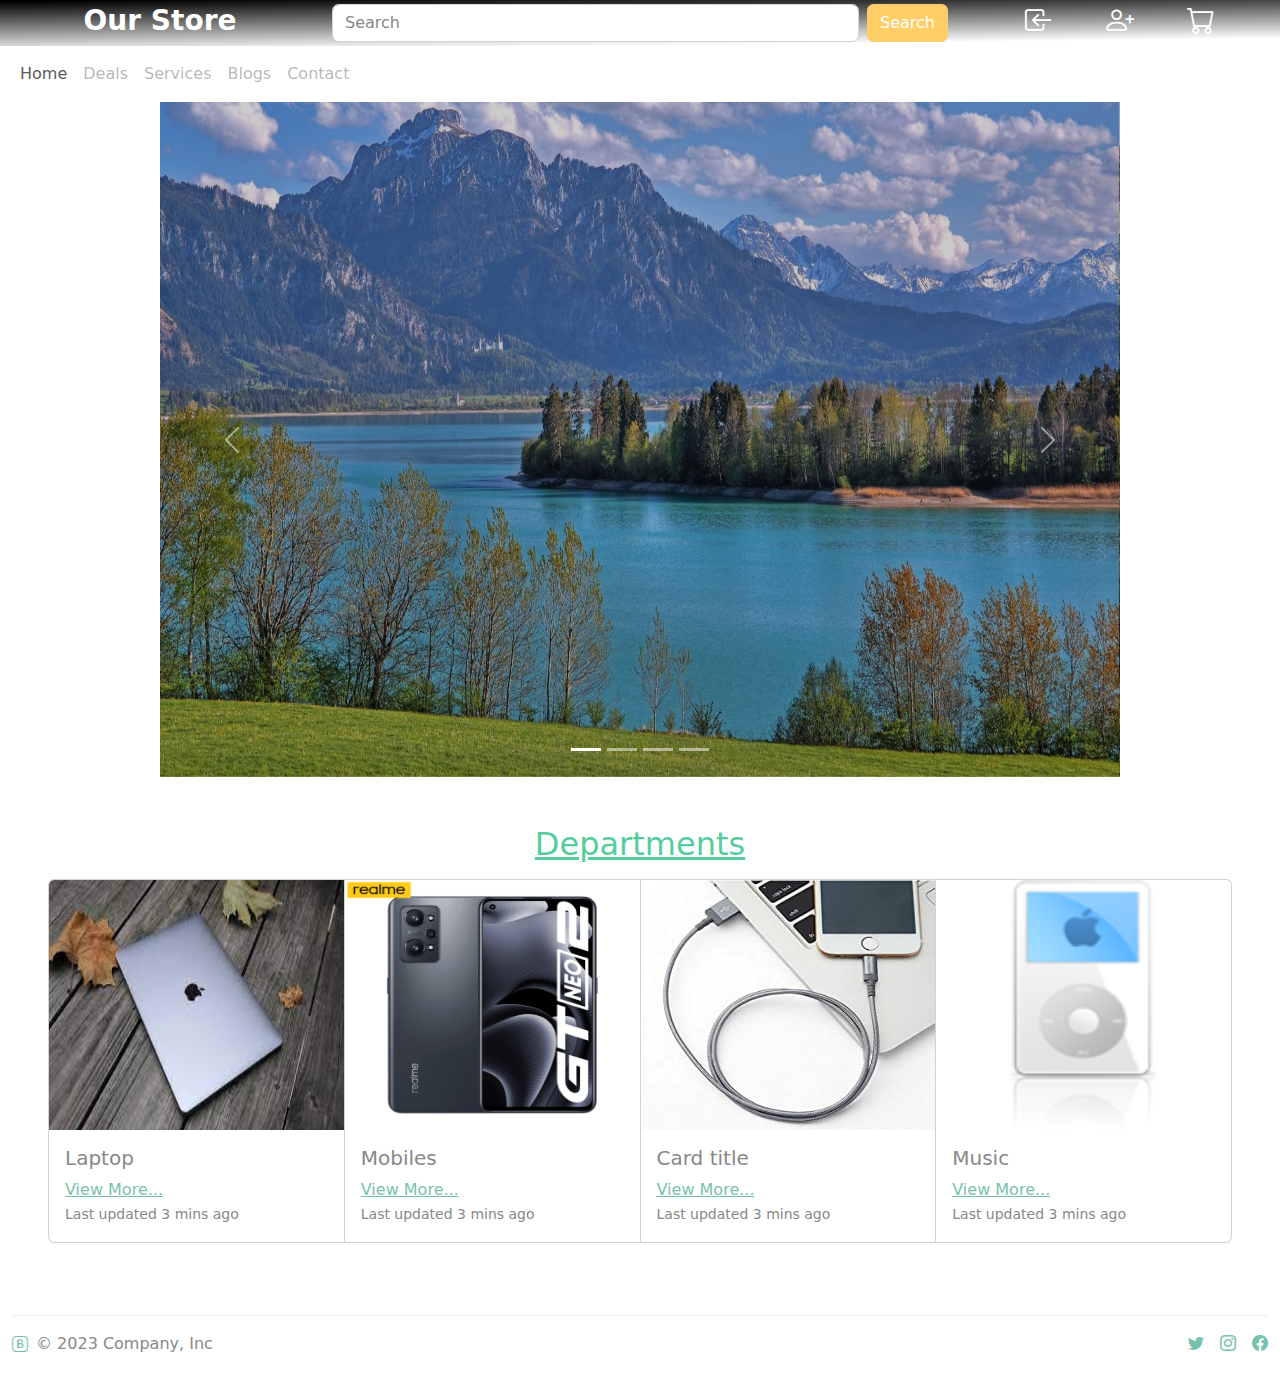
<file: index.html>
<!doctype html>
<html lang="en">

<head>
    <meta charset="utf-8">
    <meta name="viewport" content="width=device-width, initial-scale=1">
    <title>Bootstrap demo</title>

    <!-- Bootstrap CSS CDN -->
    <link href="https://cdn.jsdelivr.net/npm/bootstrap@5.3.0-alpha3/dist/css/bootstrap.min.css" rel="stylesheet"
        integrity="sha384-KK94CHFLLe+nY2dmCWGMq91rCGa5gtU4mk92HdvYe+M/SXH301p5ILy+dN9+nJOZ" crossorigin="anonymous">

    <!-- Bootstrap Icons CDN -->
    <link rel="stylesheet" href="https://cdn.jsdelivr.net/npm/bootstrap-icons@1.10.5/font/bootstrap-icons.css">

    <!-- custom css link-->
    <link rel="stylesheet" href="./mystyle.css">
</head>

<body>
    <!-- Header Start -->
    <div class="container-fluid">
        <div class="row text-white custom-background">

            <div class="col-md-3 text-center">
                <a class="navbar-brand fs-3 fw-bold" href="./index.html">Our Store</a>
            </div>

            <div class="col-md-6 py-1">
                <form class="d-flex" role="search">
                    <input class="form-control me-2" type="search" placeholder="Search" aria-label="Search">
                    <button class="btn btn-warning" type="submit">Search</button>
                </form>
            </div>

            <div class="col-md-3 d-flex justify-content-evenly fs-3">
                <a href="./login.html"><i class="bi bi-box-arrow-in-left text-white"></i></a>
                <a href="./register.html" class="bi bi-person-plus text-white"></i></a>
                <a href="./cart.html"><i class="bi bi-cart text-white"></i></a>
            </div>
        </div>
    </div>

    <nav class="navbar navbar-expand-lg bg-body-tertiary">
        <div class="container-fluid">

            <button class="navbar-toggler" type="button" data-bs-toggle="collapse"
                data-bs-target="#navbarSupportedContent" aria-controls="navbarSupportedContent" aria-expanded="false"
                aria-label="Toggle navigation">
                <span class="navbar-toggler-icon"></span>
            </button>
            <div class="collapse navbar-collapse" id="navbarSupportedContent">
                <ul class="navbar-nav me-auto mb-2 mb-lg-0">
                    <li class="nav-item">
                        <a class="nav-link active" aria-current="page" href="./index.html">Home</a>
                    </li>
                    <li class="nav-item">
                        <a class="nav-link" href="./deals.html">Deals</a>
                    </li>
                    <li class="nav-item">
                        <a class="nav-link" href="./services.html">Services</a>
                    </li>
                    <li class="nav-item">
                        <a class="nav-link" href="./blogs.html">Blogs</a>
                    </li>
                    <li class="nav-item">
                        <a class="nav-link" href="./contact.html">Contact</a>
                    </li>
                    <!-- <li class="nav-item dropdown">
                        <a class="nav-link dropdown-toggle" href="#" role="button" data-bs-toggle="dropdown"
                            aria-expanded="false">
                            Dropdown
                        </a>
                        <ul class="dropdown-menu">
                            <li><a class="dropdown-item" href="#">Action</a></li>
                            <li><a class="dropdown-item" href="#">Another action</a></li>
                            <li>
                                <hr class="dropdown-divider">
                            </li>
                            <li><a class="dropdown-item" href="#">Something else here</a></li>
                        </ul>
                    </li> -->
                    <!-- <li class="nav-item">
                        <a class="nav-link disabled">Disabled</a>
                    </li> -->
                </ul>

            </div>
        </div>
    </nav>
    <!-- Header ENd -->

    <!-- Main content Start -->
<!-- Carousel Start -->
<div id="carouselExampleIndicators" class="carousel slide">
    <div class="carousel-indicators">
      <button type="button" data-bs-target="#carouselExampleIndicators" data-bs-slide-to="0" class="active" aria-current="true" aria-label="Slide 1"></button>
      <button type="button" data-bs-target="#carouselExampleIndicators" data-bs-slide-to="1" aria-label="Slide 2"></button>
      <button type="button" data-bs-target="#carouselExampleIndicators" data-bs-slide-to="2" aria-label="Slide 3"></button>
      <button type="button" data-bs-target="#carouselExampleIndicators" data-bs-slide-to="3" aria-label="Slide 4"></button>
    </div>
    <div class="carousel-inner">
      <div class="carousel-item active">
        <img src="./carousel-images/bg12.png" class="d-block w-100" alt="...">
      </div>
      <div class="carousel-item">
        <img src="./carousel-images/bg14.png" class="d-block w-100" alt="...">
      </div>
      <div class="carousel-item">
        <img src="./carousel-images/bg19.png" class="d-block w-100" alt="...">
      </div>
      <div class="carousel-item">
        <img src="./carousel-images/bg9.png" class="d-block w-100" alt="...">
      </div>
    </div>
    <button class="carousel-control-prev" type="button" data-bs-target="#carouselExampleIndicators" data-bs-slide="prev">
      <span class="carousel-control-prev-icon" aria-hidden="true"></span>
      <span class="visually-hidden">Previous</span>
    </button>
    <button class="carousel-control-next" type="button" data-bs-target="#carouselExampleIndicators" data-bs-slide="next">
      <span class="carousel-control-next-icon" aria-hidden="true"></span>
      <span class="visually-hidden">Next</span>
    </button>
  </div>

<!-- Carousel End -->

<!-- Departments Start -->
<h2 class="mt-5 text-center text-success text-decoration-underline">Departments</h2>
<div class="card-group px-5 pt-2 pb-5">
    <div class="card">
      <img src="./carousel-images/laptop.jfif" class="card-img-top" alt="...">
      <div class="card-body">
        <h5 class="card-title">Laptop</h5>
        <a href="#">View More...</a>
        <p class="card-text"><small class="text-body-secondary">Last updated 3 mins ago</small></p>
      </div>
    </div>
    <div class="card">
      <img src="./carousel-images/phone.png" class="card-img-top" alt="...">
      <div class="card-body">
        <h5 class="card-title">Mobiles</h5>
        <a href="#">View More...</a>
        <p class="card-text"><small class="text-body-secondary">Last updated 3 mins ago</small></p>
      </div>
    </div>
    <div class="card">
      <img src="./carousel-images/accessories.jpg" class="card-img-top" alt="...">
      <div class="card-body">
        <h5 class="card-title">Card title</h5>
        <a href="#">View More...</a>
        <p class="card-text"><small class="text-body-secondary">Last updated 3 mins ago</small></p>
      </div>
    </div>
    <div class="card">
      <img src="./carousel-images/music.png" class="card-img-top" alt="...">
      <div class="card-body">
        <h5 class="card-title">Music</h5>
        <a href="#">View More...</a>
        <p class="card-text"><small class="text-body-secondary">Last updated 3 mins ago</small></p>
      </div>
    </div>
  </div>
<!-- Departments End -->


    <!-- Main content ENd -->

    <!-- Footer Start -->
    <div class="container-fluid">
        <footer class="d-flex flex-wrap justify-content-between align-items-center py-3 my-4 border-top">
          <div class="col-md-4 d-flex align-items-center">
            <a href="/" class="mb-3 me-2 mb-md-0 text-body-secondary text-decoration-none lh-1">
              <!-- <svg class="bi" width="30" height="24"><use xlink:href="#bootstrap"/></svg> -->
              <i class="bi bi-bootstrap"></i>
            </a>
            <span class="mb-3 mb-md-0 text-body-secondary">&copy; 2023 Company, Inc</span>
          </div>
      
          <ul class="nav col-md-4 justify-content-end list-unstyled d-flex">
            <li class="ms-3"><a class="text-body-secondary" href="#">
                <!-- <svg class="bi" width="24" height="24"><use xlink:href="#twitter"/></svg> -->
                <i class="bi bi-twitter"></i>
            </a>
            </li>
            <li class="ms-3"><a class="text-body-secondary" href="#">
                <!-- <svg class="bi" width="24" height="24"><use xlink:href="#instagram"/></svg> -->
                <i class="bi bi-instagram"></i>
            </a></li>
            <li class="ms-3"><a class="text-body-secondary" href="#">
                <!-- <svg class="bi" width="24" height="24"><use xlink:href="#facebook"/></svg> -->
                <i class="bi bi-facebook"></i>
            </a></li>
          </ul>
        </footer>
      </div>
    <!-- Footer End -->

    <!-- Bootstrap JS CDN -->
    <script src="https://cdn.jsdelivr.net/npm/bootstrap@5.3.0-alpha3/dist/js/bootstrap.bundle.min.js"
        integrity="sha384-ENjdO4Dr2bkBIFxQpeoTz1HIcje39Wm4jDKdf19U8gI4ddQ3GYNS7NTKfAdVQSZe"
        crossorigin="anonymous"></script>
</body>

</html>
</file>
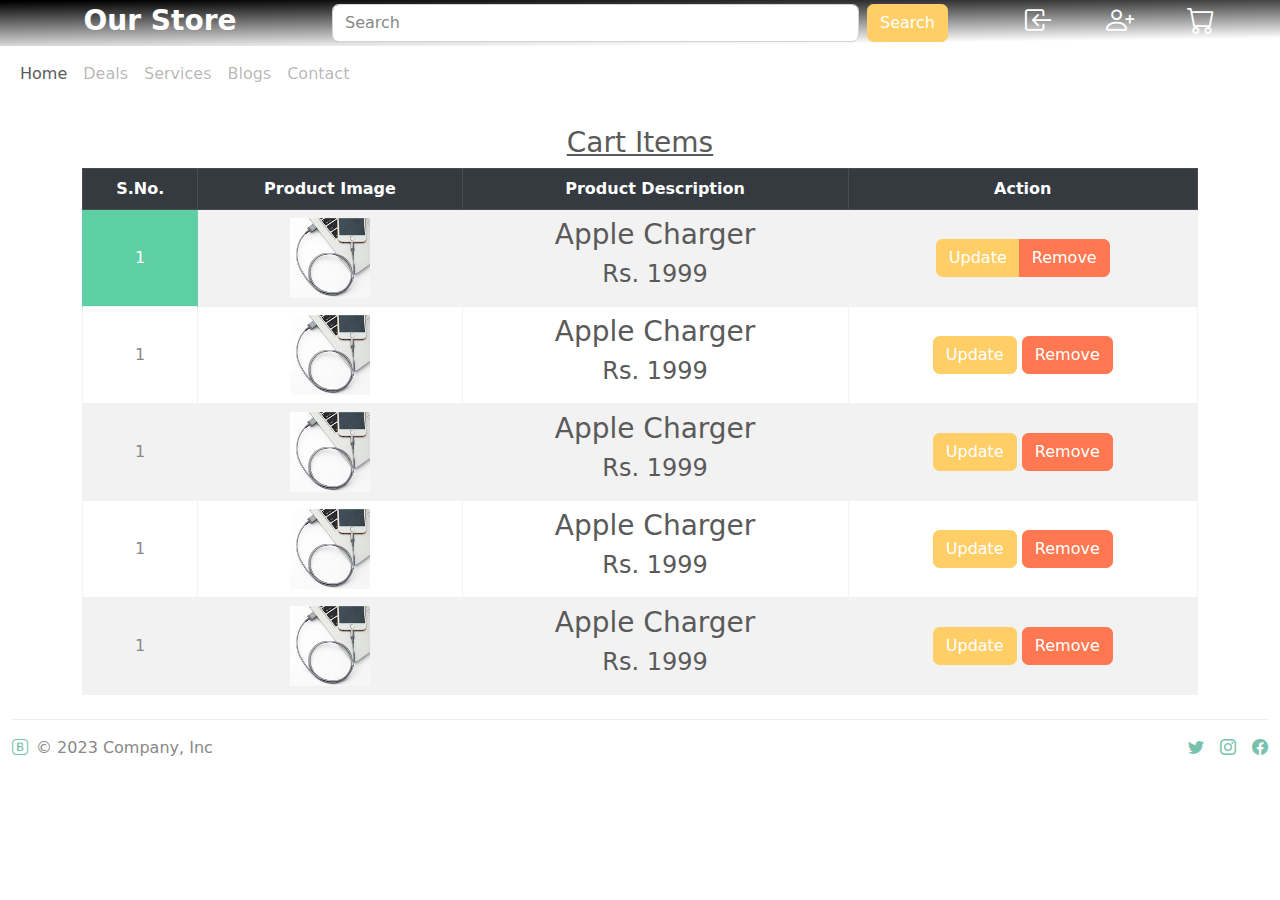
<file: cart.html>
<!doctype html>
<html lang="en">

<head>
    <meta charset="utf-8">
    <meta name="viewport" content="width=device-width, initial-scale=1">
    <title>Bootstrap demo</title>

    <!-- Bootstrap CSS CDN -->
    <link href="https://cdn.jsdelivr.net/npm/bootstrap@5.3.0-alpha3/dist/css/bootstrap.min.css" rel="stylesheet"
        integrity="sha384-KK94CHFLLe+nY2dmCWGMq91rCGa5gtU4mk92HdvYe+M/SXH301p5ILy+dN9+nJOZ" crossorigin="anonymous">

    <!-- Bootstrap Icons CDN -->
    <link rel="stylesheet" href="https://cdn.jsdelivr.net/npm/bootstrap-icons@1.10.5/font/bootstrap-icons.css">

    <!-- custom css link-->
    <link rel="stylesheet" href="./mystyle.css">
</head>

<body>
    <!-- Header Start -->
    <div class="container-fluid">
        <div class="row text-white custom-background">

            <div class="col-md-3 text-center">
                <a class="navbar-brand fs-3 fw-bold" href="./index.html">Our Store</a>
            </div>

            <div class="col-md-6 py-1">
                <form class="d-flex" role="search">
                    <input class="form-control me-2" type="search" placeholder="Search" aria-label="Search">
                    <button class="btn btn-warning" type="submit">Search</button>
                </form>
            </div>

            <div class="col-md-3 d-flex justify-content-evenly fs-3">
                <a href="./login.html"><i class="bi bi-box-arrow-in-left text-white"></i></a>
                <a href="./register.html" class="bi bi-person-plus text-white"></i></a>
                <a href="./cart.html"><i class="bi bi-cart text-white"></i></a>
            </div>
        </div>
    </div>

    <nav class="navbar navbar-expand-lg bg-body-tertiary">
        <div class="container-fluid">

            <button class="navbar-toggler" type="button" data-bs-toggle="collapse"
                data-bs-target="#navbarSupportedContent" aria-controls="navbarSupportedContent" aria-expanded="false"
                aria-label="Toggle navigation">
                <span class="navbar-toggler-icon"></span>
            </button>
            <div class="collapse navbar-collapse" id="navbarSupportedContent">
                <ul class="navbar-nav me-auto mb-2 mb-lg-0">
                    <li class="nav-item">
                        <a class="nav-link active" aria-current="page" href="./index.html">Home</a>
                    </li>
                    <li class="nav-item">
                        <a class="nav-link" href="./deals.html">Deals</a>
                    </li>
                    <li class="nav-item">
                        <a class="nav-link" href="./services.html">Services</a>
                    </li>
                    <li class="nav-item">
                        <a class="nav-link" href="./blogs.html">Blogs</a>
                    </li>
                    <li class="nav-item">
                        <a class="nav-link" href="./contact.html">Contact</a>
                    </li>
                    <!-- <li class="nav-item dropdown">
                        <a class="nav-link dropdown-toggle" href="#" role="button" data-bs-toggle="dropdown"
                            aria-expanded="false">
                            Dropdown
                        </a>
                        <ul class="dropdown-menu">
                            <li><a class="dropdown-item" href="#">Action</a></li>
                            <li><a class="dropdown-item" href="#">Another action</a></li>
                            <li>
                                <hr class="dropdown-divider">
                            </li>
                            <li><a class="dropdown-item" href="#">Something else here</a></li>
                        </ul>
                    </li> -->
                    <!-- <li class="nav-item">
                        <a class="nav-link disabled">Disabled</a>
                    </li> -->
                </ul>

            </div>
        </div>
    </nav>
    <!-- Header ENd -->

    <!-- Main content Start -->
    <div class="container">
        <h3 class="text-center text-decoration-underline mt-4 mb-2">Cart Items</h3>
        <table class="table table-bordered text-center align-middle table-hover table-striped">
            <thead class="table-dark">
                <tr>
                    <th>S.No.</th>
                    <th>Product Image</th>
                    <th>Product Description</th>
                    <th>Action</th>
                </tr>
            </thead>
            <tbody>
                <tr>
                    <td class="table-success">1</td>
                    <td>
                        <img src="./carousel-images/accessories.jpg" alt="">
                    </td>
                    <td>
                        <h3>Apple Charger</h3>
                        <h4>Rs. 1999</h4>
                    </td>
                    <td>
                        <div class="btn-group">
                            <button class="btn btn-warning">Update</button>
                            <button class="btn btn-danger">Remove</button>

                        </div>
                    </td>
                </tr>
                <tr>
                    <td>1</td>
                    <td>
                        <img src="./carousel-images/accessories.jpg" alt="">
                    </td>
                    <td>
                        <h3>Apple Charger</h3>
                        <h4>Rs. 1999</h4>
                    </td>
                    <td>
                        <button class="btn btn-warning">Update</button>
                        <button class="btn btn-danger">Remove</button>
                    </td>
                </tr>
                <tr>
                    <td>1</td>
                    <td>
                        <img src="./carousel-images/accessories.jpg" alt="">
                    </td>
                    <td>
                        <h3>Apple Charger</h3>
                        <h4>Rs. 1999</h4>
                    </td>
                    <td>
                        <button class="btn btn-warning">Update</button>
                        <button class="btn btn-danger">Remove</button>
                    </td>
                </tr>
                <tr>
                    <td>1</td>
                    <td>
                        <img src="./carousel-images/accessories.jpg" alt="">
                    </td>
                    <td>
                        <h3>Apple Charger</h3>
                        <h4>Rs. 1999</h4>
                    </td>
                    <td>
                        <button class="btn btn-warning">Update</button>
                        <button class="btn btn-danger">Remove</button>
                    </td>
                </tr>
                <tr>
                    <td>1</td>
                    <td>
                        <img src="./carousel-images/accessories.jpg" alt="">
                    </td>
                    <td>
                        <h3>Apple Charger</h3>
                        <h4>Rs. 1999</h4>
                    </td>
                    <td>
                        <button class="btn btn-warning">Update</button>
                        <button class="btn btn-danger">Remove</button>
                    </td>
                </tr>
            </tbody>
        </table>
    </div>
    <!-- Main content ENd -->

    <!-- Footer Start -->
    <div class="container-fluid">
        <footer class="d-flex flex-wrap justify-content-between align-items-center py-3 my-4 border-top">
          <div class="col-md-4 d-flex align-items-center">
            <a href="/" class="mb-3 me-2 mb-md-0 text-body-secondary text-decoration-none lh-1">
              <!-- <svg class="bi" width="30" height="24"><use xlink:href="#bootstrap"/></svg> -->
              <i class="bi bi-bootstrap"></i>
            </a>
            <span class="mb-3 mb-md-0 text-body-secondary">&copy; 2023 Company, Inc</span>
          </div>
      
          <ul class="nav col-md-4 justify-content-end list-unstyled d-flex">
            <li class="ms-3"><a class="text-body-secondary" href="#">
                <!-- <svg class="bi" width="24" height="24"><use xlink:href="#twitter"/></svg> -->
                <i class="bi bi-twitter"></i>
            </a>
            </li>
            <li class="ms-3"><a class="text-body-secondary" href="#">
                <!-- <svg class="bi" width="24" height="24"><use xlink:href="#instagram"/></svg> -->
                <i class="bi bi-instagram"></i>
            </a></li>
            <li class="ms-3"><a class="text-body-secondary" href="#">
                <!-- <svg class="bi" width="24" height="24"><use xlink:href="#facebook"/></svg> -->
                <i class="bi bi-facebook"></i>
            </a></li>
          </ul>
        </footer>
      </div>
    <!-- Footer End -->

    <!-- Bootstrap JS CDN -->
    <script src="https://cdn.jsdelivr.net/npm/bootstrap@5.3.0-alpha3/dist/js/bootstrap.bundle.min.js"
        integrity="sha384-ENjdO4Dr2bkBIFxQpeoTz1HIcje39Wm4jDKdf19U8gI4ddQ3GYNS7NTKfAdVQSZe"
        crossorigin="anonymous"></script>
</body>

</html>
</file>
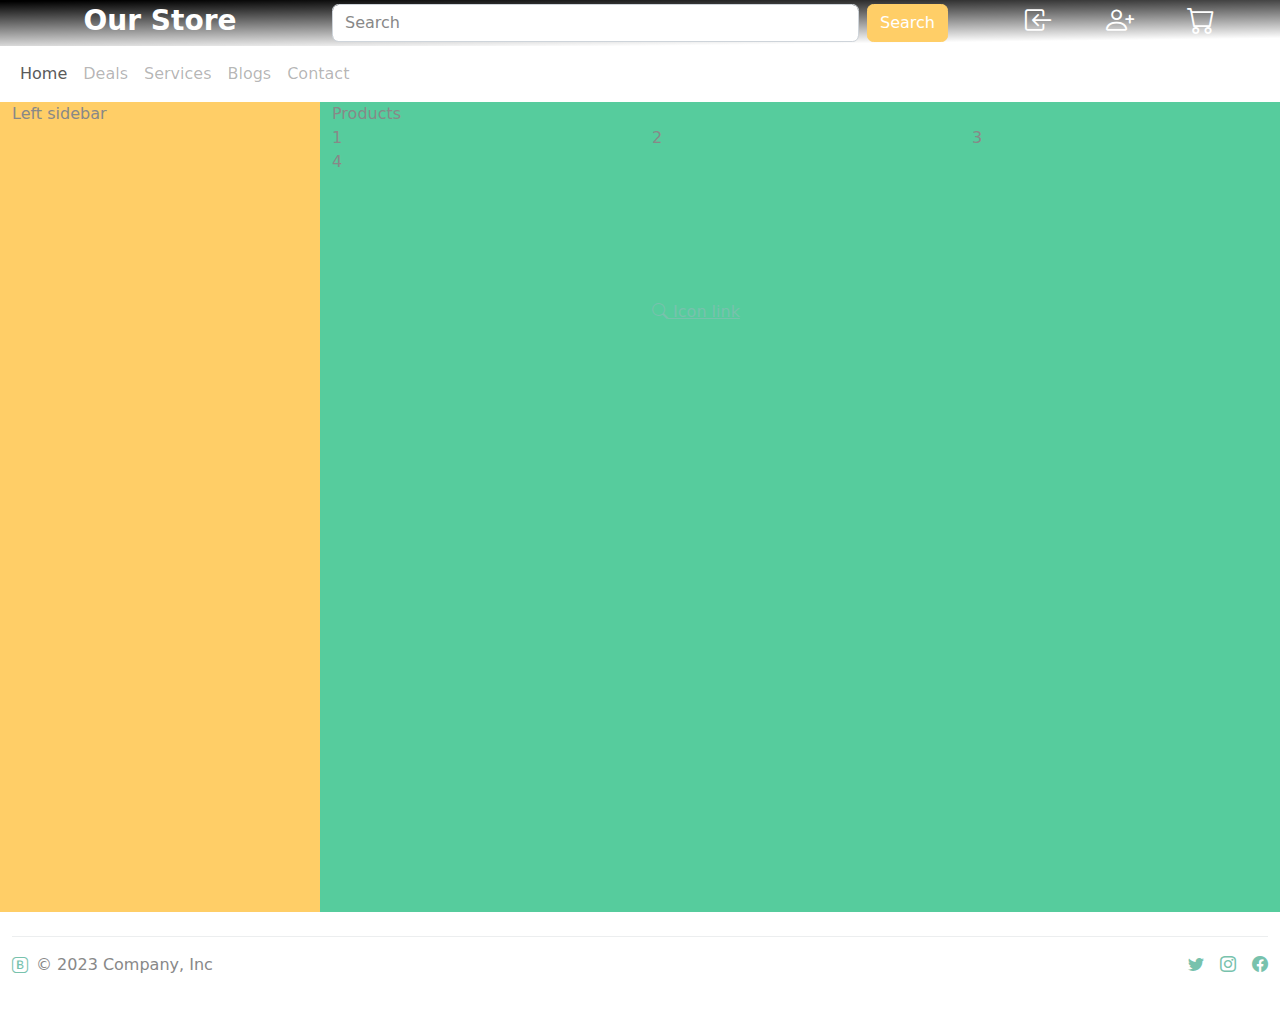
<file: deals.html>
<!doctype html>
<html lang="en">

<head>
    <meta charset="utf-8">
    <meta name="viewport" content="width=device-width, initial-scale=1">
    <title>Bootstrap demo</title>

    <!-- Bootstrap CSS CDN -->
    <link href="https://cdn.jsdelivr.net/npm/bootstrap@5.3.0-alpha3/dist/css/bootstrap.min.css" rel="stylesheet"
        integrity="sha384-KK94CHFLLe+nY2dmCWGMq91rCGa5gtU4mk92HdvYe+M/SXH301p5ILy+dN9+nJOZ" crossorigin="anonymous">

    <!-- Bootstrap Icons CDN -->
    <link rel="stylesheet" href="https://cdn.jsdelivr.net/npm/bootstrap-icons@1.10.5/font/bootstrap-icons.css">

    <!-- custom css link-->
    <link rel="stylesheet" href="./mystyle.css">
</head>

<body>
    <!-- Header Start -->
    <div class="container-fluid">
        <div class="row text-white custom-background">

            <div class="col-md-3 text-center">
                <a class="navbar-brand fs-3 fw-bold" href="./index.html">Our Store</a>
            </div>

            <div class="col-md-6 py-1">
                <form class="d-flex" role="search">
                    <input class="form-control me-2" type="search" placeholder="Search" aria-label="Search">
                    <button class="btn btn-warning" type="submit">Search</button>
                </form>
            </div>

            <div class="col-md-3 d-flex justify-content-evenly fs-3">
                <a href="./login.html"><i class="bi bi-box-arrow-in-left text-white"></i></a>
                <a href="./register.html" class="bi bi-person-plus text-white"></i></a>
                <a href="./cart.html"><i class="bi bi-cart text-white"></i></a>
            </div>
        </div>
    </div>

    <nav class="navbar navbar-expand-lg bg-body-tertiary">
        <div class="container-fluid">

            <button class="navbar-toggler" type="button" data-bs-toggle="collapse"
                data-bs-target="#navbarSupportedContent" aria-controls="navbarSupportedContent" aria-expanded="false"
                aria-label="Toggle navigation">
                <span class="navbar-toggler-icon"></span>
            </button>
            <div class="collapse navbar-collapse" id="navbarSupportedContent">
                <ul class="navbar-nav me-auto mb-2 mb-lg-0">
                    <li class="nav-item">
                        <a class="nav-link active" aria-current="page" href="./index.html">Home</a>
                    </li>
                    <li class="nav-item">
                        <a class="nav-link" href="./deals.html">Deals</a>
                    </li>
                    <li class="nav-item">
                        <a class="nav-link" href="./services.html">Services</a>
                    </li>
                    <li class="nav-item">
                        <a class="nav-link" href="./blogs.html">Blogs</a>
                    </li>
                    <li class="nav-item">
                        <a class="nav-link" href="./contact.html">Contact</a>
                    </li>
                    <!-- <li class="nav-item dropdown">
                        <a class="nav-link dropdown-toggle" href="#" role="button" data-bs-toggle="dropdown"
                            aria-expanded="false">
                            Dropdown
                        </a>
                        <ul class="dropdown-menu">
                            <li><a class="dropdown-item" href="#">Action</a></li>
                            <li><a class="dropdown-item" href="#">Another action</a></li>
                            <li>
                                <hr class="dropdown-divider">
                            </li>
                            <li><a class="dropdown-item" href="#">Something else here</a></li>
                        </ul>
                    </li> -->
                    <!-- <li class="nav-item">
                        <a class="nav-link disabled">Disabled</a>
                    </li> -->
                </ul>

            </div>
        </div>
    </nav>
    <!-- Header ENd -->

    <!-- Main content Start -->

    <div class="container-fluid">
        <div class="row">
            <!-- <div class="col-12 col-sm-6 col-md-4 col-lg-3 bg-success">1 </div>
            <div class="col-12 col-sm-6 col-md-4 col-lg-3 bg-warning"> 2</div>
            <div class="col-12 col-sm-6 col-md-4 col-lg-3 bg-danger"> 3</div> -->

            <div class="col-md-3 col-sm-6 bg-warning" style="height:90vh">
                Left sidebar
            </div>
            <div class="col-md-9 col-sm-6 bg-success">
                Products
                <div class="row row-cols-md-3 row-cols-1">
                    <div class="col">1</div>
                    <div class="col">2</div>
                    <div class="col">3</div>
                    <div class="col">4</div>

                    <a class="icon-link icon-link-hover" style="--bs-link-hover-color-rgb: 255, 10, 84;--bs-icon-link-transform: translate3d(0, -.5rem, 0);" href="#"><svg class="bi" aria-hidden="true"><use xlink:href="#clipboard"></use></svg>
                        <i class="bi bi-search"></i>
                        Icon link
                      </a>
                </div>
            </div> 
        </div>
    </div>




    <!-- Main content ENd -->

    <!-- Footer Start -->
    <div class="container-fluid">
        <footer class="d-flex flex-wrap justify-content-between align-items-center py-3 my-4 border-top">
          <div class="col-md-4 d-flex align-items-center">
            <a href="/" class="mb-3 me-2 mb-md-0 text-body-secondary text-decoration-none lh-1">
              <!-- <svg class="bi" width="30" height="24"><use xlink:href="#bootstrap"/></svg> -->
              <i class="bi bi-bootstrap"></i>
            </a>
            <span class="mb-3 mb-md-0 text-body-secondary">&copy; 2023 Company, Inc</span>
          </div>
      
          <ul class="nav col-md-4 justify-content-end list-unstyled d-flex">
            <li class="ms-3"><a class="text-body-secondary" href="#">
                <!-- <svg class="bi" width="24" height="24"><use xlink:href="#twitter"/></svg> -->
                <i class="bi bi-twitter"></i>
            </a>
            </li>
            <li class="ms-3"><a class="text-body-secondary" href="#">
                <!-- <svg class="bi" width="24" height="24"><use xlink:href="#instagram"/></svg> -->
                <i class="bi bi-instagram"></i>
            </a></li>
            <li class="ms-3"><a class="text-body-secondary" href="#">
                <!-- <svg class="bi" width="24" height="24"><use xlink:href="#facebook"/></svg> -->
                <i class="bi bi-facebook"></i>
            </a></li>
          </ul>
        </footer>
      </div>
    <!-- Footer End -->

    <!-- Bootstrap JS CDN -->
    <script src="https://cdn.jsdelivr.net/npm/bootstrap@5.3.0-alpha3/dist/js/bootstrap.bundle.min.js"
        integrity="sha384-ENjdO4Dr2bkBIFxQpeoTz1HIcje39Wm4jDKdf19U8gI4ddQ3GYNS7NTKfAdVQSZe"
        crossorigin="anonymous"></script>
</body>

</html>
</file>
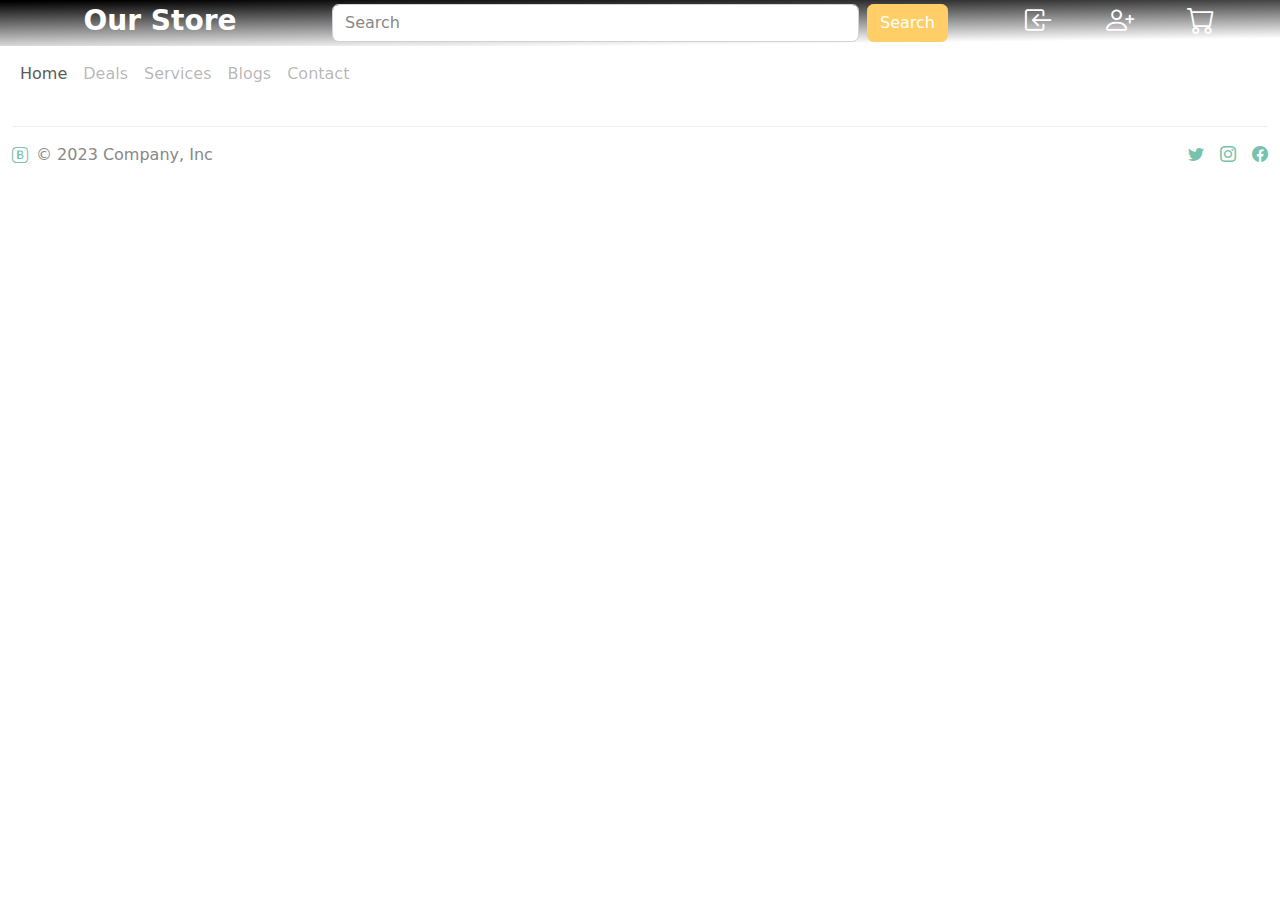
<file: layout.html>
<!doctype html>
<html lang="en">

<head>
    <meta charset="utf-8">
    <meta name="viewport" content="width=device-width, initial-scale=1">
    <title>Bootstrap demo</title>

    <!-- Bootstrap CSS CDN -->
    <link href="https://cdn.jsdelivr.net/npm/bootstrap@5.3.0-alpha3/dist/css/bootstrap.min.css" rel="stylesheet"
        integrity="sha384-KK94CHFLLe+nY2dmCWGMq91rCGa5gtU4mk92HdvYe+M/SXH301p5ILy+dN9+nJOZ" crossorigin="anonymous">

    <!-- Bootstrap Icons CDN -->
    <link rel="stylesheet" href="https://cdn.jsdelivr.net/npm/bootstrap-icons@1.10.5/font/bootstrap-icons.css">

    <!-- custom css link-->
    <link rel="stylesheet" href="./mystyle.css">
</head>

<body>
    <!-- Header Start -->
    <div class="container-fluid">
        <div class="row text-white custom-background">

            <div class="col-md-3 text-center">
                <a class="navbar-brand fs-3 fw-bold" href="./index.html">Our Store</a>
            </div>

            <div class="col-md-6 py-1">
                <form class="d-flex" role="search">
                    <input class="form-control me-2" type="search" placeholder="Search" aria-label="Search">
                    <button class="btn btn-warning" type="submit">Search</button>
                </form>
            </div>

            <div class="col-md-3 d-flex justify-content-evenly fs-3">
                <a href="./login.html"><i class="bi bi-box-arrow-in-left text-white"></i></a>
                <a href="./register.html" class="bi bi-person-plus text-white"></i></a>
                <a href="./cart.html"><i class="bi bi-cart text-white"></i></a>
            </div>
        </div>
    </div>

    <nav class="navbar navbar-expand-lg bg-body-tertiary">
        <div class="container-fluid">

            <button class="navbar-toggler" type="button" data-bs-toggle="collapse"
                data-bs-target="#navbarSupportedContent" aria-controls="navbarSupportedContent" aria-expanded="false"
                aria-label="Toggle navigation">
                <span class="navbar-toggler-icon"></span>
            </button>
            <div class="collapse navbar-collapse" id="navbarSupportedContent">
                <ul class="navbar-nav me-auto mb-2 mb-lg-0">
                    <li class="nav-item">
                        <a class="nav-link active" aria-current="page" href="./index.html">Home</a>
                    </li>
                    <li class="nav-item">
                        <a class="nav-link" href="./deals.html">Deals</a>
                    </li>
                    <li class="nav-item">
                        <a class="nav-link" href="./services.html">Services</a>
                    </li>
                    <li class="nav-item">
                        <a class="nav-link" href="./blogs.html">Blogs</a>
                    </li>
                    <li class="nav-item">
                        <a class="nav-link" href="./contact.html">Contact</a>
                    </li>
                    <!-- <li class="nav-item dropdown">
                        <a class="nav-link dropdown-toggle" href="#" role="button" data-bs-toggle="dropdown"
                            aria-expanded="false">
                            Dropdown
                        </a>
                        <ul class="dropdown-menu">
                            <li><a class="dropdown-item" href="#">Action</a></li>
                            <li><a class="dropdown-item" href="#">Another action</a></li>
                            <li>
                                <hr class="dropdown-divider">
                            </li>
                            <li><a class="dropdown-item" href="#">Something else here</a></li>
                        </ul>
                    </li> -->
                    <!-- <li class="nav-item">
                        <a class="nav-link disabled">Disabled</a>
                    </li> -->
                </ul>

            </div>
        </div>
    </nav>
    <!-- Header ENd -->

    <!-- Main content Start -->
    <!-- Main content ENd -->

    <!-- Footer Start -->
    <div class="container-fluid">
        <footer class="d-flex flex-wrap justify-content-between align-items-center py-3 my-4 border-top">
          <div class="col-md-4 d-flex align-items-center">
            <a href="/" class="mb-3 me-2 mb-md-0 text-body-secondary text-decoration-none lh-1">
              <!-- <svg class="bi" width="30" height="24"><use xlink:href="#bootstrap"/></svg> -->
              <i class="bi bi-bootstrap"></i>
            </a>
            <span class="mb-3 mb-md-0 text-body-secondary">&copy; 2023 Company, Inc</span>
          </div>
      
          <ul class="nav col-md-4 justify-content-end list-unstyled d-flex">
            <li class="ms-3"><a class="text-body-secondary" href="#">
                <!-- <svg class="bi" width="24" height="24"><use xlink:href="#twitter"/></svg> -->
                <i class="bi bi-twitter"></i>
            </a>
            </li>
            <li class="ms-3"><a class="text-body-secondary" href="#">
                <!-- <svg class="bi" width="24" height="24"><use xlink:href="#instagram"/></svg> -->
                <i class="bi bi-instagram"></i>
            </a></li>
            <li class="ms-3"><a class="text-body-secondary" href="#">
                <!-- <svg class="bi" width="24" height="24"><use xlink:href="#facebook"/></svg> -->
                <i class="bi bi-facebook"></i>
            </a></li>
          </ul>
        </footer>
      </div>
    <!-- Footer End -->

    <!-- Bootstrap JS CDN -->
    <script src="https://cdn.jsdelivr.net/npm/bootstrap@5.3.0-alpha3/dist/js/bootstrap.bundle.min.js"
        integrity="sha384-ENjdO4Dr2bkBIFxQpeoTz1HIcje39Wm4jDKdf19U8gI4ddQ3GYNS7NTKfAdVQSZe"
        crossorigin="anonymous"></script>
</body>

</html>
</file>
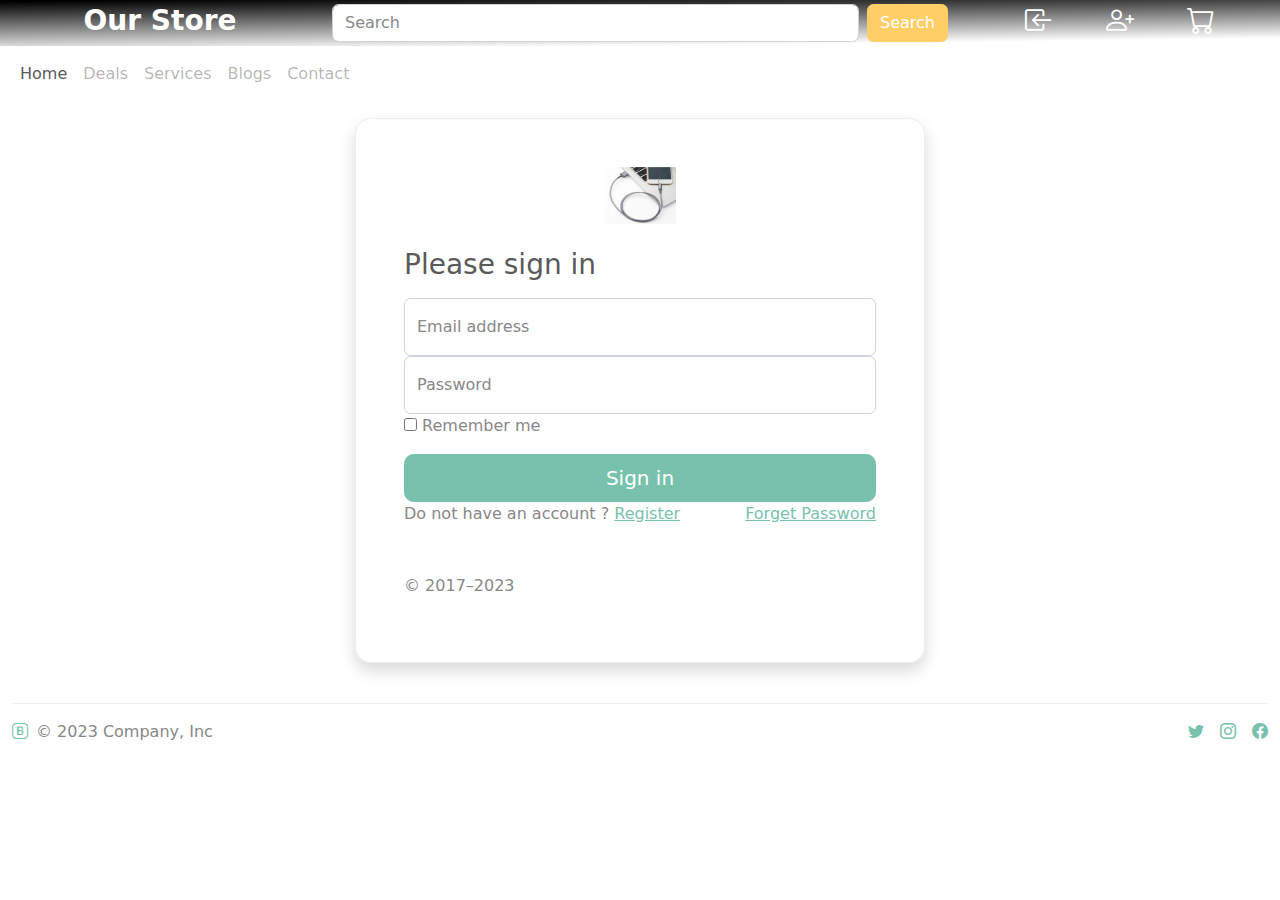
<file: login.html>
<!doctype html>
<html lang="en">

<head>
    <meta charset="utf-8">
    <meta name="viewport" content="width=device-width, initial-scale=1">
    <title>Bootstrap demo</title>

    <!-- Bootstrap CSS CDN -->
    <link href="https://cdn.jsdelivr.net/npm/bootstrap@5.3.0-alpha3/dist/css/bootstrap.min.css" rel="stylesheet"
        integrity="sha384-KK94CHFLLe+nY2dmCWGMq91rCGa5gtU4mk92HdvYe+M/SXH301p5ILy+dN9+nJOZ" crossorigin="anonymous">

    <!-- Bootstrap Icons CDN -->
    <link rel="stylesheet" href="https://cdn.jsdelivr.net/npm/bootstrap-icons@1.10.5/font/bootstrap-icons.css">

    <!-- custom css link-->
    <link rel="stylesheet" href="./mystyle.css">
</head>

<body>
    <!-- Header Start -->
    <div class="container-fluid">
        <div class="row text-white custom-background">

            <div class="col-md-3 text-center">
                <a class="navbar-brand fs-3 fw-bold" href="./index.html">Our Store</a>
            </div>

            <div class="col-md-6 py-1">
                <form class="d-flex" role="search">
                    <input class="form-control me-2" type="search" placeholder="Search" aria-label="Search">
                    <button class="btn btn-warning" type="submit">Search</button>
                </form>
            </div>

            <div class="col-md-3 d-flex justify-content-evenly fs-3">
                <a href="./login.html"><i class="bi bi-box-arrow-in-left text-white"></i></a>
                <a href="./register.html" class="bi bi-person-plus text-white"></i></a>
                <a href="./cart.html"><i class="bi bi-cart text-white"></i></a>
            </div>
        </div>
    </div>

    <nav class="navbar navbar-expand-lg bg-body-tertiary">
        <div class="container-fluid">

            <button class="navbar-toggler" type="button" data-bs-toggle="collapse"
                data-bs-target="#navbarSupportedContent" aria-controls="navbarSupportedContent" aria-expanded="false"
                aria-label="Toggle navigation">
                <span class="navbar-toggler-icon"></span>
            </button>
            <div class="collapse navbar-collapse" id="navbarSupportedContent">
                <ul class="navbar-nav me-auto mb-2 mb-lg-0">
                    <li class="nav-item">
                        <a class="nav-link active" aria-current="page" href="./index.html">Home</a>
                    </li>
                    <li class="nav-item">
                        <a class="nav-link" href="./deals.html">Deals</a>
                    </li>
                    <li class="nav-item">
                        <a class="nav-link" href="./services.html">Services</a>
                    </li>
                    <li class="nav-item">
                        <a class="nav-link" href="./blogs.html">Blogs</a>
                    </li>
                    <li class="nav-item">
                        <a class="nav-link" href="./contact.html">Contact</a>
                    </li>
                    <!-- <li class="nav-item dropdown">
                        <a class="nav-link dropdown-toggle" href="#" role="button" data-bs-toggle="dropdown"
                            aria-expanded="false">
                            Dropdown
                        </a>
                        <ul class="dropdown-menu">
                            <li><a class="dropdown-item" href="#">Action</a></li>
                            <li><a class="dropdown-item" href="#">Another action</a></li>
                            <li>
                                <hr class="dropdown-divider">
                            </li>
                            <li><a class="dropdown-item" href="#">Something else here</a></li>
                        </ul>
                    </li> -->
                    <!-- <li class="nav-item">
                        <a class="nav-link disabled">Disabled</a>
                    </li> -->
                </ul>

            </div>
        </div>
    </nav>
    <!-- Header ENd -->

    <!-- Main content Start -->
<div class="container">
    <div class="row">
        <div class="col-sm-10 col-md-8 col-lg-6 m-auto p-5 border my-3 rounded-4 shadow">
            <main class="form-signin w-100 m-auto">
                <form>
                    <div class="text-center">
                        <img class="mb-4" src="./carousel-images/accessories.jpg" alt="" width="72" height="57">
                    </div>
                  <h1 class="h3 mb-3 fw-normal">Please sign in</h1>
              
                  <div class="form-floating">
                    <input type="email" class="form-control" id="floatingInput" placeholder="name@example.com">
                    <label for="floatingInput">Email address</label>
                  </div>
                  <div class="form-floating">
                    <input type="password" class="form-control" id="floatingPassword" placeholder="Password">
                    <label for="floatingPassword">Password</label>
                  </div>
              
                  <div class="checkbox mb-3">
                    <label>
                      <input type="checkbox" value="remember-me"> Remember me
                    </label>
                  </div>
                  <button class="w-100 btn btn-lg btn-primary" type="submit">Sign in</button>
                  
                  <div class="d-flex justify-content-between">
                      <span>
                          Do not have an account ? <a href="./register.html">Register</a>
                      </span>
                      <a href="#">Forget Password</a>
                  </div>


                  <p class="mt-5 mb-3 text-body-secondary">&copy; 2017–2023</p>
                </form>
              </main>
        </div> 
    </div>
</div>

    <!-- Main content ENd -->

    <!-- Footer Start -->
    <div class="container-fluid">
        <footer class="d-flex flex-wrap justify-content-between align-items-center py-3 my-4 border-top">
          <div class="col-md-4 d-flex align-items-center">
            <a href="/" class="mb-3 me-2 mb-md-0 text-body-secondary text-decoration-none lh-1">
              <!-- <svg class="bi" width="30" height="24"><use xlink:href="#bootstrap"/></svg> -->
              <i class="bi bi-bootstrap"></i>
            </a>
            <span class="mb-3 mb-md-0 text-body-secondary">&copy; 2023 Company, Inc</span>
          </div>
      
          <ul class="nav col-md-4 justify-content-end list-unstyled d-flex">
            <li class="ms-3"><a class="text-body-secondary" href="#">
                <!-- <svg class="bi" width="24" height="24"><use xlink:href="#twitter"/></svg> -->
                <i class="bi bi-twitter"></i>
            </a>
            </li>
            <li class="ms-3"><a class="text-body-secondary" href="#">
                <!-- <svg class="bi" width="24" height="24"><use xlink:href="#instagram"/></svg> -->
                <i class="bi bi-instagram"></i>
            </a></li>
            <li class="ms-3"><a class="text-body-secondary" href="#">
                <!-- <svg class="bi" width="24" height="24"><use xlink:href="#facebook"/></svg> -->
                <i class="bi bi-facebook"></i>
            </a></li>
          </ul>
        </footer>
      </div>
    <!-- Footer End -->

    <!-- Bootstrap JS CDN -->
    <script src="https://cdn.jsdelivr.net/npm/bootstrap@5.3.0-alpha3/dist/js/bootstrap.bundle.min.js"
        integrity="sha384-ENjdO4Dr2bkBIFxQpeoTz1HIcje39Wm4jDKdf19U8gI4ddQ3GYNS7NTKfAdVQSZe"
        crossorigin="anonymous"></script>
</body>

</html>
</file>
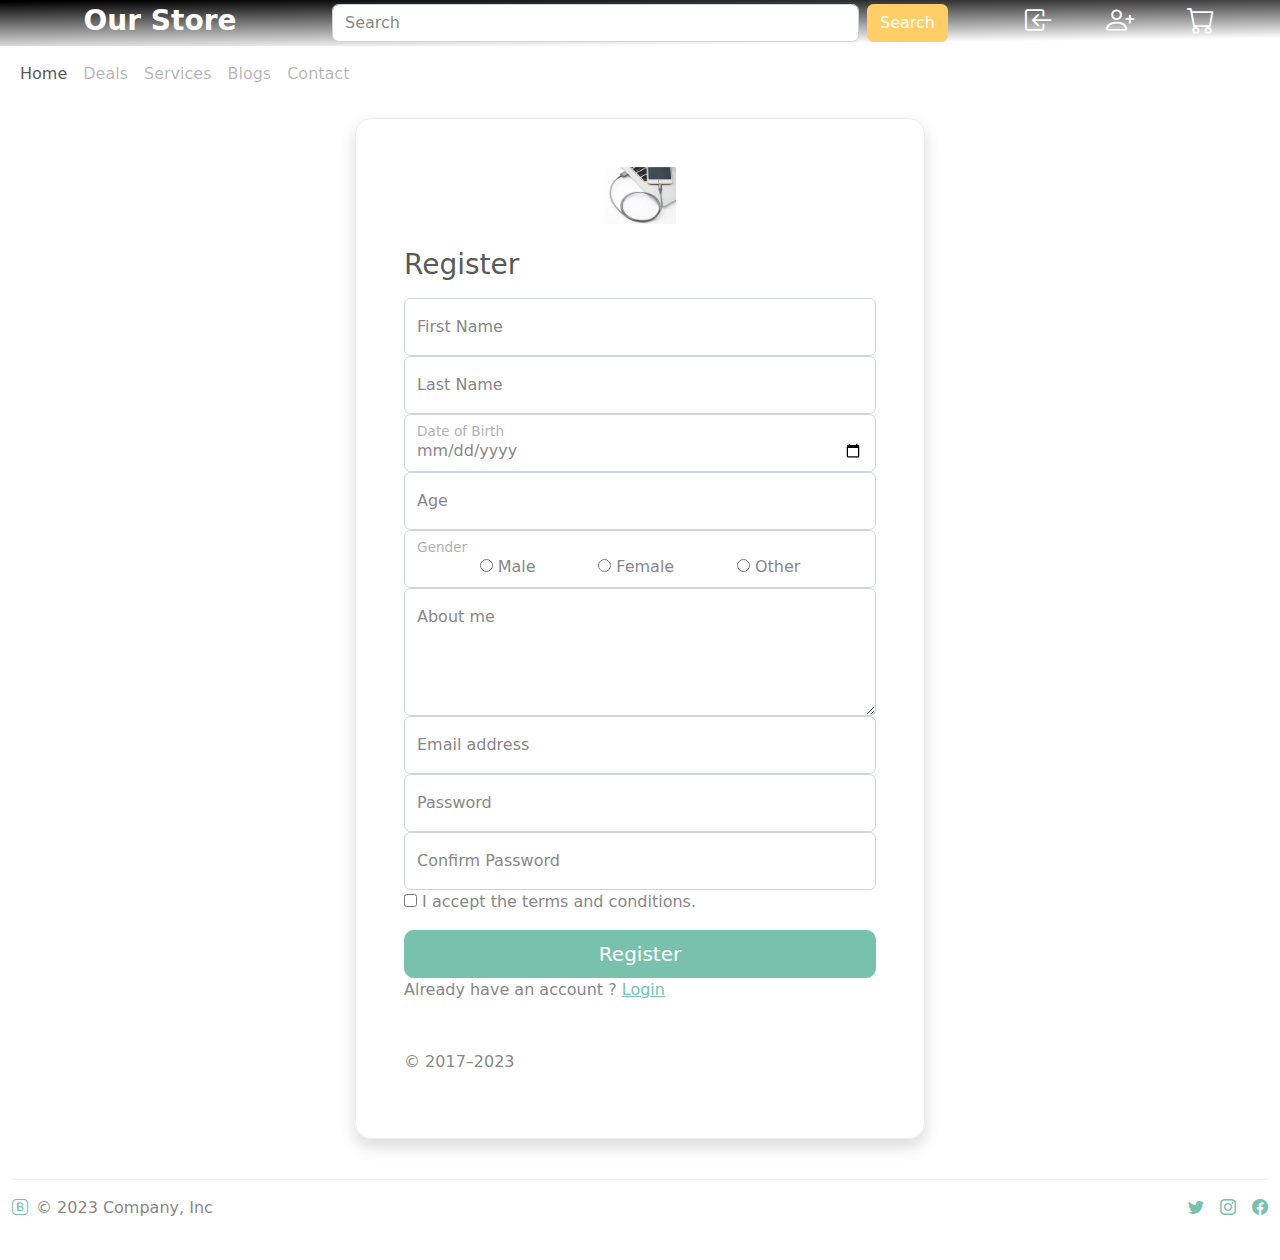
<file: register.html>
<!doctype html>
<html lang="en">

<head>
    <meta charset="utf-8">
    <meta name="viewport" content="width=device-width, initial-scale=1">
    <title>Bootstrap demo</title>

    <!-- Bootstrap CSS CDN -->
    <link href="https://cdn.jsdelivr.net/npm/bootstrap@5.3.0-alpha3/dist/css/bootstrap.min.css" rel="stylesheet"
        integrity="sha384-KK94CHFLLe+nY2dmCWGMq91rCGa5gtU4mk92HdvYe+M/SXH301p5ILy+dN9+nJOZ" crossorigin="anonymous">

    <!-- Bootstrap Icons CDN -->
    <link rel="stylesheet" href="https://cdn.jsdelivr.net/npm/bootstrap-icons@1.10.5/font/bootstrap-icons.css">

    <!-- custom css link-->
    <link rel="stylesheet" href="./mystyle.css">
</head>

<body>
    <!-- Header Start -->
    <div class="container-fluid">
        <div class="row text-white custom-background">

            <div class="col-md-3 text-center">
                <a class="navbar-brand fs-3 fw-bold" href="./index.html">Our Store</a>
            </div>

            <div class="col-md-6 py-1">
                <form class="d-flex" role="search">
                    <input class="form-control me-2" type="search" placeholder="Search" aria-label="Search">
                    <button class="btn btn-warning" type="submit">Search</button>
                </form>
            </div>

            <div class="col-md-3 d-flex justify-content-evenly fs-3">
                <a href="./login.html"><i class="bi bi-box-arrow-in-left text-white"></i></a>
                <a href="./register.html" class="bi bi-person-plus text-white"></i></a>
                <a href="./cart.html"><i class="bi bi-cart text-white"></i></a>
            </div>
        </div>
    </div>

    <nav class="navbar navbar-expand-lg bg-body-tertiary">
        <div class="container-fluid">

            <button class="navbar-toggler" type="button" data-bs-toggle="collapse"
                data-bs-target="#navbarSupportedContent" aria-controls="navbarSupportedContent" aria-expanded="false"
                aria-label="Toggle navigation">
                <span class="navbar-toggler-icon"></span>
            </button>
            <div class="collapse navbar-collapse" id="navbarSupportedContent">
                <ul class="navbar-nav me-auto mb-2 mb-lg-0">
                    <li class="nav-item">
                        <a class="nav-link active" aria-current="page" href="./index.html">Home</a>
                    </li>
                    <li class="nav-item">
                        <a class="nav-link" href="./deals.html">Deals</a>
                    </li>
                    <li class="nav-item">
                        <a class="nav-link" href="./services.html">Services</a>
                    </li>
                    <li class="nav-item">
                        <a class="nav-link" href="./blogs.html">Blogs</a>
                    </li>
                    <li class="nav-item">
                        <a class="nav-link" href="./contact.html">Contact</a>
                    </li>
                    <!-- <li class="nav-item dropdown">
                        <a class="nav-link dropdown-toggle" href="#" role="button" data-bs-toggle="dropdown"
                            aria-expanded="false">
                            Dropdown
                        </a>
                        <ul class="dropdown-menu">
                            <li><a class="dropdown-item" href="#">Action</a></li>
                            <li><a class="dropdown-item" href="#">Another action</a></li>
                            <li>
                                <hr class="dropdown-divider">
                            </li>
                            <li><a class="dropdown-item" href="#">Something else here</a></li>
                        </ul>
                    </li> -->
                    <!-- <li class="nav-item">
                        <a class="nav-link disabled">Disabled</a>
                    </li> -->
                </ul>

            </div>
        </div>
    </nav>
    <!-- Header ENd -->

    <!-- Main content Start -->
<div class="container">
    <div class="row">
        <div class="col-sm-10 col-md-8 col-lg-6 m-auto p-5 border my-3 rounded-4 shadow">
            <main class="form-signin w-100 m-auto">
                <form>
                    <div class="text-center">
                        <img class="mb-4" src="./carousel-images/accessories.jpg" alt="" width="72" height="57">
                    </div>
                  <h1 class="h3 mb-3 fw-normal">Register</h1>

                  <div class="form-floating">
                    <input type="text" class="form-control" placeholder="name here" id="fname">
                    <label for="fname">First Name</label>
                  </div>
                  <div class="form-floating">
                    <input type="text" class="form-control" placeholder="name here" id="lname">
                    <label for="lname">Last Name</label>
                  </div>

                  <div class="form-floating">
                    <input type="date" id="dob" class="form-control">
                    <label for="dob">Date of Birth</label>
                  </div>

                  <div class="form-floating">
                    <input type="number" class="form-control" id="age" placeholder="age">
                    <label for="age">Age</label>
                  </div>

                  <div class="form-floating">
                    <div class="form-control d-flex justify-content-evenly">
                        <div>
                            <input type="radio" value="Male" name="gender" id="male">
                            <label for="male">Male</label>
                        </div>
                        <div>
                            <input type="radio" value="Female" name="gender" id="female">
                            <label for="female">Female</label>
                        </div>
                        <div>
                            <input type="radio" value="Other" name="gender" id="other">
                            <label for="other">Other</label>
                        </div>
                    </div>
                    <label for="gender">Gender</label>
                  </div>

                  <div class="form-floating">
                    <textarea name="" id="abt" class="form-control" placeholder="describe yourself"></textarea>
                    <label for="abt">About me</label>
                  </div>
              
                  <div class="form-floating">
                    <input type="email" class="form-control" id="floatingInput" placeholder="name@example.com">
                    <label for="floatingInput">Email address</label>
                  </div>
                  <div class="form-floating">
                    <input type="password" class="form-control" id="floatingPassword" placeholder="Password">
                    <label for="floatingPassword">Password</label>
                  </div>
                  <div class="form-floating">
                    <input type="password" class="form-control" id="cfloatingPassword" placeholder="Confirm Password">
                    <label for="cfloatingPassword">Confirm Password</label>
                  </div>
              
                  <div class="checkbox mb-3">
                    <label>
                      <input type="checkbox" value="remember-me"> I accept the terms and conditions.
                    </label>
                  </div>
                  <button class="w-100 btn btn-lg btn-primary" type="submit">Register</button>
                  
                      <span>
                          Already have an account ? <a href="./login.html">Login</a>
                      </span>


                  <p class="mt-5 mb-3 text-body-secondary">&copy; 2017–2023</p>
                </form>
              </main>
        </div> 
    </div>
</div>

    <!-- Main content ENd -->

    <!-- Footer Start -->
    <div class="container-fluid">
        <footer class="d-flex flex-wrap justify-content-between align-items-center py-3 my-4 border-top">
          <div class="col-md-4 d-flex align-items-center">
            <a href="/" class="mb-3 me-2 mb-md-0 text-body-secondary text-decoration-none lh-1">
              <!-- <svg class="bi" width="30" height="24"><use xlink:href="#bootstrap"/></svg> -->
              <i class="bi bi-bootstrap"></i>
            </a>
            <span class="mb-3 mb-md-0 text-body-secondary">&copy; 2023 Company, Inc</span>
          </div>
      
          <ul class="nav col-md-4 justify-content-end list-unstyled d-flex">
            <li class="ms-3"><a class="text-body-secondary" href="#">
                <!-- <svg class="bi" width="24" height="24"><use xlink:href="#twitter"/></svg> -->
                <i class="bi bi-twitter"></i>
            </a>
            </li>
            <li class="ms-3"><a class="text-body-secondary" href="#">
                <!-- <svg class="bi" width="24" height="24"><use xlink:href="#instagram"/></svg> -->
                <i class="bi bi-instagram"></i>
            </a></li>
            <li class="ms-3"><a class="text-body-secondary" href="#">
                <!-- <svg class="bi" width="24" height="24"><use xlink:href="#facebook"/></svg> -->
                <i class="bi bi-facebook"></i>
            </a></li>
          </ul>
        </footer>
      </div>
    <!-- Footer End -->

    <!-- Bootstrap JS CDN -->
    <script src="https://cdn.jsdelivr.net/npm/bootstrap@5.3.0-alpha3/dist/js/bootstrap.bundle.min.js"
        integrity="sha384-ENjdO4Dr2bkBIFxQpeoTz1HIcje39Wm4jDKdf19U8gI4ddQ3GYNS7NTKfAdVQSZe"
        crossorigin="anonymous"></script>
</body>

</html>
</file>
<file: mystyle.css>
.custom-background{
    background-image: linear-gradient( 179.3deg, rgba(0,0,0,1) 2.4%, rgba(255,255,255,0) 87.5% ) !important;
}



.carousel-item img{
    height: 75vh;
}

.carousel{
    width: 75%;
    margin: auto;
}

.card-img-top{
    height: 250px;
}
.card:hover{
    cursor: pointer;
}
textarea{
    resize: none;
    height: 8rem !important;
}
table img{
    height: 5rem;
}


@charset "UTF-8";
/*!
 * Bootswatch v5.2.3 (https://bootswatch.com)
 * Theme: minty
 * Copyright 2012-2022 Thomas Park
 * Licensed under MIT
 * Based on Bootstrap
*/
/*!
 * Bootstrap  v5.2.3 (https://getbootstrap.com/)
 * Copyright 2011-2022 The Bootstrap Authors
 * Copyright 2011-2022 Twitter, Inc.
 * Licensed under MIT (https://github.com/twbs/bootstrap/blob/main/LICENSE)
 */
@import url("https://fonts.googleapis.com/css2?family=Montserrat:wght@400;500;700&display=swap");
:root {
  --bs-blue: #007bff;
  --bs-indigo: #6610f2;
  --bs-purple: #6f42c1;
  --bs-pink: #e83e8c;
  --bs-red: #ff7851;
  --bs-orange: #fd7e14;
  --bs-yellow: #ffce67;
  --bs-green: #56cc9d;
  --bs-teal: #20c997;
  --bs-cyan: #6cc3d5;
  --bs-black: #000;
  --bs-white: #fff;
  --bs-gray: #888;
  --bs-gray-dark: #343a40;
  --bs-gray-100: #f8f9fa;
  --bs-gray-200: #f7f7f9;
  --bs-gray-300: #eceeef;
  --bs-gray-400: #ced4da;
  --bs-gray-500: #aaa;
  --bs-gray-600: #888;
  --bs-gray-700: #5a5a5a;
  --bs-gray-800: #343a40;
  --bs-gray-900: #212529;
  --bs-primary: #78c2ad;
  --bs-secondary: #f3969a;
  --bs-success: #56cc9d;
  --bs-info: #6cc3d5;
  --bs-warning: #ffce67;
  --bs-danger: #ff7851;
  --bs-light: #f8f9fa;
  --bs-dark: #343a40;
  --bs-primary-rgb: 120, 194, 173;
  --bs-secondary-rgb: 243, 150, 154;
  --bs-success-rgb: 86, 204, 157;
  --bs-info-rgb: 108, 195, 213;
  --bs-warning-rgb: 255, 206, 103;
  --bs-danger-rgb: 255, 120, 81;
  --bs-light-rgb: 248, 249, 250;
  --bs-dark-rgb: 52, 58, 64;
  --bs-white-rgb: 255, 255, 255;
  --bs-black-rgb: 0, 0, 0;
  --bs-body-color-rgb: 136, 136, 136;
  --bs-body-bg-rgb: 255, 255, 255;
  --bs-font-sans-serif: system-ui, -apple-system, "Segoe UI", Roboto, "Helvetica Neue", "Noto Sans", "Liberation Sans", Arial, sans-serif, "Apple Color Emoji", "Segoe UI Emoji", "Segoe UI Symbol", "Noto Color Emoji";
  --bs-font-monospace: SFMono-Regular, Menlo, Monaco, Consolas, "Liberation Mono", "Courier New", monospace;
  --bs-gradient: linear-gradient(180deg, rgba(255, 255, 255, 0.15), rgba(255, 255, 255, 0));
  --bs-body-font-family: var(--bs-font-sans-serif);
  --bs-body-font-size: 1rem;
  --bs-body-font-weight: 400;
  --bs-body-line-height: 1.5;
  --bs-body-color: #888;
  --bs-body-bg: #fff;
  --bs-border-width: 1px;
  --bs-border-style: solid;
  --bs-border-color: #eceeef;
  --bs-border-color-translucent: rgba(0, 0, 0, 0.175);
  --bs-border-radius: 0.4rem;
  --bs-border-radius-sm: 0.3rem;
  --bs-border-radius-lg: 0.6rem;
  --bs-border-radius-xl: 1rem;
  --bs-border-radius-2xl: 2rem;
  --bs-border-radius-pill: 50rem;
  --bs-link-color: #78c2ad;
  --bs-link-hover-color: #609b8a;
  --bs-code-color: #e83e8c;
  --bs-highlight-bg: #fff5e1;
}

*,
*::before,
*::after {
  box-sizing: border-box;
}

@media (prefers-reduced-motion: no-preference) {
  :root {
    scroll-behavior: smooth;
  }
}

body {
  margin: 0;
  font-family: var(--bs-body-font-family);
  font-size: var(--bs-body-font-size);
  font-weight: var(--bs-body-font-weight);
  line-height: var(--bs-body-line-height);
  color: var(--bs-body-color);
  text-align: var(--bs-body-text-align);
  background-color: var(--bs-body-bg);
  -webkit-text-size-adjust: 100%;
  -webkit-tap-highlight-color: rgba(0, 0, 0, 0);
}

hr {
  margin: 1rem 0;
  color: inherit;
  border: 0;
  border-top: 1px solid;
  opacity: 0.25;
}

h6, .h6, h5, .h5, h4, .h4, h3, .h3, h2, .h2, h1, .h1 {
  margin-top: 0;
  margin-bottom: 0.5rem;
  font-family: Montserrat, -apple-system, system-ui, BlinkMacSystemFont, "Segoe UI", Roboto, "Helvetica Neue", Arial, sans-serif;
  font-weight: 500;
  line-height: 1.2;
  color: #5a5a5a;
}

h1, .h1 {
  font-size: calc(1.375rem + 1.5vw);
}
@media (min-width: 1200px) {
  h1, .h1 {
    font-size: 2.5rem;
  }
}

h2, .h2 {
  font-size: calc(1.325rem + 0.9vw);
}
@media (min-width: 1200px) {
  h2, .h2 {
    font-size: 2rem;
  }
}

h3, .h3 {
  font-size: calc(1.3rem + 0.6vw);
}
@media (min-width: 1200px) {
  h3, .h3 {
    font-size: 1.75rem;
  }
}

h4, .h4 {
  font-size: calc(1.275rem + 0.3vw);
}
@media (min-width: 1200px) {
  h4, .h4 {
    font-size: 1.5rem;
  }
}

h5, .h5 {
  font-size: 1.25rem;
}

h6, .h6 {
  font-size: 1rem;
}

p {
  margin-top: 0;
  margin-bottom: 1rem;
}

abbr[title] {
  -webkit-text-decoration: underline dotted;
  text-decoration: underline dotted;
  cursor: help;
  -webkit-text-decoration-skip-ink: none;
  text-decoration-skip-ink: none;
}

address {
  margin-bottom: 1rem;
  font-style: normal;
  line-height: inherit;
}

ol,
ul {
  padding-left: 2rem;
}

ol,
ul,
dl {
  margin-top: 0;
  margin-bottom: 1rem;
}

ol ol,
ul ul,
ol ul,
ul ol {
  margin-bottom: 0;
}

dt {
  font-weight: 700;
}

dd {
  margin-bottom: 0.5rem;
  margin-left: 0;
}

blockquote {
  margin: 0 0 1rem;
}

b,
strong {
  font-weight: bolder;
}

small, .small {
  font-size: 0.875em;
}

mark, .mark {
  padding: 0.1875em;
  background-color: var(--bs-highlight-bg);
}

sub,
sup {
  position: relative;
  font-size: 0.75em;
  line-height: 0;
  vertical-align: baseline;
}

sub {
  bottom: -0.25em;
}

sup {
  top: -0.5em;
}

a {
  color: var(--bs-link-color);
  text-decoration: underline;
}
a:hover {
  color: var(--bs-link-hover-color);
}

a:not([href]):not([class]), a:not([href]):not([class]):hover {
  color: inherit;
  text-decoration: none;
}

pre,
code,
kbd,
samp {
  font-family: var(--bs-font-monospace);
  font-size: 1em;
}

pre {
  display: block;
  margin-top: 0;
  margin-bottom: 1rem;
  overflow: auto;
  font-size: 0.875em;
}
pre code {
  font-size: inherit;
  color: inherit;
  word-break: normal;
}

code {
  font-size: 0.875em;
  color: var(--bs-code-color);
  word-wrap: break-word;
}
a > code {
  color: inherit;
}

kbd {
  padding: 0.1875rem 0.375rem;
  font-size: 0.875em;
  color: var(--bs-body-bg);
  background-color: var(--bs-body-color);
  border-radius: 0.3rem;
}
kbd kbd {
  padding: 0;
  font-size: 1em;
}

figure {
  margin: 0 0 1rem;
}

img,
svg {
  vertical-align: middle;
}

table {
  caption-side: bottom;
  border-collapse: collapse;
}

caption {
  padding-top: 0.5rem;
  padding-bottom: 0.5rem;
  color: #888;
  text-align: left;
}

th {
  text-align: inherit;
  text-align: -webkit-match-parent;
}

thead,
tbody,
tfoot,
tr,
td,
th {
  border-color: inherit;
  border-style: solid;
  border-width: 0;
}

label {
  display: inline-block;
}

button {
  border-radius: 0;
}

button:focus:not(:focus-visible) {
  outline: 0;
}

input,
button,
select,
optgroup,
textarea {
  margin: 0;
  font-family: inherit;
  font-size: inherit;
  line-height: inherit;
}

button,
select {
  text-transform: none;
}

[role=button] {
  cursor: pointer;
}

select {
  word-wrap: normal;
}
select:disabled {
  opacity: 1;
}

[list]:not([type=date]):not([type=datetime-local]):not([type=month]):not([type=week]):not([type=time])::-webkit-calendar-picker-indicator {
  display: none !important;
}

button,
[type=button],
[type=reset],
[type=submit] {
  -webkit-appearance: button;
}
button:not(:disabled),
[type=button]:not(:disabled),
[type=reset]:not(:disabled),
[type=submit]:not(:disabled) {
  cursor: pointer;
}

::-moz-focus-inner {
  padding: 0;
  border-style: none;
}

textarea {
  resize: vertical;
}

fieldset {
  min-width: 0;
  padding: 0;
  margin: 0;
  border: 0;
}

legend {
  float: left;
  width: 100%;
  padding: 0;
  margin-bottom: 0.5rem;
  font-size: calc(1.275rem + 0.3vw);
  line-height: inherit;
}
@media (min-width: 1200px) {
  legend {
    font-size: 1.5rem;
  }
}
legend + * {
  clear: left;
}

::-webkit-datetime-edit-fields-wrapper,
::-webkit-datetime-edit-text,
::-webkit-datetime-edit-minute,
::-webkit-datetime-edit-hour-field,
::-webkit-datetime-edit-day-field,
::-webkit-datetime-edit-month-field,
::-webkit-datetime-edit-year-field {
  padding: 0;
}

::-webkit-inner-spin-button {
  height: auto;
}

[type=search] {
  outline-offset: -2px;
  -webkit-appearance: textfield;
}

/* rtl:raw:
[type="tel"],
[type="url"],
[type="email"],
[type="number"] {
  direction: ltr;
}
*/
::-webkit-search-decoration {
  -webkit-appearance: none;
}

::-webkit-color-swatch-wrapper {
  padding: 0;
}

::-webkit-file-upload-button {
  font: inherit;
  -webkit-appearance: button;
}

::file-selector-button {
  font: inherit;
  -webkit-appearance: button;
}

output {
  display: inline-block;
}

iframe {
  border: 0;
}

summary {
  display: list-item;
  cursor: pointer;
}

progress {
  vertical-align: baseline;
}

[hidden] {
  display: none !important;
}

.lead {
  font-size: 1.25rem;
  font-weight: 300;
}

.display-1 {
  font-size: calc(1.625rem + 4.5vw);
  font-weight: 300;
  line-height: 1.2;
}
@media (min-width: 1200px) {
  .display-1 {
    font-size: 5rem;
  }
}

.display-2 {
  font-size: calc(1.575rem + 3.9vw);
  font-weight: 300;
  line-height: 1.2;
}
@media (min-width: 1200px) {
  .display-2 {
    font-size: 4.5rem;
  }
}

.display-3 {
  font-size: calc(1.525rem + 3.3vw);
  font-weight: 300;
  line-height: 1.2;
}
@media (min-width: 1200px) {
  .display-3 {
    font-size: 4rem;
  }
}

.display-4 {
  font-size: calc(1.475rem + 2.7vw);
  font-weight: 300;
  line-height: 1.2;
}
@media (min-width: 1200px) {
  .display-4 {
    font-size: 3.5rem;
  }
}

.display-5 {
  font-size: calc(1.425rem + 2.1vw);
  font-weight: 300;
  line-height: 1.2;
}
@media (min-width: 1200px) {
  .display-5 {
    font-size: 3rem;
  }
}

.display-6 {
  font-size: calc(1.375rem + 1.5vw);
  font-weight: 300;
  line-height: 1.2;
}
@media (min-width: 1200px) {
  .display-6 {
    font-size: 2.5rem;
  }
}

.list-unstyled {
  padding-left: 0;
  list-style: none;
}

.list-inline {
  padding-left: 0;
  list-style: none;
}

.list-inline-item {
  display: inline-block;
}
.list-inline-item:not(:last-child) {
  margin-right: 0.5rem;
}

.initialism {
  font-size: 0.875em;
  text-transform: uppercase;
}

.blockquote {
  margin-bottom: 1rem;
  font-size: 1.25rem;
}
.blockquote > :last-child {
  margin-bottom: 0;
}

.blockquote-footer {
  margin-top: -1rem;
  margin-bottom: 1rem;
  font-size: 0.875em;
  color: #888;
}
.blockquote-footer::before {
  content: "— ";
}

.img-fluid {
  max-width: 100%;
  height: auto;
}

.img-thumbnail {
  padding: 0.25rem;
  background-color: #fff;
  border: 1px solid var(--bs-border-color);
  border-radius: 0.4rem;
  max-width: 100%;
  height: auto;
}

.figure {
  display: inline-block;
}

.figure-img {
  margin-bottom: 0.5rem;
  line-height: 1;
}

.figure-caption {
  font-size: 0.875em;
  color: #888;
}

.container,
.container-fluid,
.container-xxl,
.container-xl,
.container-lg,
.container-md,
.container-sm {
  --bs-gutter-x: 1.5rem;
  --bs-gutter-y: 0;
  width: 100%;
  padding-right: calc(var(--bs-gutter-x) * 0.5);
  padding-left: calc(var(--bs-gutter-x) * 0.5);
  margin-right: auto;
  margin-left: auto;
}

@media (min-width: 576px) {
  .container-sm, .container {
    max-width: 540px;
  }
}
@media (min-width: 768px) {
  .container-md, .container-sm, .container {
    max-width: 720px;
  }
}
@media (min-width: 992px) {
  .container-lg, .container-md, .container-sm, .container {
    max-width: 960px;
  }
}
@media (min-width: 1200px) {
  .container-xl, .container-lg, .container-md, .container-sm, .container {
    max-width: 1140px;
  }
}
@media (min-width: 1400px) {
  .container-xxl, .container-xl, .container-lg, .container-md, .container-sm, .container {
    max-width: 1320px;
  }
}
.row {
  --bs-gutter-x: 1.5rem;
  --bs-gutter-y: 0;
  display: flex;
  flex-wrap: wrap;
  margin-top: calc(-1 * var(--bs-gutter-y));
  margin-right: calc(-0.5 * var(--bs-gutter-x));
  margin-left: calc(-0.5 * var(--bs-gutter-x));
}
.row > * {
  flex-shrink: 0;
  width: 100%;
  max-width: 100%;
  padding-right: calc(var(--bs-gutter-x) * 0.5);
  padding-left: calc(var(--bs-gutter-x) * 0.5);
  margin-top: var(--bs-gutter-y);
}

.col {
  flex: 1 0 0%;
}

.row-cols-auto > * {
  flex: 0 0 auto;
  width: auto;
}

.row-cols-1 > * {
  flex: 0 0 auto;
  width: 100%;
}

.row-cols-2 > * {
  flex: 0 0 auto;
  width: 50%;
}

.row-cols-3 > * {
  flex: 0 0 auto;
  width: 33.3333333333%;
}

.row-cols-4 > * {
  flex: 0 0 auto;
  width: 25%;
}

.row-cols-5 > * {
  flex: 0 0 auto;
  width: 20%;
}

.row-cols-6 > * {
  flex: 0 0 auto;
  width: 16.6666666667%;
}

.col-auto {
  flex: 0 0 auto;
  width: auto;
}

.col-1 {
  flex: 0 0 auto;
  width: 8.33333333%;
}

.col-2 {
  flex: 0 0 auto;
  width: 16.66666667%;
}

.col-3 {
  flex: 0 0 auto;
  width: 25%;
}

.col-4 {
  flex: 0 0 auto;
  width: 33.33333333%;
}

.col-5 {
  flex: 0 0 auto;
  width: 41.66666667%;
}

.col-6 {
  flex: 0 0 auto;
  width: 50%;
}

.col-7 {
  flex: 0 0 auto;
  width: 58.33333333%;
}

.col-8 {
  flex: 0 0 auto;
  width: 66.66666667%;
}

.col-9 {
  flex: 0 0 auto;
  width: 75%;
}

.col-10 {
  flex: 0 0 auto;
  width: 83.33333333%;
}

.col-11 {
  flex: 0 0 auto;
  width: 91.66666667%;
}

.col-12 {
  flex: 0 0 auto;
  width: 100%;
}

.offset-1 {
  margin-left: 8.33333333%;
}

.offset-2 {
  margin-left: 16.66666667%;
}

.offset-3 {
  margin-left: 25%;
}

.offset-4 {
  margin-left: 33.33333333%;
}

.offset-5 {
  margin-left: 41.66666667%;
}

.offset-6 {
  margin-left: 50%;
}

.offset-7 {
  margin-left: 58.33333333%;
}

.offset-8 {
  margin-left: 66.66666667%;
}

.offset-9 {
  margin-left: 75%;
}

.offset-10 {
  margin-left: 83.33333333%;
}

.offset-11 {
  margin-left: 91.66666667%;
}

.g-0,
.gx-0 {
  --bs-gutter-x: 0;
}

.g-0,
.gy-0 {
  --bs-gutter-y: 0;
}

.g-1,
.gx-1 {
  --bs-gutter-x: 0.25rem;
}

.g-1,
.gy-1 {
  --bs-gutter-y: 0.25rem;
}

.g-2,
.gx-2 {
  --bs-gutter-x: 0.5rem;
}

.g-2,
.gy-2 {
  --bs-gutter-y: 0.5rem;
}

.g-3,
.gx-3 {
  --bs-gutter-x: 1rem;
}

.g-3,
.gy-3 {
  --bs-gutter-y: 1rem;
}

.g-4,
.gx-4 {
  --bs-gutter-x: 1.5rem;
}

.g-4,
.gy-4 {
  --bs-gutter-y: 1.5rem;
}

.g-5,
.gx-5 {
  --bs-gutter-x: 3rem;
}

.g-5,
.gy-5 {
  --bs-gutter-y: 3rem;
}

@media (min-width: 576px) {
  .col-sm {
    flex: 1 0 0%;
  }
  .row-cols-sm-auto > * {
    flex: 0 0 auto;
    width: auto;
  }
  .row-cols-sm-1 > * {
    flex: 0 0 auto;
    width: 100%;
  }
  .row-cols-sm-2 > * {
    flex: 0 0 auto;
    width: 50%;
  }
  .row-cols-sm-3 > * {
    flex: 0 0 auto;
    width: 33.3333333333%;
  }
  .row-cols-sm-4 > * {
    flex: 0 0 auto;
    width: 25%;
  }
  .row-cols-sm-5 > * {
    flex: 0 0 auto;
    width: 20%;
  }
  .row-cols-sm-6 > * {
    flex: 0 0 auto;
    width: 16.6666666667%;
  }
  .col-sm-auto {
    flex: 0 0 auto;
    width: auto;
  }
  .col-sm-1 {
    flex: 0 0 auto;
    width: 8.33333333%;
  }
  .col-sm-2 {
    flex: 0 0 auto;
    width: 16.66666667%;
  }
  .col-sm-3 {
    flex: 0 0 auto;
    width: 25%;
  }
  .col-sm-4 {
    flex: 0 0 auto;
    width: 33.33333333%;
  }
  .col-sm-5 {
    flex: 0 0 auto;
    width: 41.66666667%;
  }
  .col-sm-6 {
    flex: 0 0 auto;
    width: 50%;
  }
  .col-sm-7 {
    flex: 0 0 auto;
    width: 58.33333333%;
  }
  .col-sm-8 {
    flex: 0 0 auto;
    width: 66.66666667%;
  }
  .col-sm-9 {
    flex: 0 0 auto;
    width: 75%;
  }
  .col-sm-10 {
    flex: 0 0 auto;
    width: 83.33333333%;
  }
  .col-sm-11 {
    flex: 0 0 auto;
    width: 91.66666667%;
  }
  .col-sm-12 {
    flex: 0 0 auto;
    width: 100%;
  }
  .offset-sm-0 {
    margin-left: 0;
  }
  .offset-sm-1 {
    margin-left: 8.33333333%;
  }
  .offset-sm-2 {
    margin-left: 16.66666667%;
  }
  .offset-sm-3 {
    margin-left: 25%;
  }
  .offset-sm-4 {
    margin-left: 33.33333333%;
  }
  .offset-sm-5 {
    margin-left: 41.66666667%;
  }
  .offset-sm-6 {
    margin-left: 50%;
  }
  .offset-sm-7 {
    margin-left: 58.33333333%;
  }
  .offset-sm-8 {
    margin-left: 66.66666667%;
  }
  .offset-sm-9 {
    margin-left: 75%;
  }
  .offset-sm-10 {
    margin-left: 83.33333333%;
  }
  .offset-sm-11 {
    margin-left: 91.66666667%;
  }
  .g-sm-0,
.gx-sm-0 {
    --bs-gutter-x: 0;
  }
  .g-sm-0,
.gy-sm-0 {
    --bs-gutter-y: 0;
  }
  .g-sm-1,
.gx-sm-1 {
    --bs-gutter-x: 0.25rem;
  }
  .g-sm-1,
.gy-sm-1 {
    --bs-gutter-y: 0.25rem;
  }
  .g-sm-2,
.gx-sm-2 {
    --bs-gutter-x: 0.5rem;
  }
  .g-sm-2,
.gy-sm-2 {
    --bs-gutter-y: 0.5rem;
  }
  .g-sm-3,
.gx-sm-3 {
    --bs-gutter-x: 1rem;
  }
  .g-sm-3,
.gy-sm-3 {
    --bs-gutter-y: 1rem;
  }
  .g-sm-4,
.gx-sm-4 {
    --bs-gutter-x: 1.5rem;
  }
  .g-sm-4,
.gy-sm-4 {
    --bs-gutter-y: 1.5rem;
  }
  .g-sm-5,
.gx-sm-5 {
    --bs-gutter-x: 3rem;
  }
  .g-sm-5,
.gy-sm-5 {
    --bs-gutter-y: 3rem;
  }
}
@media (min-width: 768px) {
  .col-md {
    flex: 1 0 0%;
  }
  .row-cols-md-auto > * {
    flex: 0 0 auto;
    width: auto;
  }
  .row-cols-md-1 > * {
    flex: 0 0 auto;
    width: 100%;
  }
  .row-cols-md-2 > * {
    flex: 0 0 auto;
    width: 50%;
  }
  .row-cols-md-3 > * {
    flex: 0 0 auto;
    width: 33.3333333333%;
  }
  .row-cols-md-4 > * {
    flex: 0 0 auto;
    width: 25%;
  }
  .row-cols-md-5 > * {
    flex: 0 0 auto;
    width: 20%;
  }
  .row-cols-md-6 > * {
    flex: 0 0 auto;
    width: 16.6666666667%;
  }
  .col-md-auto {
    flex: 0 0 auto;
    width: auto;
  }
  .col-md-1 {
    flex: 0 0 auto;
    width: 8.33333333%;
  }
  .col-md-2 {
    flex: 0 0 auto;
    width: 16.66666667%;
  }
  .col-md-3 {
    flex: 0 0 auto;
    width: 25%;
  }
  .col-md-4 {
    flex: 0 0 auto;
    width: 33.33333333%;
  }
  .col-md-5 {
    flex: 0 0 auto;
    width: 41.66666667%;
  }
  .col-md-6 {
    flex: 0 0 auto;
    width: 50%;
  }
  .col-md-7 {
    flex: 0 0 auto;
    width: 58.33333333%;
  }
  .col-md-8 {
    flex: 0 0 auto;
    width: 66.66666667%;
  }
  .col-md-9 {
    flex: 0 0 auto;
    width: 75%;
  }
  .col-md-10 {
    flex: 0 0 auto;
    width: 83.33333333%;
  }
  .col-md-11 {
    flex: 0 0 auto;
    width: 91.66666667%;
  }
  .col-md-12 {
    flex: 0 0 auto;
    width: 100%;
  }
  .offset-md-0 {
    margin-left: 0;
  }
  .offset-md-1 {
    margin-left: 8.33333333%;
  }
  .offset-md-2 {
    margin-left: 16.66666667%;
  }
  .offset-md-3 {
    margin-left: 25%;
  }
  .offset-md-4 {
    margin-left: 33.33333333%;
  }
  .offset-md-5 {
    margin-left: 41.66666667%;
  }
  .offset-md-6 {
    margin-left: 50%;
  }
  .offset-md-7 {
    margin-left: 58.33333333%;
  }
  .offset-md-8 {
    margin-left: 66.66666667%;
  }
  .offset-md-9 {
    margin-left: 75%;
  }
  .offset-md-10 {
    margin-left: 83.33333333%;
  }
  .offset-md-11 {
    margin-left: 91.66666667%;
  }
  .g-md-0,
.gx-md-0 {
    --bs-gutter-x: 0;
  }
  .g-md-0,
.gy-md-0 {
    --bs-gutter-y: 0;
  }
  .g-md-1,
.gx-md-1 {
    --bs-gutter-x: 0.25rem;
  }
  .g-md-1,
.gy-md-1 {
    --bs-gutter-y: 0.25rem;
  }
  .g-md-2,
.gx-md-2 {
    --bs-gutter-x: 0.5rem;
  }
  .g-md-2,
.gy-md-2 {
    --bs-gutter-y: 0.5rem;
  }
  .g-md-3,
.gx-md-3 {
    --bs-gutter-x: 1rem;
  }
  .g-md-3,
.gy-md-3 {
    --bs-gutter-y: 1rem;
  }
  .g-md-4,
.gx-md-4 {
    --bs-gutter-x: 1.5rem;
  }
  .g-md-4,
.gy-md-4 {
    --bs-gutter-y: 1.5rem;
  }
  .g-md-5,
.gx-md-5 {
    --bs-gutter-x: 3rem;
  }
  .g-md-5,
.gy-md-5 {
    --bs-gutter-y: 3rem;
  }
}
@media (min-width: 992px) {
  .col-lg {
    flex: 1 0 0%;
  }
  .row-cols-lg-auto > * {
    flex: 0 0 auto;
    width: auto;
  }
  .row-cols-lg-1 > * {
    flex: 0 0 auto;
    width: 100%;
  }
  .row-cols-lg-2 > * {
    flex: 0 0 auto;
    width: 50%;
  }
  .row-cols-lg-3 > * {
    flex: 0 0 auto;
    width: 33.3333333333%;
  }
  .row-cols-lg-4 > * {
    flex: 0 0 auto;
    width: 25%;
  }
  .row-cols-lg-5 > * {
    flex: 0 0 auto;
    width: 20%;
  }
  .row-cols-lg-6 > * {
    flex: 0 0 auto;
    width: 16.6666666667%;
  }
  .col-lg-auto {
    flex: 0 0 auto;
    width: auto;
  }
  .col-lg-1 {
    flex: 0 0 auto;
    width: 8.33333333%;
  }
  .col-lg-2 {
    flex: 0 0 auto;
    width: 16.66666667%;
  }
  .col-lg-3 {
    flex: 0 0 auto;
    width: 25%;
  }
  .col-lg-4 {
    flex: 0 0 auto;
    width: 33.33333333%;
  }
  .col-lg-5 {
    flex: 0 0 auto;
    width: 41.66666667%;
  }
  .col-lg-6 {
    flex: 0 0 auto;
    width: 50%;
  }
  .col-lg-7 {
    flex: 0 0 auto;
    width: 58.33333333%;
  }
  .col-lg-8 {
    flex: 0 0 auto;
    width: 66.66666667%;
  }
  .col-lg-9 {
    flex: 0 0 auto;
    width: 75%;
  }
  .col-lg-10 {
    flex: 0 0 auto;
    width: 83.33333333%;
  }
  .col-lg-11 {
    flex: 0 0 auto;
    width: 91.66666667%;
  }
  .col-lg-12 {
    flex: 0 0 auto;
    width: 100%;
  }
  .offset-lg-0 {
    margin-left: 0;
  }
  .offset-lg-1 {
    margin-left: 8.33333333%;
  }
  .offset-lg-2 {
    margin-left: 16.66666667%;
  }
  .offset-lg-3 {
    margin-left: 25%;
  }
  .offset-lg-4 {
    margin-left: 33.33333333%;
  }
  .offset-lg-5 {
    margin-left: 41.66666667%;
  }
  .offset-lg-6 {
    margin-left: 50%;
  }
  .offset-lg-7 {
    margin-left: 58.33333333%;
  }
  .offset-lg-8 {
    margin-left: 66.66666667%;
  }
  .offset-lg-9 {
    margin-left: 75%;
  }
  .offset-lg-10 {
    margin-left: 83.33333333%;
  }
  .offset-lg-11 {
    margin-left: 91.66666667%;
  }
  .g-lg-0,
.gx-lg-0 {
    --bs-gutter-x: 0;
  }
  .g-lg-0,
.gy-lg-0 {
    --bs-gutter-y: 0;
  }
  .g-lg-1,
.gx-lg-1 {
    --bs-gutter-x: 0.25rem;
  }
  .g-lg-1,
.gy-lg-1 {
    --bs-gutter-y: 0.25rem;
  }
  .g-lg-2,
.gx-lg-2 {
    --bs-gutter-x: 0.5rem;
  }
  .g-lg-2,
.gy-lg-2 {
    --bs-gutter-y: 0.5rem;
  }
  .g-lg-3,
.gx-lg-3 {
    --bs-gutter-x: 1rem;
  }
  .g-lg-3,
.gy-lg-3 {
    --bs-gutter-y: 1rem;
  }
  .g-lg-4,
.gx-lg-4 {
    --bs-gutter-x: 1.5rem;
  }
  .g-lg-4,
.gy-lg-4 {
    --bs-gutter-y: 1.5rem;
  }
  .g-lg-5,
.gx-lg-5 {
    --bs-gutter-x: 3rem;
  }
  .g-lg-5,
.gy-lg-5 {
    --bs-gutter-y: 3rem;
  }
}
@media (min-width: 1200px) {
  .col-xl {
    flex: 1 0 0%;
  }
  .row-cols-xl-auto > * {
    flex: 0 0 auto;
    width: auto;
  }
  .row-cols-xl-1 > * {
    flex: 0 0 auto;
    width: 100%;
  }
  .row-cols-xl-2 > * {
    flex: 0 0 auto;
    width: 50%;
  }
  .row-cols-xl-3 > * {
    flex: 0 0 auto;
    width: 33.3333333333%;
  }
  .row-cols-xl-4 > * {
    flex: 0 0 auto;
    width: 25%;
  }
  .row-cols-xl-5 > * {
    flex: 0 0 auto;
    width: 20%;
  }
  .row-cols-xl-6 > * {
    flex: 0 0 auto;
    width: 16.6666666667%;
  }
  .col-xl-auto {
    flex: 0 0 auto;
    width: auto;
  }
  .col-xl-1 {
    flex: 0 0 auto;
    width: 8.33333333%;
  }
  .col-xl-2 {
    flex: 0 0 auto;
    width: 16.66666667%;
  }
  .col-xl-3 {
    flex: 0 0 auto;
    width: 25%;
  }
  .col-xl-4 {
    flex: 0 0 auto;
    width: 33.33333333%;
  }
  .col-xl-5 {
    flex: 0 0 auto;
    width: 41.66666667%;
  }
  .col-xl-6 {
    flex: 0 0 auto;
    width: 50%;
  }
  .col-xl-7 {
    flex: 0 0 auto;
    width: 58.33333333%;
  }
  .col-xl-8 {
    flex: 0 0 auto;
    width: 66.66666667%;
  }
  .col-xl-9 {
    flex: 0 0 auto;
    width: 75%;
  }
  .col-xl-10 {
    flex: 0 0 auto;
    width: 83.33333333%;
  }
  .col-xl-11 {
    flex: 0 0 auto;
    width: 91.66666667%;
  }
  .col-xl-12 {
    flex: 0 0 auto;
    width: 100%;
  }
  .offset-xl-0 {
    margin-left: 0;
  }
  .offset-xl-1 {
    margin-left: 8.33333333%;
  }
  .offset-xl-2 {
    margin-left: 16.66666667%;
  }
  .offset-xl-3 {
    margin-left: 25%;
  }
  .offset-xl-4 {
    margin-left: 33.33333333%;
  }
  .offset-xl-5 {
    margin-left: 41.66666667%;
  }
  .offset-xl-6 {
    margin-left: 50%;
  }
  .offset-xl-7 {
    margin-left: 58.33333333%;
  }
  .offset-xl-8 {
    margin-left: 66.66666667%;
  }
  .offset-xl-9 {
    margin-left: 75%;
  }
  .offset-xl-10 {
    margin-left: 83.33333333%;
  }
  .offset-xl-11 {
    margin-left: 91.66666667%;
  }
  .g-xl-0,
.gx-xl-0 {
    --bs-gutter-x: 0;
  }
  .g-xl-0,
.gy-xl-0 {
    --bs-gutter-y: 0;
  }
  .g-xl-1,
.gx-xl-1 {
    --bs-gutter-x: 0.25rem;
  }
  .g-xl-1,
.gy-xl-1 {
    --bs-gutter-y: 0.25rem;
  }
  .g-xl-2,
.gx-xl-2 {
    --bs-gutter-x: 0.5rem;
  }
  .g-xl-2,
.gy-xl-2 {
    --bs-gutter-y: 0.5rem;
  }
  .g-xl-3,
.gx-xl-3 {
    --bs-gutter-x: 1rem;
  }
  .g-xl-3,
.gy-xl-3 {
    --bs-gutter-y: 1rem;
  }
  .g-xl-4,
.gx-xl-4 {
    --bs-gutter-x: 1.5rem;
  }
  .g-xl-4,
.gy-xl-4 {
    --bs-gutter-y: 1.5rem;
  }
  .g-xl-5,
.gx-xl-5 {
    --bs-gutter-x: 3rem;
  }
  .g-xl-5,
.gy-xl-5 {
    --bs-gutter-y: 3rem;
  }
}
@media (min-width: 1400px) {
  .col-xxl {
    flex: 1 0 0%;
  }
  .row-cols-xxl-auto > * {
    flex: 0 0 auto;
    width: auto;
  }
  .row-cols-xxl-1 > * {
    flex: 0 0 auto;
    width: 100%;
  }
  .row-cols-xxl-2 > * {
    flex: 0 0 auto;
    width: 50%;
  }
  .row-cols-xxl-3 > * {
    flex: 0 0 auto;
    width: 33.3333333333%;
  }
  .row-cols-xxl-4 > * {
    flex: 0 0 auto;
    width: 25%;
  }
  .row-cols-xxl-5 > * {
    flex: 0 0 auto;
    width: 20%;
  }
  .row-cols-xxl-6 > * {
    flex: 0 0 auto;
    width: 16.6666666667%;
  }
  .col-xxl-auto {
    flex: 0 0 auto;
    width: auto;
  }
  .col-xxl-1 {
    flex: 0 0 auto;
    width: 8.33333333%;
  }
  .col-xxl-2 {
    flex: 0 0 auto;
    width: 16.66666667%;
  }
  .col-xxl-3 {
    flex: 0 0 auto;
    width: 25%;
  }
  .col-xxl-4 {
    flex: 0 0 auto;
    width: 33.33333333%;
  }
  .col-xxl-5 {
    flex: 0 0 auto;
    width: 41.66666667%;
  }
  .col-xxl-6 {
    flex: 0 0 auto;
    width: 50%;
  }
  .col-xxl-7 {
    flex: 0 0 auto;
    width: 58.33333333%;
  }
  .col-xxl-8 {
    flex: 0 0 auto;
    width: 66.66666667%;
  }
  .col-xxl-9 {
    flex: 0 0 auto;
    width: 75%;
  }
  .col-xxl-10 {
    flex: 0 0 auto;
    width: 83.33333333%;
  }
  .col-xxl-11 {
    flex: 0 0 auto;
    width: 91.66666667%;
  }
  .col-xxl-12 {
    flex: 0 0 auto;
    width: 100%;
  }
  .offset-xxl-0 {
    margin-left: 0;
  }
  .offset-xxl-1 {
    margin-left: 8.33333333%;
  }
  .offset-xxl-2 {
    margin-left: 16.66666667%;
  }
  .offset-xxl-3 {
    margin-left: 25%;
  }
  .offset-xxl-4 {
    margin-left: 33.33333333%;
  }
  .offset-xxl-5 {
    margin-left: 41.66666667%;
  }
  .offset-xxl-6 {
    margin-left: 50%;
  }
  .offset-xxl-7 {
    margin-left: 58.33333333%;
  }
  .offset-xxl-8 {
    margin-left: 66.66666667%;
  }
  .offset-xxl-9 {
    margin-left: 75%;
  }
  .offset-xxl-10 {
    margin-left: 83.33333333%;
  }
  .offset-xxl-11 {
    margin-left: 91.66666667%;
  }
  .g-xxl-0,
.gx-xxl-0 {
    --bs-gutter-x: 0;
  }
  .g-xxl-0,
.gy-xxl-0 {
    --bs-gutter-y: 0;
  }
  .g-xxl-1,
.gx-xxl-1 {
    --bs-gutter-x: 0.25rem;
  }
  .g-xxl-1,
.gy-xxl-1 {
    --bs-gutter-y: 0.25rem;
  }
  .g-xxl-2,
.gx-xxl-2 {
    --bs-gutter-x: 0.5rem;
  }
  .g-xxl-2,
.gy-xxl-2 {
    --bs-gutter-y: 0.5rem;
  }
  .g-xxl-3,
.gx-xxl-3 {
    --bs-gutter-x: 1rem;
  }
  .g-xxl-3,
.gy-xxl-3 {
    --bs-gutter-y: 1rem;
  }
  .g-xxl-4,
.gx-xxl-4 {
    --bs-gutter-x: 1.5rem;
  }
  .g-xxl-4,
.gy-xxl-4 {
    --bs-gutter-y: 1.5rem;
  }
  .g-xxl-5,
.gx-xxl-5 {
    --bs-gutter-x: 3rem;
  }
  .g-xxl-5,
.gy-xxl-5 {
    --bs-gutter-y: 3rem;
  }
}
.table {
  --bs-table-color: var(--bs-body-color);
  --bs-table-bg: transparent;
  --bs-table-border-color: rgba(0, 0, 0, 0.05);
  --bs-table-accent-bg: transparent;
  --bs-table-striped-color: var(--bs-body-color);
  --bs-table-striped-bg: rgba(0, 0, 0, 0.05);
  --bs-table-active-color: var(--bs-body-color);
  --bs-table-active-bg: rgba(0, 0, 0, 0.1);
  --bs-table-hover-color: var(--bs-body-color);
  --bs-table-hover-bg: rgba(0, 0, 0, 0.075);
  width: 100%;
  margin-bottom: 1rem;
  color: var(--bs-table-color);
  vertical-align: top;
  border-color: var(--bs-table-border-color);
}
.table > :not(caption) > * > * {
  padding: 0.5rem 0.5rem;
  background-color: var(--bs-table-bg);
  border-bottom-width: 1px;
  box-shadow: inset 0 0 0 9999px var(--bs-table-accent-bg);
}
.table > tbody {
  vertical-align: inherit;
}
.table > thead {
  vertical-align: bottom;
}

.table-group-divider {
  border-top: 2px solid currentcolor;
}

.caption-top {
  caption-side: top;
}

.table-sm > :not(caption) > * > * {
  padding: 0.25rem 0.25rem;
}

.table-bordered > :not(caption) > * {
  border-width: 1px 0;
}
.table-bordered > :not(caption) > * > * {
  border-width: 0 1px;
}

.table-borderless > :not(caption) > * > * {
  border-bottom-width: 0;
}
.table-borderless > :not(:first-child) {
  border-top-width: 0;
}

.table-striped > tbody > tr:nth-of-type(odd) > * {
  --bs-table-accent-bg: var(--bs-table-striped-bg);
  color: var(--bs-table-striped-color);
}

.table-striped-columns > :not(caption) > tr > :nth-child(even) {
  --bs-table-accent-bg: var(--bs-table-striped-bg);
  color: var(--bs-table-striped-color);
}

.table-active {
  --bs-table-accent-bg: var(--bs-table-active-bg);
  color: var(--bs-table-active-color);
}

.table-hover > tbody > tr:hover > * {
  --bs-table-accent-bg: var(--bs-table-hover-bg);
  color: var(--bs-table-hover-color);
}

.table-primary {
  --bs-table-color: #fff;
  --bs-table-bg: #78c2ad;
  --bs-table-border-color: #86c8b5;
  --bs-table-striped-bg: #7fc5b1;
  --bs-table-striped-color: #fff;
  --bs-table-active-bg: #86c8b5;
  --bs-table-active-color: #fff;
  --bs-table-hover-bg: #82c7b3;
  --bs-table-hover-color: #fff;
  color: var(--bs-table-color);
  border-color: var(--bs-table-border-color);
}

.table-secondary {
  --bs-table-color: #fff;
  --bs-table-bg: #f3969a;
  --bs-table-border-color: #f4a1a4;
  --bs-table-striped-bg: #f49b9f;
  --bs-table-striped-color: #fff;
  --bs-table-active-bg: #f4a1a4;
  --bs-table-active-color: #fff;
  --bs-table-hover-bg: #f49ea2;
  --bs-table-hover-color: #fff;
  color: var(--bs-table-color);
  border-color: var(--bs-table-border-color);
}

.table-success {
  --bs-table-color: #fff;
  --bs-table-bg: #56cc9d;
  --bs-table-border-color: #67d1a7;
  --bs-table-striped-bg: #5ecfa2;
  --bs-table-striped-color: #fff;
  --bs-table-active-bg: #67d1a7;
  --bs-table-active-color: #fff;
  --bs-table-hover-bg: #63d0a4;
  --bs-table-hover-color: #fff;
  color: var(--bs-table-color);
  border-color: var(--bs-table-border-color);
}

.table-info {
  --bs-table-color: #fff;
  --bs-table-bg: #6cc3d5;
  --bs-table-border-color: #7bc9d9;
  --bs-table-striped-bg: #73c6d7;
  --bs-table-striped-color: #fff;
  --bs-table-active-bg: #7bc9d9;
  --bs-table-active-color: #fff;
  --bs-table-hover-bg: #77c8d8;
  --bs-table-hover-color: #fff;
  color: var(--bs-table-color);
  border-color: var(--bs-table-border-color);
}

.table-warning {
  --bs-table-color: #fff;
  --bs-table-bg: #ffce67;
  --bs-table-border-color: #ffd376;
  --bs-table-striped-bg: #ffd06f;
  --bs-table-striped-color: #000;
  --bs-table-active-bg: #ffd376;
  --bs-table-active-color: #000;
  --bs-table-hover-bg: #ffd272;
  --bs-table-hover-color: #000;
  color: var(--bs-table-color);
  border-color: var(--bs-table-border-color);
}

.table-danger {
  --bs-table-color: #fff;
  --bs-table-bg: #ff7851;
  --bs-table-border-color: #ff8662;
  --bs-table-striped-bg: #ff7f5a;
  --bs-table-striped-color: #fff;
  --bs-table-active-bg: #ff8662;
  --bs-table-active-color: #fff;
  --bs-table-hover-bg: #ff825e;
  --bs-table-hover-color: #fff;
  color: var(--bs-table-color);
  border-color: var(--bs-table-border-color);
}

.table-light {
  --bs-table-color: #000;
  --bs-table-bg: #f8f9fa;
  --bs-table-border-color: #dfe0e1;
  --bs-table-striped-bg: #ecedee;
  --bs-table-striped-color: #000;
  --bs-table-active-bg: #dfe0e1;
  --bs-table-active-color: #000;
  --bs-table-hover-bg: #e5e6e7;
  --bs-table-hover-color: #000;
  color: var(--bs-table-color);
  border-color: var(--bs-table-border-color);
}

.table-dark {
  --bs-table-color: #fff;
  --bs-table-bg: #343a40;
  --bs-table-border-color: #484e53;
  --bs-table-striped-bg: #3e444a;
  --bs-table-striped-color: #fff;
  --bs-table-active-bg: #484e53;
  --bs-table-active-color: #fff;
  --bs-table-hover-bg: #43494e;
  --bs-table-hover-color: #fff;
  color: var(--bs-table-color);
  border-color: var(--bs-table-border-color);
}

.table-responsive {
  overflow-x: auto;
  -webkit-overflow-scrolling: touch;
}

@media (max-width: 575.98px) {
  .table-responsive-sm {
    overflow-x: auto;
    -webkit-overflow-scrolling: touch;
  }
}
@media (max-width: 767.98px) {
  .table-responsive-md {
    overflow-x: auto;
    -webkit-overflow-scrolling: touch;
  }
}
@media (max-width: 991.98px) {
  .table-responsive-lg {
    overflow-x: auto;
    -webkit-overflow-scrolling: touch;
  }
}
@media (max-width: 1199.98px) {
  .table-responsive-xl {
    overflow-x: auto;
    -webkit-overflow-scrolling: touch;
  }
}
@media (max-width: 1399.98px) {
  .table-responsive-xxl {
    overflow-x: auto;
    -webkit-overflow-scrolling: touch;
  }
}
.form-label {
  margin-bottom: 0.5rem;
}

.col-form-label {
  padding-top: calc(0.375rem + 1px);
  padding-bottom: calc(0.375rem + 1px);
  margin-bottom: 0;
  font-size: inherit;
  line-height: 1.5;
}

.col-form-label-lg {
  padding-top: calc(0.5rem + 1px);
  padding-bottom: calc(0.5rem + 1px);
  font-size: 1.25rem;
}

.col-form-label-sm {
  padding-top: calc(0.25rem + 1px);
  padding-bottom: calc(0.25rem + 1px);
  font-size: 0.875rem;
}

.form-text {
  margin-top: 0.25rem;
  font-size: 0.875em;
  color: #888;
}

.form-control {
  display: block;
  width: 100%;
  padding: 0.375rem 0.75rem;
  font-size: 1rem;
  font-weight: 400;
  line-height: 1.5;
  color: #888;
  background-color: #fff;
  background-clip: padding-box;
  border: 1px solid #ced4da;
  -webkit-appearance: none;
  -moz-appearance: none;
  appearance: none;
  border-radius: 0.4rem;
  transition: border-color 0.15s ease-in-out, box-shadow 0.15s ease-in-out;
}
@media (prefers-reduced-motion: reduce) {
  .form-control {
    transition: none;
  }
}
.form-control[type=file] {
  overflow: hidden;
}
.form-control[type=file]:not(:disabled):not([readonly]) {
  cursor: pointer;
}
.form-control:focus {
  color: #888;
  background-color: #fff;
  border-color: #bce1d6;
  outline: 0;
  box-shadow: 0 0 0 0.25rem rgba(120, 194, 173, 0.25);
}
.form-control::-webkit-date-and-time-value {
  height: 1.5em;
}
.form-control::-moz-placeholder {
  color: #888;
  opacity: 1;
}
.form-control::placeholder {
  color: #888;
  opacity: 1;
}
.form-control:disabled {
  background-color: #f7f7f9;
  opacity: 1;
}
.form-control::-webkit-file-upload-button {
  padding: 0.375rem 0.75rem;
  margin: -0.375rem -0.75rem;
  -webkit-margin-end: 0.75rem;
  margin-inline-end: 0.75rem;
  color: #888;
  background-color: #f7f7f9;
  pointer-events: none;
  border-color: inherit;
  border-style: solid;
  border-width: 0;
  border-inline-end-width: 1px;
  border-radius: 0;
  -webkit-transition: color 0.15s ease-in-out, background-color 0.15s ease-in-out, border-color 0.15s ease-in-out, box-shadow 0.15s ease-in-out;
  transition: color 0.15s ease-in-out, background-color 0.15s ease-in-out, border-color 0.15s ease-in-out, box-shadow 0.15s ease-in-out;
}
.form-control::file-selector-button {
  padding: 0.375rem 0.75rem;
  margin: -0.375rem -0.75rem;
  -webkit-margin-end: 0.75rem;
  margin-inline-end: 0.75rem;
  color: #888;
  background-color: #f7f7f9;
  pointer-events: none;
  border-color: inherit;
  border-style: solid;
  border-width: 0;
  border-inline-end-width: 1px;
  border-radius: 0;
  transition: color 0.15s ease-in-out, background-color 0.15s ease-in-out, border-color 0.15s ease-in-out, box-shadow 0.15s ease-in-out;
}
@media (prefers-reduced-motion: reduce) {
  .form-control::-webkit-file-upload-button {
    -webkit-transition: none;
    transition: none;
  }
  .form-control::file-selector-button {
    transition: none;
  }
}
.form-control:hover:not(:disabled):not([readonly])::-webkit-file-upload-button {
  background-color: #ebebed;
}
.form-control:hover:not(:disabled):not([readonly])::file-selector-button {
  background-color: #ebebed;
}

.form-control-plaintext {
  display: block;
  width: 100%;
  padding: 0.375rem 0;
  margin-bottom: 0;
  line-height: 1.5;
  color: #888;
  background-color: transparent;
  border: solid transparent;
  border-width: 1px 0;
}
.form-control-plaintext:focus {
  outline: 0;
}
.form-control-plaintext.form-control-sm, .form-control-plaintext.form-control-lg {
  padding-right: 0;
  padding-left: 0;
}

.form-control-sm {
  min-height: calc(1.5em + 0.5rem + 2px);
  padding: 0.25rem 0.5rem;
  font-size: 0.875rem;
  border-radius: 0.3rem;
}
.form-control-sm::-webkit-file-upload-button {
  padding: 0.25rem 0.5rem;
  margin: -0.25rem -0.5rem;
  -webkit-margin-end: 0.5rem;
  margin-inline-end: 0.5rem;
}
.form-control-sm::file-selector-button {
  padding: 0.25rem 0.5rem;
  margin: -0.25rem -0.5rem;
  -webkit-margin-end: 0.5rem;
  margin-inline-end: 0.5rem;
}

.form-control-lg {
  min-height: calc(1.5em + 1rem + 2px);
  padding: 0.5rem 1rem;
  font-size: 1.25rem;
  border-radius: 0.6rem;
}
.form-control-lg::-webkit-file-upload-button {
  padding: 0.5rem 1rem;
  margin: -0.5rem -1rem;
  -webkit-margin-end: 1rem;
  margin-inline-end: 1rem;
}
.form-control-lg::file-selector-button {
  padding: 0.5rem 1rem;
  margin: -0.5rem -1rem;
  -webkit-margin-end: 1rem;
  margin-inline-end: 1rem;
}

textarea.form-control {
  min-height: calc(1.5em + 0.75rem + 2px);
}
textarea.form-control-sm {
  min-height: calc(1.5em + 0.5rem + 2px);
}
textarea.form-control-lg {
  min-height: calc(1.5em + 1rem + 2px);
}

.form-control-color {
  width: 3rem;
  height: calc(1.5em + 0.75rem + 2px);
  padding: 0.375rem;
}
.form-control-color:not(:disabled):not([readonly]) {
  cursor: pointer;
}
.form-control-color::-moz-color-swatch {
  border: 0 !important;
  border-radius: 0.4rem;
}
.form-control-color::-webkit-color-swatch {
  border-radius: 0.4rem;
}
.form-control-color.form-control-sm {
  height: calc(1.5em + 0.5rem + 2px);
}
.form-control-color.form-control-lg {
  height: calc(1.5em + 1rem + 2px);
}

.form-select {
  display: block;
  width: 100%;
  padding: 0.375rem 2.25rem 0.375rem 0.75rem;
  -moz-padding-start: calc(0.75rem - 3px);
  font-size: 1rem;
  font-weight: 400;
  line-height: 1.5;
  color: #888;
  background-color: #fff;
  background-image: url("data:image/svg+xml,%3csvg xmlns='http://www.w3.org/2000/svg' viewBox='0 0 16 16'%3e%3cpath fill='none' stroke='%23343a40' stroke-linecap='round' stroke-linejoin='round' stroke-width='2' d='m2 5 6 6 6-6'/%3e%3c/svg%3e");
  background-repeat: no-repeat;
  background-position: right 0.75rem center;
  background-size: 16px 12px;
  border: 1px solid #ced4da;
  border-radius: 0.4rem;
  transition: border-color 0.15s ease-in-out, box-shadow 0.15s ease-in-out;
  -webkit-appearance: none;
  -moz-appearance: none;
  appearance: none;
}
@media (prefers-reduced-motion: reduce) {
  .form-select {
    transition: none;
  }
}
.form-select:focus {
  border-color: #bce1d6;
  outline: 0;
  box-shadow: 0 0 0 0.25rem rgba(120, 194, 173, 0.25);
}
.form-select[multiple], .form-select[size]:not([size="1"]) {
  padding-right: 0.75rem;
  background-image: none;
}
.form-select:disabled {
  background-color: #f7f7f9;
}
.form-select:-moz-focusring {
  color: transparent;
  text-shadow: 0 0 0 #888;
}

.form-select-sm {
  padding-top: 0.25rem;
  padding-bottom: 0.25rem;
  padding-left: 0.5rem;
  font-size: 0.875rem;
  border-radius: 0.3rem;
}

.form-select-lg {
  padding-top: 0.5rem;
  padding-bottom: 0.5rem;
  padding-left: 1rem;
  font-size: 1.25rem;
  border-radius: 0.6rem;
}

.form-check {
  display: block;
  min-height: 1.5rem;
  padding-left: 1.5em;
  margin-bottom: 0.125rem;
}
.form-check .form-check-input {
  float: left;
  margin-left: -1.5em;
}

.form-check-reverse {
  padding-right: 1.5em;
  padding-left: 0;
  text-align: right;
}
.form-check-reverse .form-check-input {
  float: right;
  margin-right: -1.5em;
  margin-left: 0;
}

.form-check-input {
  width: 1em;
  height: 1em;
  margin-top: 0.25em;
  vertical-align: top;
  background-color: #fff;
  background-repeat: no-repeat;
  background-position: center;
  background-size: contain;
  border: 1px solid rgba(0, 0, 0, 0.25);
  -webkit-appearance: none;
  -moz-appearance: none;
  appearance: none;
  -webkit-print-color-adjust: exact;
  color-adjust: exact;
  print-color-adjust: exact;
}
.form-check-input[type=checkbox] {
  border-radius: 0.25em;
}
.form-check-input[type=radio] {
  border-radius: 50%;
}
.form-check-input:active {
  filter: brightness(90%);
}
.form-check-input:focus {
  border-color: #bce1d6;
  outline: 0;
  box-shadow: 0 0 0 0.25rem rgba(120, 194, 173, 0.25);
}
.form-check-input:checked {
  background-color: #78c2ad;
  border-color: #78c2ad;
}
.form-check-input:checked[type=checkbox] {
  background-image: url("data:image/svg+xml,%3csvg xmlns='http://www.w3.org/2000/svg' viewBox='0 0 20 20'%3e%3cpath fill='none' stroke='%23fff' stroke-linecap='round' stroke-linejoin='round' stroke-width='3' d='m6 10 3 3 6-6'/%3e%3c/svg%3e");
}
.form-check-input:checked[type=radio] {
  background-image: url("data:image/svg+xml,%3csvg xmlns='http://www.w3.org/2000/svg' viewBox='-4 -4 8 8'%3e%3ccircle r='2' fill='%23fff'/%3e%3c/svg%3e");
}
.form-check-input[type=checkbox]:indeterminate {
  background-color: #78c2ad;
  border-color: #78c2ad;
  background-image: url("data:image/svg+xml,%3csvg xmlns='http://www.w3.org/2000/svg' viewBox='0 0 20 20'%3e%3cpath fill='none' stroke='%23fff' stroke-linecap='round' stroke-linejoin='round' stroke-width='3' d='M6 10h8'/%3e%3c/svg%3e");
}
.form-check-input:disabled {
  pointer-events: none;
  filter: none;
  opacity: 0.5;
}
.form-check-input[disabled] ~ .form-check-label, .form-check-input:disabled ~ .form-check-label {
  cursor: default;
  opacity: 0.5;
}

.form-switch {
  padding-left: 2.5em;
}
.form-switch .form-check-input {
  width: 2em;
  margin-left: -2.5em;
  background-image: url("data:image/svg+xml,%3csvg xmlns='http://www.w3.org/2000/svg' viewBox='-4 -4 8 8'%3e%3ccircle r='3' fill='rgba%280, 0, 0, 0.25%29'/%3e%3c/svg%3e");
  background-position: left center;
  border-radius: 2em;
  transition: background-position 0.15s ease-in-out;
}
@media (prefers-reduced-motion: reduce) {
  .form-switch .form-check-input {
    transition: none;
  }
}
.form-switch .form-check-input:focus {
  background-image: url("data:image/svg+xml,%3csvg xmlns='http://www.w3.org/2000/svg' viewBox='-4 -4 8 8'%3e%3ccircle r='3' fill='%23bce1d6'/%3e%3c/svg%3e");
}
.form-switch .form-check-input:checked {
  background-position: right center;
  background-image: url("data:image/svg+xml,%3csvg xmlns='http://www.w3.org/2000/svg' viewBox='-4 -4 8 8'%3e%3ccircle r='3' fill='%23fff'/%3e%3c/svg%3e");
}
.form-switch.form-check-reverse {
  padding-right: 2.5em;
  padding-left: 0;
}
.form-switch.form-check-reverse .form-check-input {
  margin-right: -2.5em;
  margin-left: 0;
}

.form-check-inline {
  display: inline-block;
  margin-right: 1rem;
}

.btn-check {
  position: absolute;
  clip: rect(0, 0, 0, 0);
  pointer-events: none;
}
.btn-check[disabled] + .btn, .btn-check:disabled + .btn {
  pointer-events: none;
  filter: none;
  opacity: 0.65;
}

.form-range {
  width: 100%;
  height: 1.5rem;
  padding: 0;
  background-color: transparent;
  -webkit-appearance: none;
  -moz-appearance: none;
  appearance: none;
}
.form-range:focus {
  outline: 0;
}
.form-range:focus::-webkit-slider-thumb {
  box-shadow: 0 0 0 1px #fff, 0 0 0 0.25rem rgba(120, 194, 173, 0.25);
}
.form-range:focus::-moz-range-thumb {
  box-shadow: 0 0 0 1px #fff, 0 0 0 0.25rem rgba(120, 194, 173, 0.25);
}
.form-range::-moz-focus-outer {
  border: 0;
}
.form-range::-webkit-slider-thumb {
  width: 1rem;
  height: 1rem;
  margin-top: -0.25rem;
  background-color: #78c2ad;
  border: 0;
  border-radius: 1rem;
  -webkit-transition: background-color 0.15s ease-in-out, border-color 0.15s ease-in-out, box-shadow 0.15s ease-in-out;
  transition: background-color 0.15s ease-in-out, border-color 0.15s ease-in-out, box-shadow 0.15s ease-in-out;
  -webkit-appearance: none;
  appearance: none;
}
@media (prefers-reduced-motion: reduce) {
  .form-range::-webkit-slider-thumb {
    -webkit-transition: none;
    transition: none;
  }
}
.form-range::-webkit-slider-thumb:active {
  background-color: #d7ede6;
}
.form-range::-webkit-slider-runnable-track {
  width: 100%;
  height: 0.5rem;
  color: transparent;
  cursor: pointer;
  background-color: #eceeef;
  border-color: transparent;
  border-radius: 1rem;
}
.form-range::-moz-range-thumb {
  width: 1rem;
  height: 1rem;
  background-color: #78c2ad;
  border: 0;
  border-radius: 1rem;
  -moz-transition: background-color 0.15s ease-in-out, border-color 0.15s ease-in-out, box-shadow 0.15s ease-in-out;
  transition: background-color 0.15s ease-in-out, border-color 0.15s ease-in-out, box-shadow 0.15s ease-in-out;
  -moz-appearance: none;
  appearance: none;
}
@media (prefers-reduced-motion: reduce) {
  .form-range::-moz-range-thumb {
    -moz-transition: none;
    transition: none;
  }
}
.form-range::-moz-range-thumb:active {
  background-color: #d7ede6;
}
.form-range::-moz-range-track {
  width: 100%;
  height: 0.5rem;
  color: transparent;
  cursor: pointer;
  background-color: #eceeef;
  border-color: transparent;
  border-radius: 1rem;
}
.form-range:disabled {
  pointer-events: none;
}
.form-range:disabled::-webkit-slider-thumb {
  background-color: #aaa;
}
.form-range:disabled::-moz-range-thumb {
  background-color: #aaa;
}

.form-floating {
  position: relative;
}
.form-floating > .form-control,
.form-floating > .form-control-plaintext,
.form-floating > .form-select {
  height: calc(3.5rem + 2px);
  line-height: 1.25;
}
.form-floating > label {
  position: absolute;
  top: 0;
  left: 0;
  width: 100%;
  height: 100%;
  padding: 1rem 0.75rem;
  overflow: hidden;
  text-align: start;
  text-overflow: ellipsis;
  white-space: nowrap;
  pointer-events: none;
  border: 1px solid transparent;
  transform-origin: 0 0;
  transition: opacity 0.1s ease-in-out, transform 0.1s ease-in-out;
}
@media (prefers-reduced-motion: reduce) {
  .form-floating > label {
    transition: none;
  }
}
.form-floating > .form-control,
.form-floating > .form-control-plaintext {
  padding: 1rem 0.75rem;
}
.form-floating > .form-control::-moz-placeholder, .form-floating > .form-control-plaintext::-moz-placeholder {
  color: transparent;
}
.form-floating > .form-control::placeholder,
.form-floating > .form-control-plaintext::placeholder {
  color: transparent;
}
.form-floating > .form-control:not(:-moz-placeholder-shown), .form-floating > .form-control-plaintext:not(:-moz-placeholder-shown) {
  padding-top: 1.625rem;
  padding-bottom: 0.625rem;
}
.form-floating > .form-control:focus, .form-floating > .form-control:not(:placeholder-shown),
.form-floating > .form-control-plaintext:focus,
.form-floating > .form-control-plaintext:not(:placeholder-shown) {
  padding-top: 1.625rem;
  padding-bottom: 0.625rem;
}
.form-floating > .form-control:-webkit-autofill,
.form-floating > .form-control-plaintext:-webkit-autofill {
  padding-top: 1.625rem;
  padding-bottom: 0.625rem;
}
.form-floating > .form-select {
  padding-top: 1.625rem;
  padding-bottom: 0.625rem;
}
.form-floating > .form-control:not(:-moz-placeholder-shown) ~ label {
  opacity: 0.65;
  transform: scale(0.85) translateY(-0.5rem) translateX(0.15rem);
}
.form-floating > .form-control:focus ~ label,
.form-floating > .form-control:not(:placeholder-shown) ~ label,
.form-floating > .form-control-plaintext ~ label,
.form-floating > .form-select ~ label {
  opacity: 0.65;
  transform: scale(0.85) translateY(-0.5rem) translateX(0.15rem);
}
.form-floating > .form-control:-webkit-autofill ~ label {
  opacity: 0.65;
  transform: scale(0.85) translateY(-0.5rem) translateX(0.15rem);
}
.form-floating > .form-control-plaintext ~ label {
  border-width: 1px 0;
}

.input-group {
  position: relative;
  display: flex;
  flex-wrap: wrap;
  align-items: stretch;
  width: 100%;
}
.input-group > .form-control,
.input-group > .form-select,
.input-group > .form-floating {
  position: relative;
  flex: 1 1 auto;
  width: 1%;
  min-width: 0;
}
.input-group > .form-control:focus,
.input-group > .form-select:focus,
.input-group > .form-floating:focus-within {
  z-index: 5;
}
.input-group .btn {
  position: relative;
  z-index: 2;
}
.input-group .btn:focus {
  z-index: 5;
}

.input-group-text {
  display: flex;
  align-items: center;
  padding: 0.375rem 0.75rem;
  font-size: 1rem;
  font-weight: 400;
  line-height: 1.5;
  color: #888;
  text-align: center;
  white-space: nowrap;
  background-color: #f7f7f9;
  border: 1px solid #ced4da;
  border-radius: 0.4rem;
}

.input-group-lg > .form-control,
.input-group-lg > .form-select,
.input-group-lg > .input-group-text,
.input-group-lg > .btn {
  padding: 0.5rem 1rem;
  font-size: 1.25rem;
  border-radius: 0.6rem;
}

.input-group-sm > .form-control,
.input-group-sm > .form-select,
.input-group-sm > .input-group-text,
.input-group-sm > .btn {
  padding: 0.25rem 0.5rem;
  font-size: 0.875rem;
  border-radius: 0.3rem;
}

.input-group-lg > .form-select,
.input-group-sm > .form-select {
  padding-right: 3rem;
}

.input-group:not(.has-validation) > :not(:last-child):not(.dropdown-toggle):not(.dropdown-menu):not(.form-floating),
.input-group:not(.has-validation) > .dropdown-toggle:nth-last-child(n+3),
.input-group:not(.has-validation) > .form-floating:not(:last-child) > .form-control,
.input-group:not(.has-validation) > .form-floating:not(:last-child) > .form-select {
  border-top-right-radius: 0;
  border-bottom-right-radius: 0;
}
.input-group.has-validation > :nth-last-child(n+3):not(.dropdown-toggle):not(.dropdown-menu):not(.form-floating),
.input-group.has-validation > .dropdown-toggle:nth-last-child(n+4),
.input-group.has-validation > .form-floating:nth-last-child(n+3) > .form-control,
.input-group.has-validation > .form-floating:nth-last-child(n+3) > .form-select {
  border-top-right-radius: 0;
  border-bottom-right-radius: 0;
}
.input-group > :not(:first-child):not(.dropdown-menu):not(.valid-tooltip):not(.valid-feedback):not(.invalid-tooltip):not(.invalid-feedback) {
  margin-left: -1px;
  border-top-left-radius: 0;
  border-bottom-left-radius: 0;
}
.input-group > .form-floating:not(:first-child) > .form-control,
.input-group > .form-floating:not(:first-child) > .form-select {
  border-top-left-radius: 0;
  border-bottom-left-radius: 0;
}

.valid-feedback {
  display: none;
  width: 100%;
  margin-top: 0.25rem;
  font-size: 0.875em;
  color: #56cc9d;
}

.valid-tooltip {
  position: absolute;
  top: 100%;
  z-index: 5;
  display: none;
  max-width: 100%;
  padding: 0.25rem 0.5rem;
  margin-top: 0.1rem;
  font-size: 0.875rem;
  color: #fff;
  background-color: rgba(86, 204, 157, 0.9);
  border-radius: 0.4rem;
}

.was-validated :valid ~ .valid-feedback,
.was-validated :valid ~ .valid-tooltip,
.is-valid ~ .valid-feedback,
.is-valid ~ .valid-tooltip {
  display: block;
}

.was-validated .form-control:valid, .form-control.is-valid {
  border-color: #56cc9d;
  padding-right: calc(1.5em + 0.75rem);
  background-image: url("data:image/svg+xml,%3csvg xmlns='http://www.w3.org/2000/svg' viewBox='0 0 8 8'%3e%3cpath fill='%2356cc9d' d='M2.3 6.73.6 4.53c-.4-1.04.46-1.4 1.1-.8l1.1 1.4 3.4-3.8c.6-.63 1.6-.27 1.2.7l-4 4.6c-.43.5-.8.4-1.1.1z'/%3e%3c/svg%3e");
  background-repeat: no-repeat;
  background-position: right calc(0.375em + 0.1875rem) center;
  background-size: calc(0.75em + 0.375rem) calc(0.75em + 0.375rem);
}
.was-validated .form-control:valid:focus, .form-control.is-valid:focus {
  border-color: #56cc9d;
  box-shadow: 0 0 0 0.25rem rgba(86, 204, 157, 0.25);
}

.was-validated textarea.form-control:valid, textarea.form-control.is-valid {
  padding-right: calc(1.5em + 0.75rem);
  background-position: top calc(0.375em + 0.1875rem) right calc(0.375em + 0.1875rem);
}

.was-validated .form-select:valid, .form-select.is-valid {
  border-color: #56cc9d;
}
.was-validated .form-select:valid:not([multiple]):not([size]), .was-validated .form-select:valid:not([multiple])[size="1"], .form-select.is-valid:not([multiple]):not([size]), .form-select.is-valid:not([multiple])[size="1"] {
  padding-right: 4.125rem;
  background-image: url("data:image/svg+xml,%3csvg xmlns='http://www.w3.org/2000/svg' viewBox='0 0 16 16'%3e%3cpath fill='none' stroke='%23343a40' stroke-linecap='round' stroke-linejoin='round' stroke-width='2' d='m2 5 6 6 6-6'/%3e%3c/svg%3e"), url("data:image/svg+xml,%3csvg xmlns='http://www.w3.org/2000/svg' viewBox='0 0 8 8'%3e%3cpath fill='%2356cc9d' d='M2.3 6.73.6 4.53c-.4-1.04.46-1.4 1.1-.8l1.1 1.4 3.4-3.8c.6-.63 1.6-.27 1.2.7l-4 4.6c-.43.5-.8.4-1.1.1z'/%3e%3c/svg%3e");
  background-position: right 0.75rem center, center right 2.25rem;
  background-size: 16px 12px, calc(0.75em + 0.375rem) calc(0.75em + 0.375rem);
}
.was-validated .form-select:valid:focus, .form-select.is-valid:focus {
  border-color: #56cc9d;
  box-shadow: 0 0 0 0.25rem rgba(86, 204, 157, 0.25);
}

.was-validated .form-control-color:valid, .form-control-color.is-valid {
  width: calc(3rem + calc(1.5em + 0.75rem));
}

.was-validated .form-check-input:valid, .form-check-input.is-valid {
  border-color: #56cc9d;
}
.was-validated .form-check-input:valid:checked, .form-check-input.is-valid:checked {
  background-color: #56cc9d;
}
.was-validated .form-check-input:valid:focus, .form-check-input.is-valid:focus {
  box-shadow: 0 0 0 0.25rem rgba(86, 204, 157, 0.25);
}
.was-validated .form-check-input:valid ~ .form-check-label, .form-check-input.is-valid ~ .form-check-label {
  color: #56cc9d;
}

.form-check-inline .form-check-input ~ .valid-feedback {
  margin-left: 0.5em;
}

.was-validated .input-group > .form-control:not(:focus):valid, .input-group > .form-control:not(:focus).is-valid,
.was-validated .input-group > .form-select:not(:focus):valid,
.input-group > .form-select:not(:focus).is-valid,
.was-validated .input-group > .form-floating:not(:focus-within):valid,
.input-group > .form-floating:not(:focus-within).is-valid {
  z-index: 3;
}

.invalid-feedback {
  display: none;
  width: 100%;
  margin-top: 0.25rem;
  font-size: 0.875em;
  color: #ff7851;
}

.invalid-tooltip {
  position: absolute;
  top: 100%;
  z-index: 5;
  display: none;
  max-width: 100%;
  padding: 0.25rem 0.5rem;
  margin-top: 0.1rem;
  font-size: 0.875rem;
  color: #fff;
  background-color: rgba(255, 120, 81, 0.9);
  border-radius: 0.4rem;
}

.was-validated :invalid ~ .invalid-feedback,
.was-validated :invalid ~ .invalid-tooltip,
.is-invalid ~ .invalid-feedback,
.is-invalid ~ .invalid-tooltip {
  display: block;
}

.was-validated .form-control:invalid, .form-control.is-invalid {
  border-color: #ff7851;
  padding-right: calc(1.5em + 0.75rem);
  background-image: url("data:image/svg+xml,%3csvg xmlns='http://www.w3.org/2000/svg' viewBox='0 0 12 12' width='12' height='12' fill='none' stroke='%23ff7851'%3e%3ccircle cx='6' cy='6' r='4.5'/%3e%3cpath stroke-linejoin='round' d='M5.8 3.6h.4L6 6.5z'/%3e%3ccircle cx='6' cy='8.2' r='.6' fill='%23ff7851' stroke='none'/%3e%3c/svg%3e");
  background-repeat: no-repeat;
  background-position: right calc(0.375em + 0.1875rem) center;
  background-size: calc(0.75em + 0.375rem) calc(0.75em + 0.375rem);
}
.was-validated .form-control:invalid:focus, .form-control.is-invalid:focus {
  border-color: #ff7851;
  box-shadow: 0 0 0 0.25rem rgba(255, 120, 81, 0.25);
}

.was-validated textarea.form-control:invalid, textarea.form-control.is-invalid {
  padding-right: calc(1.5em + 0.75rem);
  background-position: top calc(0.375em + 0.1875rem) right calc(0.375em + 0.1875rem);
}

.was-validated .form-select:invalid, .form-select.is-invalid {
  border-color: #ff7851;
}
.was-validated .form-select:invalid:not([multiple]):not([size]), .was-validated .form-select:invalid:not([multiple])[size="1"], .form-select.is-invalid:not([multiple]):not([size]), .form-select.is-invalid:not([multiple])[size="1"] {
  padding-right: 4.125rem;
  background-image: url("data:image/svg+xml,%3csvg xmlns='http://www.w3.org/2000/svg' viewBox='0 0 16 16'%3e%3cpath fill='none' stroke='%23343a40' stroke-linecap='round' stroke-linejoin='round' stroke-width='2' d='m2 5 6 6 6-6'/%3e%3c/svg%3e"), url("data:image/svg+xml,%3csvg xmlns='http://www.w3.org/2000/svg' viewBox='0 0 12 12' width='12' height='12' fill='none' stroke='%23ff7851'%3e%3ccircle cx='6' cy='6' r='4.5'/%3e%3cpath stroke-linejoin='round' d='M5.8 3.6h.4L6 6.5z'/%3e%3ccircle cx='6' cy='8.2' r='.6' fill='%23ff7851' stroke='none'/%3e%3c/svg%3e");
  background-position: right 0.75rem center, center right 2.25rem;
  background-size: 16px 12px, calc(0.75em + 0.375rem) calc(0.75em + 0.375rem);
}
.was-validated .form-select:invalid:focus, .form-select.is-invalid:focus {
  border-color: #ff7851;
  box-shadow: 0 0 0 0.25rem rgba(255, 120, 81, 0.25);
}

.was-validated .form-control-color:invalid, .form-control-color.is-invalid {
  width: calc(3rem + calc(1.5em + 0.75rem));
}

.was-validated .form-check-input:invalid, .form-check-input.is-invalid {
  border-color: #ff7851;
}
.was-validated .form-check-input:invalid:checked, .form-check-input.is-invalid:checked {
  background-color: #ff7851;
}
.was-validated .form-check-input:invalid:focus, .form-check-input.is-invalid:focus {
  box-shadow: 0 0 0 0.25rem rgba(255, 120, 81, 0.25);
}
.was-validated .form-check-input:invalid ~ .form-check-label, .form-check-input.is-invalid ~ .form-check-label {
  color: #ff7851;
}

.form-check-inline .form-check-input ~ .invalid-feedback {
  margin-left: 0.5em;
}

.was-validated .input-group > .form-control:not(:focus):invalid, .input-group > .form-control:not(:focus).is-invalid,
.was-validated .input-group > .form-select:not(:focus):invalid,
.input-group > .form-select:not(:focus).is-invalid,
.was-validated .input-group > .form-floating:not(:focus-within):invalid,
.input-group > .form-floating:not(:focus-within).is-invalid {
  z-index: 4;
}

.btn {
  --bs-btn-padding-x: 0.75rem;
  --bs-btn-padding-y: 0.375rem;
  --bs-btn-font-family: ;
  --bs-btn-font-size: 1rem;
  --bs-btn-font-weight: 400;
  --bs-btn-line-height: 1.5;
  --bs-btn-color: #888;
  --bs-btn-bg: transparent;
  --bs-btn-border-width: 1px;
  --bs-btn-border-color: transparent;
  --bs-btn-border-radius: 0.4rem;
  --bs-btn-hover-border-color: transparent;
  --bs-btn-box-shadow: inset 0 1px 0 rgba(255, 255, 255, 0.15), 0 1px 1px rgba(0, 0, 0, 0.075);
  --bs-btn-disabled-opacity: 0.65;
  --bs-btn-focus-box-shadow: 0 0 0 0.25rem rgba(var(--bs-btn-focus-shadow-rgb), .5);
  display: inline-block;
  padding: var(--bs-btn-padding-y) var(--bs-btn-padding-x);
  font-family: var(--bs-btn-font-family);
  font-size: var(--bs-btn-font-size);
  font-weight: var(--bs-btn-font-weight);
  line-height: var(--bs-btn-line-height);
  color: var(--bs-btn-color);
  text-align: center;
  text-decoration: none;
  vertical-align: middle;
  cursor: pointer;
  -webkit-user-select: none;
  -moz-user-select: none;
  user-select: none;
  border: var(--bs-btn-border-width) solid var(--bs-btn-border-color);
  border-radius: var(--bs-btn-border-radius);
  background-color: var(--bs-btn-bg);
  transition: color 0.15s ease-in-out, background-color 0.15s ease-in-out, border-color 0.15s ease-in-out, box-shadow 0.15s ease-in-out;
}
@media (prefers-reduced-motion: reduce) {
  .btn {
    transition: none;
  }
}
.btn:hover {
  color: var(--bs-btn-hover-color);
  background-color: var(--bs-btn-hover-bg);
  border-color: var(--bs-btn-hover-border-color);
}
.btn-check + .btn:hover {
  color: var(--bs-btn-color);
  background-color: var(--bs-btn-bg);
  border-color: var(--bs-btn-border-color);
}
.btn:focus-visible {
  color: var(--bs-btn-hover-color);
  background-color: var(--bs-btn-hover-bg);
  border-color: var(--bs-btn-hover-border-color);
  outline: 0;
  box-shadow: var(--bs-btn-focus-box-shadow);
}
.btn-check:focus-visible + .btn {
  border-color: var(--bs-btn-hover-border-color);
  outline: 0;
  box-shadow: var(--bs-btn-focus-box-shadow);
}
.btn-check:checked + .btn, :not(.btn-check) + .btn:active, .btn:first-child:active, .btn.active, .btn.show {
  color: var(--bs-btn-active-color);
  background-color: var(--bs-btn-active-bg);
  border-color: var(--bs-btn-active-border-color);
}
.btn-check:checked + .btn:focus-visible, :not(.btn-check) + .btn:active:focus-visible, .btn:first-child:active:focus-visible, .btn.active:focus-visible, .btn.show:focus-visible {
  box-shadow: var(--bs-btn-focus-box-shadow);
}
.btn:disabled, .btn.disabled, fieldset:disabled .btn {
  color: var(--bs-btn-disabled-color);
  pointer-events: none;
  background-color: var(--bs-btn-disabled-bg);
  border-color: var(--bs-btn-disabled-border-color);
  opacity: var(--bs-btn-disabled-opacity);
}

.btn-primary {
  --bs-btn-color: #fff;
  --bs-btn-bg: #78c2ad;
  --bs-btn-border-color: #78c2ad;
  --bs-btn-hover-color: #fff;
  --bs-btn-hover-bg: #66a593;
  --bs-btn-hover-border-color: #609b8a;
  --bs-btn-focus-shadow-rgb: 140, 203, 185;
  --bs-btn-active-color: #fff;
  --bs-btn-active-bg: #609b8a;
  --bs-btn-active-border-color: #5a9282;
  --bs-btn-active-shadow: inset 0 3px 5px rgba(0, 0, 0, 0.125);
  --bs-btn-disabled-color: #fff;
  --bs-btn-disabled-bg: #78c2ad;
  --bs-btn-disabled-border-color: #78c2ad;
}

.btn-secondary {
  --bs-btn-color: #fff;
  --bs-btn-bg: #f3969a;
  --bs-btn-border-color: #f3969a;
  --bs-btn-hover-color: #fff;
  --bs-btn-hover-bg: #cf8083;
  --bs-btn-hover-border-color: #c2787b;
  --bs-btn-focus-shadow-rgb: 245, 166, 169;
  --bs-btn-active-color: #fff;
  --bs-btn-active-bg: #c2787b;
  --bs-btn-active-border-color: #b67174;
  --bs-btn-active-shadow: inset 0 3px 5px rgba(0, 0, 0, 0.125);
  --bs-btn-disabled-color: #fff;
  --bs-btn-disabled-bg: #f3969a;
  --bs-btn-disabled-border-color: #f3969a;
}

.btn-success {
  --bs-btn-color: #fff;
  --bs-btn-bg: #56cc9d;
  --bs-btn-border-color: #56cc9d;
  --bs-btn-hover-color: #fff;
  --bs-btn-hover-bg: #49ad85;
  --bs-btn-hover-border-color: #45a37e;
  --bs-btn-focus-shadow-rgb: 111, 212, 172;
  --bs-btn-active-color: #fff;
  --bs-btn-active-bg: #45a37e;
  --bs-btn-active-border-color: #419976;
  --bs-btn-active-shadow: inset 0 3px 5px rgba(0, 0, 0, 0.125);
  --bs-btn-disabled-color: #fff;
  --bs-btn-disabled-bg: #56cc9d;
  --bs-btn-disabled-border-color: #56cc9d;
}

.btn-info {
  --bs-btn-color: #fff;
  --bs-btn-bg: #6cc3d5;
  --bs-btn-border-color: #6cc3d5;
  --bs-btn-hover-color: #fff;
  --bs-btn-hover-bg: #5ca6b5;
  --bs-btn-hover-border-color: #569caa;
  --bs-btn-focus-shadow-rgb: 130, 204, 219;
  --bs-btn-active-color: #fff;
  --bs-btn-active-bg: #569caa;
  --bs-btn-active-border-color: #5192a0;
  --bs-btn-active-shadow: inset 0 3px 5px rgba(0, 0, 0, 0.125);
  --bs-btn-disabled-color: #fff;
  --bs-btn-disabled-bg: #6cc3d5;
  --bs-btn-disabled-border-color: #6cc3d5;
}

.btn-warning {
  --bs-btn-color: #fff;
  --bs-btn-bg: #ffce67;
  --bs-btn-border-color: #ffce67;
  --bs-btn-hover-color: #fff;
  --bs-btn-hover-bg: #d9af58;
  --bs-btn-hover-border-color: #cca552;
  --bs-btn-focus-shadow-rgb: 255, 213, 126;
  --bs-btn-active-color: #fff;
  --bs-btn-active-bg: #cca552;
  --bs-btn-active-border-color: #bf9b4d;
  --bs-btn-active-shadow: inset 0 3px 5px rgba(0, 0, 0, 0.125);
  --bs-btn-disabled-color: #fff;
  --bs-btn-disabled-bg: #ffce67;
  --bs-btn-disabled-border-color: #ffce67;
}

.btn-danger {
  --bs-btn-color: #fff;
  --bs-btn-bg: #ff7851;
  --bs-btn-border-color: #ff7851;
  --bs-btn-hover-color: #fff;
  --bs-btn-hover-bg: #d96645;
  --bs-btn-hover-border-color: #cc6041;
  --bs-btn-focus-shadow-rgb: 255, 140, 107;
  --bs-btn-active-color: #fff;
  --bs-btn-active-bg: #cc6041;
  --bs-btn-active-border-color: #bf5a3d;
  --bs-btn-active-shadow: inset 0 3px 5px rgba(0, 0, 0, 0.125);
  --bs-btn-disabled-color: #fff;
  --bs-btn-disabled-bg: #ff7851;
  --bs-btn-disabled-border-color: #ff7851;
}

.btn-light {
  --bs-btn-color: #000;
  --bs-btn-bg: #f8f9fa;
  --bs-btn-border-color: #f8f9fa;
  --bs-btn-hover-color: #fff;
  --bs-btn-hover-bg: #d3d4d5;
  --bs-btn-hover-border-color: #c6c7c8;
  --bs-btn-focus-shadow-rgb: 211, 212, 213;
  --bs-btn-active-color: #fff;
  --bs-btn-active-bg: #c6c7c8;
  --bs-btn-active-border-color: #babbbc;
  --bs-btn-active-shadow: inset 0 3px 5px rgba(0, 0, 0, 0.125);
  --bs-btn-disabled-color: #000;
  --bs-btn-disabled-bg: #f8f9fa;
  --bs-btn-disabled-border-color: #f8f9fa;
}

.btn-dark {
  --bs-btn-color: #fff;
  --bs-btn-bg: #343a40;
  --bs-btn-border-color: #343a40;
  --bs-btn-hover-color: #fff;
  --bs-btn-hover-bg: #52585d;
  --bs-btn-hover-border-color: #484e53;
  --bs-btn-focus-shadow-rgb: 82, 88, 93;
  --bs-btn-active-color: #fff;
  --bs-btn-active-bg: #5d6166;
  --bs-btn-active-border-color: #484e53;
  --bs-btn-active-shadow: inset 0 3px 5px rgba(0, 0, 0, 0.125);
  --bs-btn-disabled-color: #fff;
  --bs-btn-disabled-bg: #343a40;
  --bs-btn-disabled-border-color: #343a40;
}

.btn-outline-primary {
  --bs-btn-color: #78c2ad;
  --bs-btn-border-color: #78c2ad;
  --bs-btn-hover-color: #fff;
  --bs-btn-hover-bg: #78c2ad;
  --bs-btn-hover-border-color: #78c2ad;
  --bs-btn-focus-shadow-rgb: 120, 194, 173;
  --bs-btn-active-color: #fff;
  --bs-btn-active-bg: #78c2ad;
  --bs-btn-active-border-color: #78c2ad;
  --bs-btn-active-shadow: inset 0 3px 5px rgba(0, 0, 0, 0.125);
  --bs-btn-disabled-color: #78c2ad;
  --bs-btn-disabled-bg: transparent;
  --bs-btn-disabled-border-color: #78c2ad;
  --bs-gradient: none;
}

.btn-outline-secondary {
  --bs-btn-color: #f3969a;
  --bs-btn-border-color: #f3969a;
  --bs-btn-hover-color: #fff;
  --bs-btn-hover-bg: #f3969a;
  --bs-btn-hover-border-color: #f3969a;
  --bs-btn-focus-shadow-rgb: 243, 150, 154;
  --bs-btn-active-color: #fff;
  --bs-btn-active-bg: #f3969a;
  --bs-btn-active-border-color: #f3969a;
  --bs-btn-active-shadow: inset 0 3px 5px rgba(0, 0, 0, 0.125);
  --bs-btn-disabled-color: #f3969a;
  --bs-btn-disabled-bg: transparent;
  --bs-btn-disabled-border-color: #f3969a;
  --bs-gradient: none;
}

.btn-outline-success {
  --bs-btn-color: #56cc9d;
  --bs-btn-border-color: #56cc9d;
  --bs-btn-hover-color: #fff;
  --bs-btn-hover-bg: #56cc9d;
  --bs-btn-hover-border-color: #56cc9d;
  --bs-btn-focus-shadow-rgb: 86, 204, 157;
  --bs-btn-active-color: #fff;
  --bs-btn-active-bg: #56cc9d;
  --bs-btn-active-border-color: #56cc9d;
  --bs-btn-active-shadow: inset 0 3px 5px rgba(0, 0, 0, 0.125);
  --bs-btn-disabled-color: #56cc9d;
  --bs-btn-disabled-bg: transparent;
  --bs-btn-disabled-border-color: #56cc9d;
  --bs-gradient: none;
}

.btn-outline-info {
  --bs-btn-color: #6cc3d5;
  --bs-btn-border-color: #6cc3d5;
  --bs-btn-hover-color: #fff;
  --bs-btn-hover-bg: #6cc3d5;
  --bs-btn-hover-border-color: #6cc3d5;
  --bs-btn-focus-shadow-rgb: 108, 195, 213;
  --bs-btn-active-color: #fff;
  --bs-btn-active-bg: #6cc3d5;
  --bs-btn-active-border-color: #6cc3d5;
  --bs-btn-active-shadow: inset 0 3px 5px rgba(0, 0, 0, 0.125);
  --bs-btn-disabled-color: #6cc3d5;
  --bs-btn-disabled-bg: transparent;
  --bs-btn-disabled-border-color: #6cc3d5;
  --bs-gradient: none;
}

.btn-outline-warning {
  --bs-btn-color: #ffce67;
  --bs-btn-border-color: #ffce67;
  --bs-btn-hover-color: #fff;
  --bs-btn-hover-bg: #ffce67;
  --bs-btn-hover-border-color: #ffce67;
  --bs-btn-focus-shadow-rgb: 255, 206, 103;
  --bs-btn-active-color: #fff;
  --bs-btn-active-bg: #ffce67;
  --bs-btn-active-border-color: #ffce67;
  --bs-btn-active-shadow: inset 0 3px 5px rgba(0, 0, 0, 0.125);
  --bs-btn-disabled-color: #ffce67;
  --bs-btn-disabled-bg: transparent;
  --bs-btn-disabled-border-color: #ffce67;
  --bs-gradient: none;
}

.btn-outline-danger {
  --bs-btn-color: #ff7851;
  --bs-btn-border-color: #ff7851;
  --bs-btn-hover-color: #fff;
  --bs-btn-hover-bg: #ff7851;
  --bs-btn-hover-border-color: #ff7851;
  --bs-btn-focus-shadow-rgb: 255, 120, 81;
  --bs-btn-active-color: #fff;
  --bs-btn-active-bg: #ff7851;
  --bs-btn-active-border-color: #ff7851;
  --bs-btn-active-shadow: inset 0 3px 5px rgba(0, 0, 0, 0.125);
  --bs-btn-disabled-color: #ff7851;
  --bs-btn-disabled-bg: transparent;
  --bs-btn-disabled-border-color: #ff7851;
  --bs-gradient: none;
}

.btn-outline-light {
  --bs-btn-color: #f8f9fa;
  --bs-btn-border-color: #f8f9fa;
  --bs-btn-hover-color: #000;
  --bs-btn-hover-bg: #f8f9fa;
  --bs-btn-hover-border-color: #f8f9fa;
  --bs-btn-focus-shadow-rgb: 248, 249, 250;
  --bs-btn-active-color: #000;
  --bs-btn-active-bg: #f8f9fa;
  --bs-btn-active-border-color: #f8f9fa;
  --bs-btn-active-shadow: inset 0 3px 5px rgba(0, 0, 0, 0.125);
  --bs-btn-disabled-color: #f8f9fa;
  --bs-btn-disabled-bg: transparent;
  --bs-btn-disabled-border-color: #f8f9fa;
  --bs-gradient: none;
}

.btn-outline-dark {
  --bs-btn-color: #343a40;
  --bs-btn-border-color: #343a40;
  --bs-btn-hover-color: #fff;
  --bs-btn-hover-bg: #343a40;
  --bs-btn-hover-border-color: #343a40;
  --bs-btn-focus-shadow-rgb: 52, 58, 64;
  --bs-btn-active-color: #fff;
  --bs-btn-active-bg: #343a40;
  --bs-btn-active-border-color: #343a40;
  --bs-btn-active-shadow: inset 0 3px 5px rgba(0, 0, 0, 0.125);
  --bs-btn-disabled-color: #343a40;
  --bs-btn-disabled-bg: transparent;
  --bs-btn-disabled-border-color: #343a40;
  --bs-gradient: none;
}

.btn-link {
  --bs-btn-font-weight: 400;
  --bs-btn-color: var(--bs-link-color);
  --bs-btn-bg: transparent;
  --bs-btn-border-color: transparent;
  --bs-btn-hover-color: var(--bs-link-hover-color);
  --bs-btn-hover-border-color: transparent;
  --bs-btn-active-color: var(--bs-link-hover-color);
  --bs-btn-active-border-color: transparent;
  --bs-btn-disabled-color: #888;
  --bs-btn-disabled-border-color: transparent;
  --bs-btn-box-shadow: none;
  --bs-btn-focus-shadow-rgb: 140, 203, 185;
  text-decoration: underline;
}
.btn-link:focus-visible {
  color: var(--bs-btn-color);
}
.btn-link:hover {
  color: var(--bs-btn-hover-color);
}

.btn-lg, .btn-group-lg > .btn {
  --bs-btn-padding-y: 0.5rem;
  --bs-btn-padding-x: 1rem;
  --bs-btn-font-size: 1.25rem;
  --bs-btn-border-radius: 0.6rem;
}

.btn-sm, .btn-group-sm > .btn {
  --bs-btn-padding-y: 0.25rem;
  --bs-btn-padding-x: 0.5rem;
  --bs-btn-font-size: 0.875rem;
  --bs-btn-border-radius: 0.3rem;
}

.fade {
  transition: opacity 0.15s linear;
}
@media (prefers-reduced-motion: reduce) {
  .fade {
    transition: none;
  }
}
.fade:not(.show) {
  opacity: 0;
}

.collapse:not(.show) {
  display: none;
}

.collapsing {
  height: 0;
  overflow: hidden;
  transition: height 0.35s ease;
}
@media (prefers-reduced-motion: reduce) {
  .collapsing {
    transition: none;
  }
}
.collapsing.collapse-horizontal {
  width: 0;
  height: auto;
  transition: width 0.35s ease;
}
@media (prefers-reduced-motion: reduce) {
  .collapsing.collapse-horizontal {
    transition: none;
  }
}

.dropup,
.dropend,
.dropdown,
.dropstart,
.dropup-center,
.dropdown-center {
  position: relative;
}

.dropdown-toggle {
  white-space: nowrap;
}
.dropdown-toggle::after {
  display: inline-block;
  margin-left: 0.255em;
  vertical-align: 0.255em;
  content: "";
  border-top: 0.3em solid;
  border-right: 0.3em solid transparent;
  border-bottom: 0;
  border-left: 0.3em solid transparent;
}
.dropdown-toggle:empty::after {
  margin-left: 0;
}

.dropdown-menu {
  --bs-dropdown-zindex: 1000;
  --bs-dropdown-min-width: 10rem;
  --bs-dropdown-padding-x: 0;
  --bs-dropdown-padding-y: 0.5rem;
  --bs-dropdown-spacer: 0.125rem;
  --bs-dropdown-font-size: 1rem;
  --bs-dropdown-color: #888;
  --bs-dropdown-bg: #fff;
  --bs-dropdown-border-color: var(--bs-border-color-translucent);
  --bs-dropdown-border-radius: 0.4rem;
  --bs-dropdown-border-width: 1px;
  --bs-dropdown-inner-border-radius: calc(0.4rem - 1px);
  --bs-dropdown-divider-bg: var(--bs-border-color-translucent);
  --bs-dropdown-divider-margin-y: 0.5rem;
  --bs-dropdown-box-shadow: 0 0.5rem 1rem rgba(0, 0, 0, 0.15);
  --bs-dropdown-link-color: #212529;
  --bs-dropdown-link-hover-color: #fff;
  --bs-dropdown-link-hover-bg: #f3969a;
  --bs-dropdown-link-active-color: #fff;
  --bs-dropdown-link-active-bg: #78c2ad;
  --bs-dropdown-link-disabled-color: #aaa;
  --bs-dropdown-item-padding-x: 1rem;
  --bs-dropdown-item-padding-y: 0.25rem;
  --bs-dropdown-header-color: #888;
  --bs-dropdown-header-padding-x: 1rem;
  --bs-dropdown-header-padding-y: 0.5rem;
  position: absolute;
  z-index: var(--bs-dropdown-zindex);
  display: none;
  min-width: var(--bs-dropdown-min-width);
  padding: var(--bs-dropdown-padding-y) var(--bs-dropdown-padding-x);
  margin: 0;
  font-size: var(--bs-dropdown-font-size);
  color: var(--bs-dropdown-color);
  text-align: left;
  list-style: none;
  background-color: var(--bs-dropdown-bg);
  background-clip: padding-box;
  border: var(--bs-dropdown-border-width) solid var(--bs-dropdown-border-color);
  border-radius: var(--bs-dropdown-border-radius);
}
.dropdown-menu[data-bs-popper] {
  top: 100%;
  left: 0;
  margin-top: var(--bs-dropdown-spacer);
}

.dropdown-menu-start {
  --bs-position: start;
}
.dropdown-menu-start[data-bs-popper] {
  right: auto;
  left: 0;
}

.dropdown-menu-end {
  --bs-position: end;
}
.dropdown-menu-end[data-bs-popper] {
  right: 0;
  left: auto;
}

@media (min-width: 576px) {
  .dropdown-menu-sm-start {
    --bs-position: start;
  }
  .dropdown-menu-sm-start[data-bs-popper] {
    right: auto;
    left: 0;
  }
  .dropdown-menu-sm-end {
    --bs-position: end;
  }
  .dropdown-menu-sm-end[data-bs-popper] {
    right: 0;
    left: auto;
  }
}
@media (min-width: 768px) {
  .dropdown-menu-md-start {
    --bs-position: start;
  }
  .dropdown-menu-md-start[data-bs-popper] {
    right: auto;
    left: 0;
  }
  .dropdown-menu-md-end {
    --bs-position: end;
  }
  .dropdown-menu-md-end[data-bs-popper] {
    right: 0;
    left: auto;
  }
}
@media (min-width: 992px) {
  .dropdown-menu-lg-start {
    --bs-position: start;
  }
  .dropdown-menu-lg-start[data-bs-popper] {
    right: auto;
    left: 0;
  }
  .dropdown-menu-lg-end {
    --bs-position: end;
  }
  .dropdown-menu-lg-end[data-bs-popper] {
    right: 0;
    left: auto;
  }
}
@media (min-width: 1200px) {
  .dropdown-menu-xl-start {
    --bs-position: start;
  }
  .dropdown-menu-xl-start[data-bs-popper] {
    right: auto;
    left: 0;
  }
  .dropdown-menu-xl-end {
    --bs-position: end;
  }
  .dropdown-menu-xl-end[data-bs-popper] {
    right: 0;
    left: auto;
  }
}
@media (min-width: 1400px) {
  .dropdown-menu-xxl-start {
    --bs-position: start;
  }
  .dropdown-menu-xxl-start[data-bs-popper] {
    right: auto;
    left: 0;
  }
  .dropdown-menu-xxl-end {
    --bs-position: end;
  }
  .dropdown-menu-xxl-end[data-bs-popper] {
    right: 0;
    left: auto;
  }
}
.dropup .dropdown-menu[data-bs-popper] {
  top: auto;
  bottom: 100%;
  margin-top: 0;
  margin-bottom: var(--bs-dropdown-spacer);
}
.dropup .dropdown-toggle::after {
  display: inline-block;
  margin-left: 0.255em;
  vertical-align: 0.255em;
  content: "";
  border-top: 0;
  border-right: 0.3em solid transparent;
  border-bottom: 0.3em solid;
  border-left: 0.3em solid transparent;
}
.dropup .dropdown-toggle:empty::after {
  margin-left: 0;
}

.dropend .dropdown-menu[data-bs-popper] {
  top: 0;
  right: auto;
  left: 100%;
  margin-top: 0;
  margin-left: var(--bs-dropdown-spacer);
}
.dropend .dropdown-toggle::after {
  display: inline-block;
  margin-left: 0.255em;
  vertical-align: 0.255em;
  content: "";
  border-top: 0.3em solid transparent;
  border-right: 0;
  border-bottom: 0.3em solid transparent;
  border-left: 0.3em solid;
}
.dropend .dropdown-toggle:empty::after {
  margin-left: 0;
}
.dropend .dropdown-toggle::after {
  vertical-align: 0;
}

.dropstart .dropdown-menu[data-bs-popper] {
  top: 0;
  right: 100%;
  left: auto;
  margin-top: 0;
  margin-right: var(--bs-dropdown-spacer);
}
.dropstart .dropdown-toggle::after {
  display: inline-block;
  margin-left: 0.255em;
  vertical-align: 0.255em;
  content: "";
}
.dropstart .dropdown-toggle::after {
  display: none;
}
.dropstart .dropdown-toggle::before {
  display: inline-block;
  margin-right: 0.255em;
  vertical-align: 0.255em;
  content: "";
  border-top: 0.3em solid transparent;
  border-right: 0.3em solid;
  border-bottom: 0.3em solid transparent;
}
.dropstart .dropdown-toggle:empty::after {
  margin-left: 0;
}
.dropstart .dropdown-toggle::before {
  vertical-align: 0;
}

.dropdown-divider {
  height: 0;
  margin: var(--bs-dropdown-divider-margin-y) 0;
  overflow: hidden;
  border-top: 1px solid var(--bs-dropdown-divider-bg);
  opacity: 1;
}

.dropdown-item {
  display: block;
  width: 100%;
  padding: var(--bs-dropdown-item-padding-y) var(--bs-dropdown-item-padding-x);
  clear: both;
  font-weight: 400;
  color: var(--bs-dropdown-link-color);
  text-align: inherit;
  text-decoration: none;
  white-space: nowrap;
  background-color: transparent;
  border: 0;
}
.dropdown-item:hover, .dropdown-item:focus {
  color: var(--bs-dropdown-link-hover-color);
  background-color: var(--bs-dropdown-link-hover-bg);
}
.dropdown-item.active, .dropdown-item:active {
  color: var(--bs-dropdown-link-active-color);
  text-decoration: none;
  background-color: var(--bs-dropdown-link-active-bg);
}
.dropdown-item.disabled, .dropdown-item:disabled {
  color: var(--bs-dropdown-link-disabled-color);
  pointer-events: none;
  background-color: transparent;
}

.dropdown-menu.show {
  display: block;
}

.dropdown-header {
  display: block;
  padding: var(--bs-dropdown-header-padding-y) var(--bs-dropdown-header-padding-x);
  margin-bottom: 0;
  font-size: 0.875rem;
  color: var(--bs-dropdown-header-color);
  white-space: nowrap;
}

.dropdown-item-text {
  display: block;
  padding: var(--bs-dropdown-item-padding-y) var(--bs-dropdown-item-padding-x);
  color: var(--bs-dropdown-link-color);
}

.dropdown-menu-dark {
  --bs-dropdown-color: #eceeef;
  --bs-dropdown-bg: #343a40;
  --bs-dropdown-border-color: var(--bs-border-color-translucent);
  --bs-dropdown-box-shadow: ;
  --bs-dropdown-link-color: #eceeef;
  --bs-dropdown-link-hover-color: #fff;
  --bs-dropdown-divider-bg: var(--bs-border-color-translucent);
  --bs-dropdown-link-hover-bg: rgba(255, 255, 255, 0.15);
  --bs-dropdown-link-active-color: #fff;
  --bs-dropdown-link-active-bg: #78c2ad;
  --bs-dropdown-link-disabled-color: #aaa;
  --bs-dropdown-header-color: #aaa;
}

.btn-group,
.btn-group-vertical {
  position: relative;
  display: inline-flex;
  vertical-align: middle;
}
.btn-group > .btn,
.btn-group-vertical > .btn {
  position: relative;
  flex: 1 1 auto;
}
.btn-group > .btn-check:checked + .btn,
.btn-group > .btn-check:focus + .btn,
.btn-group > .btn:hover,
.btn-group > .btn:focus,
.btn-group > .btn:active,
.btn-group > .btn.active,
.btn-group-vertical > .btn-check:checked + .btn,
.btn-group-vertical > .btn-check:focus + .btn,
.btn-group-vertical > .btn:hover,
.btn-group-vertical > .btn:focus,
.btn-group-vertical > .btn:active,
.btn-group-vertical > .btn.active {
  z-index: 1;
}

.btn-toolbar {
  display: flex;
  flex-wrap: wrap;
  justify-content: flex-start;
}
.btn-toolbar .input-group {
  width: auto;
}

.btn-group {
  border-radius: 0.4rem;
}
.btn-group > :not(.btn-check:first-child) + .btn,
.btn-group > .btn-group:not(:first-child) {
  margin-left: -1px;
}
.btn-group > .btn:not(:last-child):not(.dropdown-toggle),
.btn-group > .btn.dropdown-toggle-split:first-child,
.btn-group > .btn-group:not(:last-child) > .btn {
  border-top-right-radius: 0;
  border-bottom-right-radius: 0;
}
.btn-group > .btn:nth-child(n+3),
.btn-group > :not(.btn-check) + .btn,
.btn-group > .btn-group:not(:first-child) > .btn {
  border-top-left-radius: 0;
  border-bottom-left-radius: 0;
}

.dropdown-toggle-split {
  padding-right: 0.5625rem;
  padding-left: 0.5625rem;
}
.dropdown-toggle-split::after, .dropup .dropdown-toggle-split::after, .dropend .dropdown-toggle-split::after {
  margin-left: 0;
}
.dropstart .dropdown-toggle-split::before {
  margin-right: 0;
}

.btn-sm + .dropdown-toggle-split, .btn-group-sm > .btn + .dropdown-toggle-split {
  padding-right: 0.375rem;
  padding-left: 0.375rem;
}

.btn-lg + .dropdown-toggle-split, .btn-group-lg > .btn + .dropdown-toggle-split {
  padding-right: 0.75rem;
  padding-left: 0.75rem;
}

.btn-group-vertical {
  flex-direction: column;
  align-items: flex-start;
  justify-content: center;
}
.btn-group-vertical > .btn,
.btn-group-vertical > .btn-group {
  width: 100%;
}
.btn-group-vertical > .btn:not(:first-child),
.btn-group-vertical > .btn-group:not(:first-child) {
  margin-top: -1px;
}
.btn-group-vertical > .btn:not(:last-child):not(.dropdown-toggle),
.btn-group-vertical > .btn-group:not(:last-child) > .btn {
  border-bottom-right-radius: 0;
  border-bottom-left-radius: 0;
}
.btn-group-vertical > .btn ~ .btn,
.btn-group-vertical > .btn-group:not(:first-child) > .btn {
  border-top-left-radius: 0;
  border-top-right-radius: 0;
}

.nav {
  --bs-nav-link-padding-x: 1rem;
  --bs-nav-link-padding-y: 0.5rem;
  --bs-nav-link-font-weight: ;
  --bs-nav-link-color: var(--bs-link-color);
  --bs-nav-link-hover-color: var(--bs-link-hover-color);
  --bs-nav-link-disabled-color: #888;
  display: flex;
  flex-wrap: wrap;
  padding-left: 0;
  margin-bottom: 0;
  list-style: none;
}

.nav-link {
  display: block;
  padding: var(--bs-nav-link-padding-y) var(--bs-nav-link-padding-x);
  font-size: var(--bs-nav-link-font-size);
  font-weight: var(--bs-nav-link-font-weight);
  color: var(--bs-nav-link-color);
  text-decoration: none;
  transition: color 0.15s ease-in-out, background-color 0.15s ease-in-out, border-color 0.15s ease-in-out;
}
@media (prefers-reduced-motion: reduce) {
  .nav-link {
    transition: none;
  }
}
.nav-link:hover, .nav-link:focus {
  color: var(--bs-nav-link-hover-color);
}
.nav-link.disabled {
  color: var(--bs-nav-link-disabled-color);
  pointer-events: none;
  cursor: default;
}

.nav-tabs {
  --bs-nav-tabs-border-width: 1px;
  --bs-nav-tabs-border-color: #eceeef;
  --bs-nav-tabs-border-radius: 0.4rem;
  --bs-nav-tabs-link-hover-border-color: #f7f7f9 #f7f7f9 #eceeef;
  --bs-nav-tabs-link-active-color: #5a5a5a;
  --bs-nav-tabs-link-active-bg: #fff;
  --bs-nav-tabs-link-active-border-color: #eceeef #eceeef #fff;
  border-bottom: var(--bs-nav-tabs-border-width) solid var(--bs-nav-tabs-border-color);
}
.nav-tabs .nav-link {
  margin-bottom: calc(-1 * var(--bs-nav-tabs-border-width));
  background: none;
  border: var(--bs-nav-tabs-border-width) solid transparent;
  border-top-left-radius: var(--bs-nav-tabs-border-radius);
  border-top-right-radius: var(--bs-nav-tabs-border-radius);
}
.nav-tabs .nav-link:hover, .nav-tabs .nav-link:focus {
  isolation: isolate;
  border-color: var(--bs-nav-tabs-link-hover-border-color);
}
.nav-tabs .nav-link.disabled, .nav-tabs .nav-link:disabled {
  color: var(--bs-nav-link-disabled-color);
  background-color: transparent;
  border-color: transparent;
}
.nav-tabs .nav-link.active,
.nav-tabs .nav-item.show .nav-link {
  color: var(--bs-nav-tabs-link-active-color);
  background-color: var(--bs-nav-tabs-link-active-bg);
  border-color: var(--bs-nav-tabs-link-active-border-color);
}
.nav-tabs .dropdown-menu {
  margin-top: calc(-1 * var(--bs-nav-tabs-border-width));
  border-top-left-radius: 0;
  border-top-right-radius: 0;
}

.nav-pills {
  --bs-nav-pills-border-radius: 0.4rem;
  --bs-nav-pills-link-active-color: #fff;
  --bs-nav-pills-link-active-bg: #78c2ad;
}
.nav-pills .nav-link {
  background: none;
  border: 0;
  border-radius: var(--bs-nav-pills-border-radius);
}
.nav-pills .nav-link:disabled {
  color: var(--bs-nav-link-disabled-color);
  background-color: transparent;
  border-color: transparent;
}
.nav-pills .nav-link.active,
.nav-pills .show > .nav-link {
  color: var(--bs-nav-pills-link-active-color);
  background-color: var(--bs-nav-pills-link-active-bg);
}

.nav-fill > .nav-link,
.nav-fill .nav-item {
  flex: 1 1 auto;
  text-align: center;
}

.nav-justified > .nav-link,
.nav-justified .nav-item {
  flex-basis: 0;
  flex-grow: 1;
  text-align: center;
}

.nav-fill .nav-item .nav-link,
.nav-justified .nav-item .nav-link {
  width: 100%;
}

.tab-content > .tab-pane {
  display: none;
}
.tab-content > .active {
  display: block;
}

.navbar {
  --bs-navbar-padding-x: 0;
  --bs-navbar-padding-y: 0.5rem;
  --bs-navbar-color: rgba(0, 0, 0, 0.3);
  --bs-navbar-hover-color: #5a5a5a;
  --bs-navbar-disabled-color: rgba(0, 0, 0, 0.1);
  --bs-navbar-active-color: #5a5a5a;
  --bs-navbar-brand-padding-y: 0.3125rem;
  --bs-navbar-brand-margin-end: 1rem;
  --bs-navbar-brand-font-size: 1.25rem;
  --bs-navbar-brand-color: #5a5a5a;
  --bs-navbar-brand-hover-color: #5a5a5a;
  --bs-navbar-nav-link-padding-x: 0.5rem;
  --bs-navbar-toggler-padding-y: 0.25rem;
  --bs-navbar-toggler-padding-x: 0.75rem;
  --bs-navbar-toggler-font-size: 1.25rem;
  --bs-navbar-toggler-icon-bg: url("data:image/svg+xml,%3csvg xmlns='http://www.w3.org/2000/svg' viewBox='0 0 30 30'%3e%3cpath stroke='rgba%280, 0, 0, 0.3%29' stroke-linecap='round' stroke-miterlimit='10' stroke-width='2' d='M4 7h22M4 15h22M4 23h22'/%3e%3c/svg%3e");
  --bs-navbar-toggler-border-color: rgba(0, 0, 0, 0.1);
  --bs-navbar-toggler-border-radius: 0.4rem;
  --bs-navbar-toggler-focus-width: 0.25rem;
  --bs-navbar-toggler-transition: box-shadow 0.15s ease-in-out;
  position: relative;
  display: flex;
  flex-wrap: wrap;
  align-items: center;
  justify-content: space-between;
  padding: var(--bs-navbar-padding-y) var(--bs-navbar-padding-x);
}
.navbar > .container,
.navbar > .container-fluid,
.navbar > .container-sm,
.navbar > .container-md,
.navbar > .container-lg,
.navbar > .container-xl,
.navbar > .container-xxl {
  display: flex;
  flex-wrap: inherit;
  align-items: center;
  justify-content: space-between;
}
.navbar-brand {
  padding-top: var(--bs-navbar-brand-padding-y);
  padding-bottom: var(--bs-navbar-brand-padding-y);
  margin-right: var(--bs-navbar-brand-margin-end);
  font-size: var(--bs-navbar-brand-font-size);
  color: var(--bs-navbar-brand-color);
  text-decoration: none;
  white-space: nowrap;
}
.navbar-brand:hover, .navbar-brand:focus {
  color: var(--bs-navbar-brand-hover-color);
}

.navbar-nav {
  --bs-nav-link-padding-x: 0;
  --bs-nav-link-padding-y: 0.5rem;
  --bs-nav-link-font-weight: ;
  --bs-nav-link-color: var(--bs-navbar-color);
  --bs-nav-link-hover-color: var(--bs-navbar-hover-color);
  --bs-nav-link-disabled-color: var(--bs-navbar-disabled-color);
  display: flex;
  flex-direction: column;
  padding-left: 0;
  margin-bottom: 0;
  list-style: none;
}
.navbar-nav .show > .nav-link,
.navbar-nav .nav-link.active {
  color: var(--bs-navbar-active-color);
}
.navbar-nav .dropdown-menu {
  position: static;
}

.navbar-text {
  padding-top: 0.5rem;
  padding-bottom: 0.5rem;
  color: var(--bs-navbar-color);
}
.navbar-text a,
.navbar-text a:hover,
.navbar-text a:focus {
  color: var(--bs-navbar-active-color);
}

.navbar-collapse {
  flex-basis: 100%;
  flex-grow: 1;
  align-items: center;
}

.navbar-toggler {
  padding: var(--bs-navbar-toggler-padding-y) var(--bs-navbar-toggler-padding-x);
  font-size: var(--bs-navbar-toggler-font-size);
  line-height: 1;
  color: var(--bs-navbar-color);
  background-color: transparent;
  border: var(--bs-border-width) solid var(--bs-navbar-toggler-border-color);
  border-radius: var(--bs-navbar-toggler-border-radius);
  transition: var(--bs-navbar-toggler-transition);
}
@media (prefers-reduced-motion: reduce) {
  .navbar-toggler {
    transition: none;
  }
}
.navbar-toggler:hover {
  text-decoration: none;
}
.navbar-toggler:focus {
  text-decoration: none;
  outline: 0;
  box-shadow: 0 0 0 var(--bs-navbar-toggler-focus-width);
}

.navbar-toggler-icon {
  display: inline-block;
  width: 1.5em;
  height: 1.5em;
  vertical-align: middle;
  background-image: var(--bs-navbar-toggler-icon-bg);
  background-repeat: no-repeat;
  background-position: center;
  background-size: 100%;
}

.navbar-nav-scroll {
  max-height: var(--bs-scroll-height, 75vh);
  overflow-y: auto;
}

@media (min-width: 576px) {
  .navbar-expand-sm {
    flex-wrap: nowrap;
    justify-content: flex-start;
  }
  .navbar-expand-sm .navbar-nav {
    flex-direction: row;
  }
  .navbar-expand-sm .navbar-nav .dropdown-menu {
    position: absolute;
  }
  .navbar-expand-sm .navbar-nav .nav-link {
    padding-right: var(--bs-navbar-nav-link-padding-x);
    padding-left: var(--bs-navbar-nav-link-padding-x);
  }
  .navbar-expand-sm .navbar-nav-scroll {
    overflow: visible;
  }
  .navbar-expand-sm .navbar-collapse {
    display: flex !important;
    flex-basis: auto;
  }
  .navbar-expand-sm .navbar-toggler {
    display: none;
  }
  .navbar-expand-sm .offcanvas {
    position: static;
    z-index: auto;
    flex-grow: 1;
    width: auto !important;
    height: auto !important;
    visibility: visible !important;
    background-color: transparent !important;
    border: 0 !important;
    transform: none !important;
    transition: none;
  }
  .navbar-expand-sm .offcanvas .offcanvas-header {
    display: none;
  }
  .navbar-expand-sm .offcanvas .offcanvas-body {
    display: flex;
    flex-grow: 0;
    padding: 0;
    overflow-y: visible;
  }
}
@media (min-width: 768px) {
  .navbar-expand-md {
    flex-wrap: nowrap;
    justify-content: flex-start;
  }
  .navbar-expand-md .navbar-nav {
    flex-direction: row;
  }
  .navbar-expand-md .navbar-nav .dropdown-menu {
    position: absolute;
  }
  .navbar-expand-md .navbar-nav .nav-link {
    padding-right: var(--bs-navbar-nav-link-padding-x);
    padding-left: var(--bs-navbar-nav-link-padding-x);
  }
  .navbar-expand-md .navbar-nav-scroll {
    overflow: visible;
  }
  .navbar-expand-md .navbar-collapse {
    display: flex !important;
    flex-basis: auto;
  }
  .navbar-expand-md .navbar-toggler {
    display: none;
  }
  .navbar-expand-md .offcanvas {
    position: static;
    z-index: auto;
    flex-grow: 1;
    width: auto !important;
    height: auto !important;
    visibility: visible !important;
    background-color: transparent !important;
    border: 0 !important;
    transform: none !important;
    transition: none;
  }
  .navbar-expand-md .offcanvas .offcanvas-header {
    display: none;
  }
  .navbar-expand-md .offcanvas .offcanvas-body {
    display: flex;
    flex-grow: 0;
    padding: 0;
    overflow-y: visible;
  }
}
@media (min-width: 992px) {
  .navbar-expand-lg {
    flex-wrap: nowrap;
    justify-content: flex-start;
  }
  .navbar-expand-lg .navbar-nav {
    flex-direction: row;
  }
  .navbar-expand-lg .navbar-nav .dropdown-menu {
    position: absolute;
  }
  .navbar-expand-lg .navbar-nav .nav-link {
    padding-right: var(--bs-navbar-nav-link-padding-x);
    padding-left: var(--bs-navbar-nav-link-padding-x);
  }
  .navbar-expand-lg .navbar-nav-scroll {
    overflow: visible;
  }
  .navbar-expand-lg .navbar-collapse {
    display: flex !important;
    flex-basis: auto;
  }
  .navbar-expand-lg .navbar-toggler {
    display: none;
  }
  .navbar-expand-lg .offcanvas {
    position: static;
    z-index: auto;
    flex-grow: 1;
    width: auto !important;
    height: auto !important;
    visibility: visible !important;
    background-color: transparent !important;
    border: 0 !important;
    transform: none !important;
    transition: none;
  }
  .navbar-expand-lg .offcanvas .offcanvas-header {
    display: none;
  }
  .navbar-expand-lg .offcanvas .offcanvas-body {
    display: flex;
    flex-grow: 0;
    padding: 0;
    overflow-y: visible;
  }
}
@media (min-width: 1200px) {
  .navbar-expand-xl {
    flex-wrap: nowrap;
    justify-content: flex-start;
  }
  .navbar-expand-xl .navbar-nav {
    flex-direction: row;
  }
  .navbar-expand-xl .navbar-nav .dropdown-menu {
    position: absolute;
  }
  .navbar-expand-xl .navbar-nav .nav-link {
    padding-right: var(--bs-navbar-nav-link-padding-x);
    padding-left: var(--bs-navbar-nav-link-padding-x);
  }
  .navbar-expand-xl .navbar-nav-scroll {
    overflow: visible;
  }
  .navbar-expand-xl .navbar-collapse {
    display: flex !important;
    flex-basis: auto;
  }
  .navbar-expand-xl .navbar-toggler {
    display: none;
  }
  .navbar-expand-xl .offcanvas {
    position: static;
    z-index: auto;
    flex-grow: 1;
    width: auto !important;
    height: auto !important;
    visibility: visible !important;
    background-color: transparent !important;
    border: 0 !important;
    transform: none !important;
    transition: none;
  }
  .navbar-expand-xl .offcanvas .offcanvas-header {
    display: none;
  }
  .navbar-expand-xl .offcanvas .offcanvas-body {
    display: flex;
    flex-grow: 0;
    padding: 0;
    overflow-y: visible;
  }
}
@media (min-width: 1400px) {
  .navbar-expand-xxl {
    flex-wrap: nowrap;
    justify-content: flex-start;
  }
  .navbar-expand-xxl .navbar-nav {
    flex-direction: row;
  }
  .navbar-expand-xxl .navbar-nav .dropdown-menu {
    position: absolute;
  }
  .navbar-expand-xxl .navbar-nav .nav-link {
    padding-right: var(--bs-navbar-nav-link-padding-x);
    padding-left: var(--bs-navbar-nav-link-padding-x);
  }
  .navbar-expand-xxl .navbar-nav-scroll {
    overflow: visible;
  }
  .navbar-expand-xxl .navbar-collapse {
    display: flex !important;
    flex-basis: auto;
  }
  .navbar-expand-xxl .navbar-toggler {
    display: none;
  }
  .navbar-expand-xxl .offcanvas {
    position: static;
    z-index: auto;
    flex-grow: 1;
    width: auto !important;
    height: auto !important;
    visibility: visible !important;
    background-color: transparent !important;
    border: 0 !important;
    transform: none !important;
    transition: none;
  }
  .navbar-expand-xxl .offcanvas .offcanvas-header {
    display: none;
  }
  .navbar-expand-xxl .offcanvas .offcanvas-body {
    display: flex;
    flex-grow: 0;
    padding: 0;
    overflow-y: visible;
  }
}
.navbar-expand {
  flex-wrap: nowrap;
  justify-content: flex-start;
}
.navbar-expand .navbar-nav {
  flex-direction: row;
}
.navbar-expand .navbar-nav .dropdown-menu {
  position: absolute;
}
.navbar-expand .navbar-nav .nav-link {
  padding-right: var(--bs-navbar-nav-link-padding-x);
  padding-left: var(--bs-navbar-nav-link-padding-x);
}
.navbar-expand .navbar-nav-scroll {
  overflow: visible;
}
.navbar-expand .navbar-collapse {
  display: flex !important;
  flex-basis: auto;
}
.navbar-expand .navbar-toggler {
  display: none;
}
.navbar-expand .offcanvas {
  position: static;
  z-index: auto;
  flex-grow: 1;
  width: auto !important;
  height: auto !important;
  visibility: visible !important;
  background-color: transparent !important;
  border: 0 !important;
  transform: none !important;
  transition: none;
}
.navbar-expand .offcanvas .offcanvas-header {
  display: none;
}
.navbar-expand .offcanvas .offcanvas-body {
  display: flex;
  flex-grow: 0;
  padding: 0;
  overflow-y: visible;
}

.navbar-dark {
  --bs-navbar-color: rgba(255, 255, 255, 0.6);
  --bs-navbar-hover-color: #fff;
  --bs-navbar-disabled-color: rgba(255, 255, 255, 0.25);
  --bs-navbar-active-color: #fff;
  --bs-navbar-brand-color: #fff;
  --bs-navbar-brand-hover-color: #fff;
  --bs-navbar-toggler-border-color: rgba(255, 255, 255, 0.1);
  --bs-navbar-toggler-icon-bg: url("data:image/svg+xml,%3csvg xmlns='http://www.w3.org/2000/svg' viewBox='0 0 30 30'%3e%3cpath stroke='rgba%28255, 255, 255, 0.6%29' stroke-linecap='round' stroke-miterlimit='10' stroke-width='2' d='M4 7h22M4 15h22M4 23h22'/%3e%3c/svg%3e");
}

.card {
  --bs-card-spacer-y: 1rem;
  --bs-card-spacer-x: 1rem;
  --bs-card-title-spacer-y: 0.5rem;
  --bs-card-border-width: 1px;
  --bs-card-border-color: var(--bs-border-color-translucent);
  --bs-card-border-radius: 0.4rem;
  --bs-card-box-shadow: ;
  --bs-card-inner-border-radius: calc(0.4rem - 1px);
  --bs-card-cap-padding-y: 0.5rem;
  --bs-card-cap-padding-x: 1rem;
  --bs-card-cap-bg: rgba(0, 0, 0, 0.03);
  --bs-card-cap-color: ;
  --bs-card-height: ;
  --bs-card-color: ;
  --bs-card-bg: #fff;
  --bs-card-img-overlay-padding: 1rem;
  --bs-card-group-margin: 0.75rem;
  position: relative;
  display: flex;
  flex-direction: column;
  min-width: 0;
  height: var(--bs-card-height);
  word-wrap: break-word;
  background-color: var(--bs-card-bg);
  background-clip: border-box;
  border: var(--bs-card-border-width) solid var(--bs-card-border-color);
  border-radius: var(--bs-card-border-radius);
}
.card > hr {
  margin-right: 0;
  margin-left: 0;
}
.card > .list-group {
  border-top: inherit;
  border-bottom: inherit;
}
.card > .list-group:first-child {
  border-top-width: 0;
  border-top-left-radius: var(--bs-card-inner-border-radius);
  border-top-right-radius: var(--bs-card-inner-border-radius);
}
.card > .list-group:last-child {
  border-bottom-width: 0;
  border-bottom-right-radius: var(--bs-card-inner-border-radius);
  border-bottom-left-radius: var(--bs-card-inner-border-radius);
}
.card > .card-header + .list-group,
.card > .list-group + .card-footer {
  border-top: 0;
}

.card-body {
  flex: 1 1 auto;
  padding: var(--bs-card-spacer-y) var(--bs-card-spacer-x);
  color: var(--bs-card-color);
}

.card-title {
  margin-bottom: var(--bs-card-title-spacer-y);
}

.card-subtitle {
  margin-top: calc(-0.5 * var(--bs-card-title-spacer-y));
  margin-bottom: 0;
}

.card-text:last-child {
  margin-bottom: 0;
}

.card-link + .card-link {
  margin-left: var(--bs-card-spacer-x);
}

.card-header {
  padding: var(--bs-card-cap-padding-y) var(--bs-card-cap-padding-x);
  margin-bottom: 0;
  color: var(--bs-card-cap-color);
  background-color: var(--bs-card-cap-bg);
  border-bottom: var(--bs-card-border-width) solid var(--bs-card-border-color);
}
.card-header:first-child {
  border-radius: var(--bs-card-inner-border-radius) var(--bs-card-inner-border-radius) 0 0;
}

.card-footer {
  padding: var(--bs-card-cap-padding-y) var(--bs-card-cap-padding-x);
  color: var(--bs-card-cap-color);
  background-color: var(--bs-card-cap-bg);
  border-top: var(--bs-card-border-width) solid var(--bs-card-border-color);
}
.card-footer:last-child {
  border-radius: 0 0 var(--bs-card-inner-border-radius) var(--bs-card-inner-border-radius);
}

.card-header-tabs {
  margin-right: calc(-0.5 * var(--bs-card-cap-padding-x));
  margin-bottom: calc(-1 * var(--bs-card-cap-padding-y));
  margin-left: calc(-0.5 * var(--bs-card-cap-padding-x));
  border-bottom: 0;
}
.card-header-tabs .nav-link.active {
  background-color: var(--bs-card-bg);
  border-bottom-color: var(--bs-card-bg);
}

.card-header-pills {
  margin-right: calc(-0.5 * var(--bs-card-cap-padding-x));
  margin-left: calc(-0.5 * var(--bs-card-cap-padding-x));
}

.card-img-overlay {
  position: absolute;
  top: 0;
  right: 0;
  bottom: 0;
  left: 0;
  padding: var(--bs-card-img-overlay-padding);
  border-radius: var(--bs-card-inner-border-radius);
}

.card-img,
.card-img-top,
.card-img-bottom {
  width: 100%;
}

.card-img,
.card-img-top {
  border-top-left-radius: var(--bs-card-inner-border-radius);
  border-top-right-radius: var(--bs-card-inner-border-radius);
}

.card-img,
.card-img-bottom {
  border-bottom-right-radius: var(--bs-card-inner-border-radius);
  border-bottom-left-radius: var(--bs-card-inner-border-radius);
}

.card-group > .card {
  margin-bottom: var(--bs-card-group-margin);
}
@media (min-width: 576px) {
  .card-group {
    display: flex;
    flex-flow: row wrap;
  }
  .card-group > .card {
    flex: 1 0 0%;
    margin-bottom: 0;
  }
  .card-group > .card + .card {
    margin-left: 0;
    border-left: 0;
  }
  .card-group > .card:not(:last-child) {
    border-top-right-radius: 0;
    border-bottom-right-radius: 0;
  }
  .card-group > .card:not(:last-child) .card-img-top,
.card-group > .card:not(:last-child) .card-header {
    border-top-right-radius: 0;
  }
  .card-group > .card:not(:last-child) .card-img-bottom,
.card-group > .card:not(:last-child) .card-footer {
    border-bottom-right-radius: 0;
  }
  .card-group > .card:not(:first-child) {
    border-top-left-radius: 0;
    border-bottom-left-radius: 0;
  }
  .card-group > .card:not(:first-child) .card-img-top,
.card-group > .card:not(:first-child) .card-header {
    border-top-left-radius: 0;
  }
  .card-group > .card:not(:first-child) .card-img-bottom,
.card-group > .card:not(:first-child) .card-footer {
    border-bottom-left-radius: 0;
  }
}

.accordion {
  --bs-accordion-color: #888;
  --bs-accordion-bg: #fff;
  --bs-accordion-transition: color 0.15s ease-in-out, background-color 0.15s ease-in-out, border-color 0.15s ease-in-out, box-shadow 0.15s ease-in-out, border-radius 0.15s ease;
  --bs-accordion-border-color: var(--bs-border-color);
  --bs-accordion-border-width: 1px;
  --bs-accordion-border-radius: 0.4rem;
  --bs-accordion-inner-border-radius: calc(0.4rem - 1px);
  --bs-accordion-btn-padding-x: 1.25rem;
  --bs-accordion-btn-padding-y: 1rem;
  --bs-accordion-btn-color: #888;
  --bs-accordion-btn-bg: var(--bs-accordion-bg);
  --bs-accordion-btn-icon: url("data:image/svg+xml,%3csvg xmlns='http://www.w3.org/2000/svg' viewBox='0 0 16 16' fill='%23888'%3e%3cpath fill-rule='evenodd' d='M1.646 4.646a.5.5 0 0 1 .708 0L8 10.293l5.646-5.647a.5.5 0 0 1 .708.708l-6 6a.5.5 0 0 1-.708 0l-6-6a.5.5 0 0 1 0-.708z'/%3e%3c/svg%3e");
  --bs-accordion-btn-icon-width: 1.25rem;
  --bs-accordion-btn-icon-transform: rotate(-180deg);
  --bs-accordion-btn-icon-transition: transform 0.2s ease-in-out;
  --bs-accordion-btn-active-icon: url("data:image/svg+xml,%3csvg xmlns='http://www.w3.org/2000/svg' viewBox='0 0 16 16' fill='%236caf9c'%3e%3cpath fill-rule='evenodd' d='M1.646 4.646a.5.5 0 0 1 .708 0L8 10.293l5.646-5.647a.5.5 0 0 1 .708.708l-6 6a.5.5 0 0 1-.708 0l-6-6a.5.5 0 0 1 0-.708z'/%3e%3c/svg%3e");
  --bs-accordion-btn-focus-border-color: #bce1d6;
  --bs-accordion-btn-focus-box-shadow: 0 0 0 0.25rem rgba(120, 194, 173, 0.25);
  --bs-accordion-body-padding-x: 1.25rem;
  --bs-accordion-body-padding-y: 1rem;
  --bs-accordion-active-color: #6caf9c;
  --bs-accordion-active-bg: #f2f9f7;
}

.accordion-button {
  position: relative;
  display: flex;
  align-items: center;
  width: 100%;
  padding: var(--bs-accordion-btn-padding-y) var(--bs-accordion-btn-padding-x);
  font-size: 1rem;
  color: var(--bs-accordion-btn-color);
  text-align: left;
  background-color: var(--bs-accordion-btn-bg);
  border: 0;
  border-radius: 0;
  overflow-anchor: none;
  transition: var(--bs-accordion-transition);
}
@media (prefers-reduced-motion: reduce) {
  .accordion-button {
    transition: none;
  }
}
.accordion-button:not(.collapsed) {
  color: var(--bs-accordion-active-color);
  background-color: var(--bs-accordion-active-bg);
  box-shadow: inset 0 calc(-1 * var(--bs-accordion-border-width)) 0 var(--bs-accordion-border-color);
}
.accordion-button:not(.collapsed)::after {
  background-image: var(--bs-accordion-btn-active-icon);
  transform: var(--bs-accordion-btn-icon-transform);
}
.accordion-button::after {
  flex-shrink: 0;
  width: var(--bs-accordion-btn-icon-width);
  height: var(--bs-accordion-btn-icon-width);
  margin-left: auto;
  content: "";
  background-image: var(--bs-accordion-btn-icon);
  background-repeat: no-repeat;
  background-size: var(--bs-accordion-btn-icon-width);
  transition: var(--bs-accordion-btn-icon-transition);
}
@media (prefers-reduced-motion: reduce) {
  .accordion-button::after {
    transition: none;
  }
}
.accordion-button:hover {
  z-index: 2;
}
.accordion-button:focus {
  z-index: 3;
  border-color: var(--bs-accordion-btn-focus-border-color);
  outline: 0;
  box-shadow: var(--bs-accordion-btn-focus-box-shadow);
}

.accordion-header {
  margin-bottom: 0;
}

.accordion-item {
  color: var(--bs-accordion-color);
  background-color: var(--bs-accordion-bg);
  border: var(--bs-accordion-border-width) solid var(--bs-accordion-border-color);
}
.accordion-item:first-of-type {
  border-top-left-radius: var(--bs-accordion-border-radius);
  border-top-right-radius: var(--bs-accordion-border-radius);
}
.accordion-item:first-of-type .accordion-button {
  border-top-left-radius: var(--bs-accordion-inner-border-radius);
  border-top-right-radius: var(--bs-accordion-inner-border-radius);
}
.accordion-item:not(:first-of-type) {
  border-top: 0;
}
.accordion-item:last-of-type {
  border-bottom-right-radius: var(--bs-accordion-border-radius);
  border-bottom-left-radius: var(--bs-accordion-border-radius);
}
.accordion-item:last-of-type .accordion-button.collapsed {
  border-bottom-right-radius: var(--bs-accordion-inner-border-radius);
  border-bottom-left-radius: var(--bs-accordion-inner-border-radius);
}
.accordion-item:last-of-type .accordion-collapse {
  border-bottom-right-radius: var(--bs-accordion-border-radius);
  border-bottom-left-radius: var(--bs-accordion-border-radius);
}

.accordion-body {
  padding: var(--bs-accordion-body-padding-y) var(--bs-accordion-body-padding-x);
}

.accordion-flush .accordion-collapse {
  border-width: 0;
}
.accordion-flush .accordion-item {
  border-right: 0;
  border-left: 0;
  border-radius: 0;
}
.accordion-flush .accordion-item:first-child {
  border-top: 0;
}
.accordion-flush .accordion-item:last-child {
  border-bottom: 0;
}
.accordion-flush .accordion-item .accordion-button, .accordion-flush .accordion-item .accordion-button.collapsed {
  border-radius: 0;
}

.breadcrumb {
  --bs-breadcrumb-padding-x: 0.75rem;
  --bs-breadcrumb-padding-y: 0.375rem;
  --bs-breadcrumb-margin-bottom: 1rem;
  --bs-breadcrumb-bg: #78c2ad;
  --bs-breadcrumb-border-radius: 0.25rem;
  --bs-breadcrumb-divider-color: #fff;
  --bs-breadcrumb-item-padding-x: 0.5rem;
  --bs-breadcrumb-item-active-color: #fff;
  display: flex;
  flex-wrap: wrap;
  padding: var(--bs-breadcrumb-padding-y) var(--bs-breadcrumb-padding-x);
  margin-bottom: var(--bs-breadcrumb-margin-bottom);
  font-size: var(--bs-breadcrumb-font-size);
  list-style: none;
  background-color: var(--bs-breadcrumb-bg);
  border-radius: var(--bs-breadcrumb-border-radius);
}

.breadcrumb-item + .breadcrumb-item {
  padding-left: var(--bs-breadcrumb-item-padding-x);
}
.breadcrumb-item + .breadcrumb-item::before {
  float: left;
  padding-right: var(--bs-breadcrumb-item-padding-x);
  color: var(--bs-breadcrumb-divider-color);
  content: var(--bs-breadcrumb-divider, "/") /* rtl: var(--bs-breadcrumb-divider, "/") */;
}
.breadcrumb-item.active {
  color: var(--bs-breadcrumb-item-active-color);
}

.pagination {
  --bs-pagination-padding-x: 0.75rem;
  --bs-pagination-padding-y: 0.375rem;
  --bs-pagination-font-size: 1rem;
  --bs-pagination-color: #fff;
  --bs-pagination-bg: #78c2ad;
  --bs-pagination-border-width: 1px;
  --bs-pagination-border-color: #78c2ad;
  --bs-pagination-border-radius: 0.4rem;
  --bs-pagination-hover-color: #fff;
  --bs-pagination-hover-bg: #f3969a;
  --bs-pagination-hover-border-color: #f3969a;
  --bs-pagination-focus-color: var(--bs-link-hover-color);
  --bs-pagination-focus-bg: #f7f7f9;
  --bs-pagination-focus-box-shadow: 0 0 0 0.25rem rgba(120, 194, 173, 0.25);
  --bs-pagination-active-color: #fff;
  --bs-pagination-active-bg: #f3969a;
  --bs-pagination-active-border-color: #f3969a;
  --bs-pagination-disabled-color: #fff;
  --bs-pagination-disabled-bg: #cce8e0;
  --bs-pagination-disabled-border-color: #cce8e0;
  display: flex;
  padding-left: 0;
  list-style: none;
}

.page-link {
  position: relative;
  display: block;
  padding: var(--bs-pagination-padding-y) var(--bs-pagination-padding-x);
  font-size: var(--bs-pagination-font-size);
  color: var(--bs-pagination-color);
  text-decoration: none;
  background-color: var(--bs-pagination-bg);
  border: var(--bs-pagination-border-width) solid var(--bs-pagination-border-color);
  transition: color 0.15s ease-in-out, background-color 0.15s ease-in-out, border-color 0.15s ease-in-out, box-shadow 0.15s ease-in-out;
}
@media (prefers-reduced-motion: reduce) {
  .page-link {
    transition: none;
  }
}
.page-link:hover {
  z-index: 2;
  color: var(--bs-pagination-hover-color);
  background-color: var(--bs-pagination-hover-bg);
  border-color: var(--bs-pagination-hover-border-color);
}
.page-link:focus {
  z-index: 3;
  color: var(--bs-pagination-focus-color);
  background-color: var(--bs-pagination-focus-bg);
  outline: 0;
  box-shadow: var(--bs-pagination-focus-box-shadow);
}
.page-link.active, .active > .page-link {
  z-index: 3;
  color: var(--bs-pagination-active-color);
  background-color: var(--bs-pagination-active-bg);
  border-color: var(--bs-pagination-active-border-color);
}
.page-link.disabled, .disabled > .page-link {
  color: var(--bs-pagination-disabled-color);
  pointer-events: none;
  background-color: var(--bs-pagination-disabled-bg);
  border-color: var(--bs-pagination-disabled-border-color);
}

.page-item:not(:first-child) .page-link {
  margin-left: -1px;
}
.page-item:first-child .page-link {
  border-top-left-radius: var(--bs-pagination-border-radius);
  border-bottom-left-radius: var(--bs-pagination-border-radius);
}
.page-item:last-child .page-link {
  border-top-right-radius: var(--bs-pagination-border-radius);
  border-bottom-right-radius: var(--bs-pagination-border-radius);
}

.pagination-lg {
  --bs-pagination-padding-x: 1.5rem;
  --bs-pagination-padding-y: 0.75rem;
  --bs-pagination-font-size: 1.25rem;
  --bs-pagination-border-radius: 0.6rem;
}

.pagination-sm {
  --bs-pagination-padding-x: 0.5rem;
  --bs-pagination-padding-y: 0.25rem;
  --bs-pagination-font-size: 0.875rem;
  --bs-pagination-border-radius: 0.3rem;
}

.badge {
  --bs-badge-padding-x: 0.65em;
  --bs-badge-padding-y: 0.35em;
  --bs-badge-font-size: 0.75em;
  --bs-badge-font-weight: 700;
  --bs-badge-color: #fff;
  --bs-badge-border-radius: 0.4rem;
  display: inline-block;
  padding: var(--bs-badge-padding-y) var(--bs-badge-padding-x);
  font-size: var(--bs-badge-font-size);
  font-weight: var(--bs-badge-font-weight);
  line-height: 1;
  color: var(--bs-badge-color);
  text-align: center;
  white-space: nowrap;
  vertical-align: baseline;
  border-radius: var(--bs-badge-border-radius);
}
.badge:empty {
  display: none;
}

.btn .badge {
  position: relative;
  top: -1px;
}

.alert {
  --bs-alert-bg: transparent;
  --bs-alert-padding-x: 1rem;
  --bs-alert-padding-y: 1rem;
  --bs-alert-margin-bottom: 1rem;
  --bs-alert-color: inherit;
  --bs-alert-border-color: transparent;
  --bs-alert-border: 1px solid var(--bs-alert-border-color);
  --bs-alert-border-radius: 0.4rem;
  position: relative;
  padding: var(--bs-alert-padding-y) var(--bs-alert-padding-x);
  margin-bottom: var(--bs-alert-margin-bottom);
  color: var(--bs-alert-color);
  background-color: var(--bs-alert-bg);
  border: var(--bs-alert-border);
  border-radius: var(--bs-alert-border-radius);
}

.alert-heading {
  color: inherit;
}

.alert-link {
  font-weight: 700;
}

.alert-dismissible {
  padding-right: 3rem;
}
.alert-dismissible .btn-close {
  position: absolute;
  top: 0;
  right: 0;
  z-index: 2;
  padding: 1.25rem 1rem;
}

.alert-primary {
  --bs-alert-color: white;
  --bs-alert-bg: #78c2ad;
  --bs-alert-border-color: #d7ede6;
}
.alert-primary .alert-link {
  color: #cccccc;
}

.alert-secondary {
  --bs-alert-color: white;
  --bs-alert-bg: #f3969a;
  --bs-alert-border-color: #fbe0e1;
}
.alert-secondary .alert-link {
  color: #cccccc;
}

.alert-success {
  --bs-alert-color: white;
  --bs-alert-bg: #56cc9d;
  --bs-alert-border-color: #ccf0e2;
}
.alert-success .alert-link {
  color: #cccccc;
}

.alert-info {
  --bs-alert-color: white;
  --bs-alert-bg: #6cc3d5;
  --bs-alert-border-color: #d3edf2;
}
.alert-info .alert-link {
  color: #cccccc;
}

.alert-warning {
  --bs-alert-color: white;
  --bs-alert-bg: #ffce67;
  --bs-alert-border-color: #fff0d1;
}
.alert-warning .alert-link {
  color: #cccccc;
}

.alert-danger {
  --bs-alert-color: white;
  --bs-alert-bg: #ff7851;
  --bs-alert-border-color: #ffd7cb;
}
.alert-danger .alert-link {
  color: #cccccc;
}

.alert-light {
  --bs-alert-color: black;
  --bs-alert-bg: #f8f9fa;
  --bs-alert-border-color: #fdfdfe;
}
.alert-light .alert-link {
  color: black;
}

.alert-dark {
  --bs-alert-color: white;
  --bs-alert-bg: #343a40;
  --bs-alert-border-color: #c2c4c6;
}
.alert-dark .alert-link {
  color: #cccccc;
}

@keyframes progress-bar-stripes {
  0% {
    background-position-x: 1rem;
  }
}
.progress {
  --bs-progress-height: 1rem;
  --bs-progress-font-size: 0.75rem;
  --bs-progress-bg: #f7f7f9;
  --bs-progress-border-radius: 0.4rem;
  --bs-progress-box-shadow: inset 0 1px 2px rgba(0, 0, 0, 0.075);
  --bs-progress-bar-color: #fff;
  --bs-progress-bar-bg: #78c2ad;
  --bs-progress-bar-transition: width 0.6s ease;
  display: flex;
  height: var(--bs-progress-height);
  overflow: hidden;
  font-size: var(--bs-progress-font-size);
  background-color: var(--bs-progress-bg);
  border-radius: var(--bs-progress-border-radius);
}

.progress-bar {
  display: flex;
  flex-direction: column;
  justify-content: center;
  overflow: hidden;
  color: var(--bs-progress-bar-color);
  text-align: center;
  white-space: nowrap;
  background-color: var(--bs-progress-bar-bg);
  transition: var(--bs-progress-bar-transition);
}
@media (prefers-reduced-motion: reduce) {
  .progress-bar {
    transition: none;
  }
}

.progress-bar-striped {
  background-image: linear-gradient(45deg, rgba(255, 255, 255, 0.15) 25%, transparent 25%, transparent 50%, rgba(255, 255, 255, 0.15) 50%, rgba(255, 255, 255, 0.15) 75%, transparent 75%, transparent);
  background-size: var(--bs-progress-height) var(--bs-progress-height);
}

.progress-bar-animated {
  animation: 1s linear infinite progress-bar-stripes;
}
@media (prefers-reduced-motion: reduce) {
  .progress-bar-animated {
    animation: none;
  }
}

.list-group {
  --bs-list-group-color: #212529;
  --bs-list-group-bg: #fff;
  --bs-list-group-border-color: rgba(0, 0, 0, 0.125);
  --bs-list-group-border-width: 1px;
  --bs-list-group-border-radius: 0.4rem;
  --bs-list-group-item-padding-x: 1rem;
  --bs-list-group-item-padding-y: 0.5rem;
  --bs-list-group-action-color: #5a5a5a;
  --bs-list-group-action-hover-color: #5a5a5a;
  --bs-list-group-action-hover-bg: #f8f9fa;
  --bs-list-group-action-active-color: #888;
  --bs-list-group-action-active-bg: #f7f7f9;
  --bs-list-group-disabled-color: #888;
  --bs-list-group-disabled-bg: #fff;
  --bs-list-group-active-color: #fff;
  --bs-list-group-active-bg: #78c2ad;
  --bs-list-group-active-border-color: #78c2ad;
  display: flex;
  flex-direction: column;
  padding-left: 0;
  margin-bottom: 0;
  border-radius: var(--bs-list-group-border-radius);
}

.list-group-numbered {
  list-style-type: none;
  counter-reset: section;
}
.list-group-numbered > .list-group-item::before {
  content: counters(section, ".") ". ";
  counter-increment: section;
}

.list-group-item-action {
  width: 100%;
  color: var(--bs-list-group-action-color);
  text-align: inherit;
}
.list-group-item-action:hover, .list-group-item-action:focus {
  z-index: 1;
  color: var(--bs-list-group-action-hover-color);
  text-decoration: none;
  background-color: var(--bs-list-group-action-hover-bg);
}
.list-group-item-action:active {
  color: var(--bs-list-group-action-active-color);
  background-color: var(--bs-list-group-action-active-bg);
}

.list-group-item {
  position: relative;
  display: block;
  padding: var(--bs-list-group-item-padding-y) var(--bs-list-group-item-padding-x);
  color: var(--bs-list-group-color);
  text-decoration: none;
  background-color: var(--bs-list-group-bg);
  border: var(--bs-list-group-border-width) solid var(--bs-list-group-border-color);
}
.list-group-item:first-child {
  border-top-left-radius: inherit;
  border-top-right-radius: inherit;
}
.list-group-item:last-child {
  border-bottom-right-radius: inherit;
  border-bottom-left-radius: inherit;
}
.list-group-item.disabled, .list-group-item:disabled {
  color: var(--bs-list-group-disabled-color);
  pointer-events: none;
  background-color: var(--bs-list-group-disabled-bg);
}
.list-group-item.active {
  z-index: 2;
  color: var(--bs-list-group-active-color);
  background-color: var(--bs-list-group-active-bg);
  border-color: var(--bs-list-group-active-border-color);
}
.list-group-item + .list-group-item {
  border-top-width: 0;
}
.list-group-item + .list-group-item.active {
  margin-top: calc(-1 * var(--bs-list-group-border-width));
  border-top-width: var(--bs-list-group-border-width);
}

.list-group-horizontal {
  flex-direction: row;
}
.list-group-horizontal > .list-group-item:first-child:not(:last-child) {
  border-bottom-left-radius: var(--bs-list-group-border-radius);
  border-top-right-radius: 0;
}
.list-group-horizontal > .list-group-item:last-child:not(:first-child) {
  border-top-right-radius: var(--bs-list-group-border-radius);
  border-bottom-left-radius: 0;
}
.list-group-horizontal > .list-group-item.active {
  margin-top: 0;
}
.list-group-horizontal > .list-group-item + .list-group-item {
  border-top-width: var(--bs-list-group-border-width);
  border-left-width: 0;
}
.list-group-horizontal > .list-group-item + .list-group-item.active {
  margin-left: calc(-1 * var(--bs-list-group-border-width));
  border-left-width: var(--bs-list-group-border-width);
}

@media (min-width: 576px) {
  .list-group-horizontal-sm {
    flex-direction: row;
  }
  .list-group-horizontal-sm > .list-group-item:first-child:not(:last-child) {
    border-bottom-left-radius: var(--bs-list-group-border-radius);
    border-top-right-radius: 0;
  }
  .list-group-horizontal-sm > .list-group-item:last-child:not(:first-child) {
    border-top-right-radius: var(--bs-list-group-border-radius);
    border-bottom-left-radius: 0;
  }
  .list-group-horizontal-sm > .list-group-item.active {
    margin-top: 0;
  }
  .list-group-horizontal-sm > .list-group-item + .list-group-item {
    border-top-width: var(--bs-list-group-border-width);
    border-left-width: 0;
  }
  .list-group-horizontal-sm > .list-group-item + .list-group-item.active {
    margin-left: calc(-1 * var(--bs-list-group-border-width));
    border-left-width: var(--bs-list-group-border-width);
  }
}
@media (min-width: 768px) {
  .list-group-horizontal-md {
    flex-direction: row;
  }
  .list-group-horizontal-md > .list-group-item:first-child:not(:last-child) {
    border-bottom-left-radius: var(--bs-list-group-border-radius);
    border-top-right-radius: 0;
  }
  .list-group-horizontal-md > .list-group-item:last-child:not(:first-child) {
    border-top-right-radius: var(--bs-list-group-border-radius);
    border-bottom-left-radius: 0;
  }
  .list-group-horizontal-md > .list-group-item.active {
    margin-top: 0;
  }
  .list-group-horizontal-md > .list-group-item + .list-group-item {
    border-top-width: var(--bs-list-group-border-width);
    border-left-width: 0;
  }
  .list-group-horizontal-md > .list-group-item + .list-group-item.active {
    margin-left: calc(-1 * var(--bs-list-group-border-width));
    border-left-width: var(--bs-list-group-border-width);
  }
}
@media (min-width: 992px) {
  .list-group-horizontal-lg {
    flex-direction: row;
  }
  .list-group-horizontal-lg > .list-group-item:first-child:not(:last-child) {
    border-bottom-left-radius: var(--bs-list-group-border-radius);
    border-top-right-radius: 0;
  }
  .list-group-horizontal-lg > .list-group-item:last-child:not(:first-child) {
    border-top-right-radius: var(--bs-list-group-border-radius);
    border-bottom-left-radius: 0;
  }
  .list-group-horizontal-lg > .list-group-item.active {
    margin-top: 0;
  }
  .list-group-horizontal-lg > .list-group-item + .list-group-item {
    border-top-width: var(--bs-list-group-border-width);
    border-left-width: 0;
  }
  .list-group-horizontal-lg > .list-group-item + .list-group-item.active {
    margin-left: calc(-1 * var(--bs-list-group-border-width));
    border-left-width: var(--bs-list-group-border-width);
  }
}
@media (min-width: 1200px) {
  .list-group-horizontal-xl {
    flex-direction: row;
  }
  .list-group-horizontal-xl > .list-group-item:first-child:not(:last-child) {
    border-bottom-left-radius: var(--bs-list-group-border-radius);
    border-top-right-radius: 0;
  }
  .list-group-horizontal-xl > .list-group-item:last-child:not(:first-child) {
    border-top-right-radius: var(--bs-list-group-border-radius);
    border-bottom-left-radius: 0;
  }
  .list-group-horizontal-xl > .list-group-item.active {
    margin-top: 0;
  }
  .list-group-horizontal-xl > .list-group-item + .list-group-item {
    border-top-width: var(--bs-list-group-border-width);
    border-left-width: 0;
  }
  .list-group-horizontal-xl > .list-group-item + .list-group-item.active {
    margin-left: calc(-1 * var(--bs-list-group-border-width));
    border-left-width: var(--bs-list-group-border-width);
  }
}
@media (min-width: 1400px) {
  .list-group-horizontal-xxl {
    flex-direction: row;
  }
  .list-group-horizontal-xxl > .list-group-item:first-child:not(:last-child) {
    border-bottom-left-radius: var(--bs-list-group-border-radius);
    border-top-right-radius: 0;
  }
  .list-group-horizontal-xxl > .list-group-item:last-child:not(:first-child) {
    border-top-right-radius: var(--bs-list-group-border-radius);
    border-bottom-left-radius: 0;
  }
  .list-group-horizontal-xxl > .list-group-item.active {
    margin-top: 0;
  }
  .list-group-horizontal-xxl > .list-group-item + .list-group-item {
    border-top-width: var(--bs-list-group-border-width);
    border-left-width: 0;
  }
  .list-group-horizontal-xxl > .list-group-item + .list-group-item.active {
    margin-left: calc(-1 * var(--bs-list-group-border-width));
    border-left-width: var(--bs-list-group-border-width);
  }
}
.list-group-flush {
  border-radius: 0;
}
.list-group-flush > .list-group-item {
  border-width: 0 0 var(--bs-list-group-border-width);
}
.list-group-flush > .list-group-item:last-child {
  border-bottom-width: 0;
}

.list-group-item-primary {
  color: #487468;
  background-color: #e4f3ef;
}
.list-group-item-primary.list-group-item-action:hover, .list-group-item-primary.list-group-item-action:focus {
  color: #487468;
  background-color: #cddbd7;
}
.list-group-item-primary.list-group-item-action.active {
  color: #fff;
  background-color: #487468;
  border-color: #487468;
}

.list-group-item-secondary {
  color: #925a5c;
  background-color: #fdeaeb;
}
.list-group-item-secondary.list-group-item-action:hover, .list-group-item-secondary.list-group-item-action:focus {
  color: #925a5c;
  background-color: #e4d3d4;
}
.list-group-item-secondary.list-group-item-action.active {
  color: #fff;
  background-color: #925a5c;
  border-color: #925a5c;
}

.list-group-item-success {
  color: #347a5e;
  background-color: #ddf5eb;
}
.list-group-item-success.list-group-item-action:hover, .list-group-item-success.list-group-item-action:focus {
  color: #347a5e;
  background-color: #c7ddd4;
}
.list-group-item-success.list-group-item-action.active {
  color: #fff;
  background-color: #347a5e;
  border-color: #347a5e;
}

.list-group-item-info {
  color: #417580;
  background-color: #e2f3f7;
}
.list-group-item-info.list-group-item-action:hover, .list-group-item-info.list-group-item-action:focus {
  color: #417580;
  background-color: #cbdbde;
}
.list-group-item-info.list-group-item-action.active {
  color: #fff;
  background-color: #417580;
  border-color: #417580;
}

.list-group-item-warning {
  color: #997c3e;
  background-color: #fff5e1;
}
.list-group-item-warning.list-group-item-action:hover, .list-group-item-warning.list-group-item-action:focus {
  color: #997c3e;
  background-color: #e6ddcb;
}
.list-group-item-warning.list-group-item-action.active {
  color: #fff;
  background-color: #997c3e;
  border-color: #997c3e;
}

.list-group-item-danger {
  color: #994831;
  background-color: #ffe4dc;
}
.list-group-item-danger.list-group-item-action:hover, .list-group-item-danger.list-group-item-action:focus {
  color: #994831;
  background-color: #e6cdc6;
}
.list-group-item-danger.list-group-item-action.active {
  color: #fff;
  background-color: #994831;
  border-color: #994831;
}

.list-group-item-light {
  color: #959596;
  background-color: #fefefe;
}
.list-group-item-light.list-group-item-action:hover, .list-group-item-light.list-group-item-action:focus {
  color: #959596;
  background-color: #e5e5e5;
}
.list-group-item-light.list-group-item-action.active {
  color: #fff;
  background-color: #959596;
  border-color: #959596;
}

.list-group-item-dark {
  color: #1f2326;
  background-color: #d6d8d9;
}
.list-group-item-dark.list-group-item-action:hover, .list-group-item-dark.list-group-item-action:focus {
  color: #1f2326;
  background-color: #c1c2c3;
}
.list-group-item-dark.list-group-item-action.active {
  color: #fff;
  background-color: #1f2326;
  border-color: #1f2326;
}

.btn-close {
  box-sizing: content-box;
  width: 1em;
  height: 1em;
  padding: 0.25em 0.25em;
  color: #000;
  background: transparent url("data:image/svg+xml,%3csvg xmlns='http://www.w3.org/2000/svg' viewBox='0 0 16 16' fill='%23000'%3e%3cpath d='M.293.293a1 1 0 0 1 1.414 0L8 6.586 14.293.293a1 1 0 1 1 1.414 1.414L9.414 8l6.293 6.293a1 1 0 0 1-1.414 1.414L8 9.414l-6.293 6.293a1 1 0 0 1-1.414-1.414L6.586 8 .293 1.707a1 1 0 0 1 0-1.414z'/%3e%3c/svg%3e") center/1em auto no-repeat;
  border: 0;
  border-radius: 0.4rem;
  opacity: 0.5;
}
.btn-close:hover {
  color: #000;
  text-decoration: none;
  opacity: 0.75;
}
.btn-close:focus {
  outline: 0;
  box-shadow: 0 0 0 0.25rem rgba(120, 194, 173, 0.25);
  opacity: 1;
}
.btn-close:disabled, .btn-close.disabled {
  pointer-events: none;
  -webkit-user-select: none;
  -moz-user-select: none;
  user-select: none;
  opacity: 0.25;
}

.btn-close-white {
  filter: invert(1) grayscale(100%) brightness(200%);
}

.toast {
  --bs-toast-zindex: 1090;
  --bs-toast-padding-x: 0.75rem;
  --bs-toast-padding-y: 0.5rem;
  --bs-toast-spacing: 1.5rem;
  --bs-toast-max-width: 350px;
  --bs-toast-font-size: 0.875rem;
  --bs-toast-color: ;
  --bs-toast-bg: rgba(255, 255, 255, 0.85);
  --bs-toast-border-width: 1px;
  --bs-toast-border-color: var(--bs-border-color-translucent);
  --bs-toast-border-radius: 0.4rem;
  --bs-toast-box-shadow: 0 0.5rem 1rem rgba(0, 0, 0, 0.15);
  --bs-toast-header-color: #888;
  --bs-toast-header-bg: rgba(255, 255, 255, 0.85);
  --bs-toast-header-border-color: rgba(0, 0, 0, 0.05);
  width: var(--bs-toast-max-width);
  max-width: 100%;
  font-size: var(--bs-toast-font-size);
  color: var(--bs-toast-color);
  pointer-events: auto;
  background-color: var(--bs-toast-bg);
  background-clip: padding-box;
  border: var(--bs-toast-border-width) solid var(--bs-toast-border-color);
  box-shadow: var(--bs-toast-box-shadow);
  border-radius: var(--bs-toast-border-radius);
}
.toast.showing {
  opacity: 0;
}
.toast:not(.show) {
  display: none;
}

.toast-container {
  --bs-toast-zindex: 1090;
  position: absolute;
  z-index: var(--bs-toast-zindex);
  width: -webkit-max-content;
  width: -moz-max-content;
  width: max-content;
  max-width: 100%;
  pointer-events: none;
}
.toast-container > :not(:last-child) {
  margin-bottom: var(--bs-toast-spacing);
}

.toast-header {
  display: flex;
  align-items: center;
  padding: var(--bs-toast-padding-y) var(--bs-toast-padding-x);
  color: var(--bs-toast-header-color);
  background-color: var(--bs-toast-header-bg);
  background-clip: padding-box;
  border-bottom: var(--bs-toast-border-width) solid var(--bs-toast-header-border-color);
  border-top-left-radius: calc(var(--bs-toast-border-radius) - var(--bs-toast-border-width));
  border-top-right-radius: calc(var(--bs-toast-border-radius) - var(--bs-toast-border-width));
}
.toast-header .btn-close {
  margin-right: calc(-0.5 * var(--bs-toast-padding-x));
  margin-left: var(--bs-toast-padding-x);
}

.toast-body {
  padding: var(--bs-toast-padding-x);
  word-wrap: break-word;
}

.modal {
  --bs-modal-zindex: 1055;
  --bs-modal-width: 500px;
  --bs-modal-padding: 1rem;
  --bs-modal-margin: 0.5rem;
  --bs-modal-color: ;
  --bs-modal-bg: #fff;
  --bs-modal-border-color: var(--bs-border-color-translucent);
  --bs-modal-border-width: 1px;
  --bs-modal-border-radius: 0.6rem;
  --bs-modal-box-shadow: 0 0.125rem 0.25rem rgba(0, 0, 0, 0.075);
  --bs-modal-inner-border-radius: calc(0.6rem - 1px);
  --bs-modal-header-padding-x: 1rem;
  --bs-modal-header-padding-y: 1rem;
  --bs-modal-header-padding: 1rem 1rem;
  --bs-modal-header-border-color: var(--bs-border-color);
  --bs-modal-header-border-width: 1px;
  --bs-modal-title-line-height: 1.5;
  --bs-modal-footer-gap: 0.5rem;
  --bs-modal-footer-bg: ;
  --bs-modal-footer-border-color: var(--bs-border-color);
  --bs-modal-footer-border-width: 1px;
  position: fixed;
  top: 0;
  left: 0;
  z-index: var(--bs-modal-zindex);
  display: none;
  width: 100%;
  height: 100%;
  overflow-x: hidden;
  overflow-y: auto;
  outline: 0;
}

.modal-dialog {
  position: relative;
  width: auto;
  margin: var(--bs-modal-margin);
  pointer-events: none;
}
.modal.fade .modal-dialog {
  transition: transform 0.3s ease-out;
  transform: translate(0, -50px);
}
@media (prefers-reduced-motion: reduce) {
  .modal.fade .modal-dialog {
    transition: none;
  }
}
.modal.show .modal-dialog {
  transform: none;
}
.modal.modal-static .modal-dialog {
  transform: scale(1.02);
}

.modal-dialog-scrollable {
  height: calc(100% - var(--bs-modal-margin) * 2);
}
.modal-dialog-scrollable .modal-content {
  max-height: 100%;
  overflow: hidden;
}
.modal-dialog-scrollable .modal-body {
  overflow-y: auto;
}

.modal-dialog-centered {
  display: flex;
  align-items: center;
  min-height: calc(100% - var(--bs-modal-margin) * 2);
}

.modal-content {
  position: relative;
  display: flex;
  flex-direction: column;
  width: 100%;
  color: var(--bs-modal-color);
  pointer-events: auto;
  background-color: var(--bs-modal-bg);
  background-clip: padding-box;
  border: var(--bs-modal-border-width) solid var(--bs-modal-border-color);
  border-radius: var(--bs-modal-border-radius);
  outline: 0;
}

.modal-backdrop {
  --bs-backdrop-zindex: 1050;
  --bs-backdrop-bg: #000;
  --bs-backdrop-opacity: 0.5;
  position: fixed;
  top: 0;
  left: 0;
  z-index: var(--bs-backdrop-zindex);
  width: 100vw;
  height: 100vh;
  background-color: var(--bs-backdrop-bg);
}
.modal-backdrop.fade {
  opacity: 0;
}
.modal-backdrop.show {
  opacity: var(--bs-backdrop-opacity);
}

.modal-header {
  display: flex;
  flex-shrink: 0;
  align-items: center;
  justify-content: space-between;
  padding: var(--bs-modal-header-padding);
  border-bottom: var(--bs-modal-header-border-width) solid var(--bs-modal-header-border-color);
  border-top-left-radius: var(--bs-modal-inner-border-radius);
  border-top-right-radius: var(--bs-modal-inner-border-radius);
}
.modal-header .btn-close {
  padding: calc(var(--bs-modal-header-padding-y) * 0.5) calc(var(--bs-modal-header-padding-x) * 0.5);
  margin: calc(-0.5 * var(--bs-modal-header-padding-y)) calc(-0.5 * var(--bs-modal-header-padding-x)) calc(-0.5 * var(--bs-modal-header-padding-y)) auto;
}

.modal-title {
  margin-bottom: 0;
  line-height: var(--bs-modal-title-line-height);
}

.modal-body {
  position: relative;
  flex: 1 1 auto;
  padding: var(--bs-modal-padding);
}

.modal-footer {
  display: flex;
  flex-shrink: 0;
  flex-wrap: wrap;
  align-items: center;
  justify-content: flex-end;
  padding: calc(var(--bs-modal-padding) - var(--bs-modal-footer-gap) * 0.5);
  background-color: var(--bs-modal-footer-bg);
  border-top: var(--bs-modal-footer-border-width) solid var(--bs-modal-footer-border-color);
  border-bottom-right-radius: var(--bs-modal-inner-border-radius);
  border-bottom-left-radius: var(--bs-modal-inner-border-radius);
}
.modal-footer > * {
  margin: calc(var(--bs-modal-footer-gap) * 0.5);
}

@media (min-width: 576px) {
  .modal {
    --bs-modal-margin: 1.75rem;
    --bs-modal-box-shadow: 0 0.5rem 1rem rgba(0, 0, 0, 0.15);
  }
  .modal-dialog {
    max-width: var(--bs-modal-width);
    margin-right: auto;
    margin-left: auto;
  }
  .modal-sm {
    --bs-modal-width: 300px;
  }
}
@media (min-width: 992px) {
  .modal-lg,
.modal-xl {
    --bs-modal-width: 800px;
  }
}
@media (min-width: 1200px) {
  .modal-xl {
    --bs-modal-width: 1140px;
  }
}
.modal-fullscreen {
  width: 100vw;
  max-width: none;
  height: 100%;
  margin: 0;
}
.modal-fullscreen .modal-content {
  height: 100%;
  border: 0;
  border-radius: 0;
}
.modal-fullscreen .modal-header,
.modal-fullscreen .modal-footer {
  border-radius: 0;
}
.modal-fullscreen .modal-body {
  overflow-y: auto;
}

@media (max-width: 575.98px) {
  .modal-fullscreen-sm-down {
    width: 100vw;
    max-width: none;
    height: 100%;
    margin: 0;
  }
  .modal-fullscreen-sm-down .modal-content {
    height: 100%;
    border: 0;
    border-radius: 0;
  }
  .modal-fullscreen-sm-down .modal-header,
.modal-fullscreen-sm-down .modal-footer {
    border-radius: 0;
  }
  .modal-fullscreen-sm-down .modal-body {
    overflow-y: auto;
  }
}
@media (max-width: 767.98px) {
  .modal-fullscreen-md-down {
    width: 100vw;
    max-width: none;
    height: 100%;
    margin: 0;
  }
  .modal-fullscreen-md-down .modal-content {
    height: 100%;
    border: 0;
    border-radius: 0;
  }
  .modal-fullscreen-md-down .modal-header,
.modal-fullscreen-md-down .modal-footer {
    border-radius: 0;
  }
  .modal-fullscreen-md-down .modal-body {
    overflow-y: auto;
  }
}
@media (max-width: 991.98px) {
  .modal-fullscreen-lg-down {
    width: 100vw;
    max-width: none;
    height: 100%;
    margin: 0;
  }
  .modal-fullscreen-lg-down .modal-content {
    height: 100%;
    border: 0;
    border-radius: 0;
  }
  .modal-fullscreen-lg-down .modal-header,
.modal-fullscreen-lg-down .modal-footer {
    border-radius: 0;
  }
  .modal-fullscreen-lg-down .modal-body {
    overflow-y: auto;
  }
}
@media (max-width: 1199.98px) {
  .modal-fullscreen-xl-down {
    width: 100vw;
    max-width: none;
    height: 100%;
    margin: 0;
  }
  .modal-fullscreen-xl-down .modal-content {
    height: 100%;
    border: 0;
    border-radius: 0;
  }
  .modal-fullscreen-xl-down .modal-header,
.modal-fullscreen-xl-down .modal-footer {
    border-radius: 0;
  }
  .modal-fullscreen-xl-down .modal-body {
    overflow-y: auto;
  }
}
@media (max-width: 1399.98px) {
  .modal-fullscreen-xxl-down {
    width: 100vw;
    max-width: none;
    height: 100%;
    margin: 0;
  }
  .modal-fullscreen-xxl-down .modal-content {
    height: 100%;
    border: 0;
    border-radius: 0;
  }
  .modal-fullscreen-xxl-down .modal-header,
.modal-fullscreen-xxl-down .modal-footer {
    border-radius: 0;
  }
  .modal-fullscreen-xxl-down .modal-body {
    overflow-y: auto;
  }
}
.tooltip {
  --bs-tooltip-zindex: 1080;
  --bs-tooltip-max-width: 200px;
  --bs-tooltip-padding-x: 0.5rem;
  --bs-tooltip-padding-y: 0.25rem;
  --bs-tooltip-margin: ;
  --bs-tooltip-font-size: 0.875rem;
  --bs-tooltip-color: #fff;
  --bs-tooltip-bg: #000;
  --bs-tooltip-border-radius: 0.4rem;
  --bs-tooltip-opacity: 0.9;
  --bs-tooltip-arrow-width: 0.8rem;
  --bs-tooltip-arrow-height: 0.4rem;
  z-index: var(--bs-tooltip-zindex);
  display: block;
  padding: var(--bs-tooltip-arrow-height);
  margin: var(--bs-tooltip-margin);
  font-family: var(--bs-font-sans-serif);
  font-style: normal;
  font-weight: 400;
  line-height: 1.5;
  text-align: left;
  text-align: start;
  text-decoration: none;
  text-shadow: none;
  text-transform: none;
  letter-spacing: normal;
  word-break: normal;
  white-space: normal;
  word-spacing: normal;
  line-break: auto;
  font-size: var(--bs-tooltip-font-size);
  word-wrap: break-word;
  opacity: 0;
}
.tooltip.show {
  opacity: var(--bs-tooltip-opacity);
}
.tooltip .tooltip-arrow {
  display: block;
  width: var(--bs-tooltip-arrow-width);
  height: var(--bs-tooltip-arrow-height);
}
.tooltip .tooltip-arrow::before {
  position: absolute;
  content: "";
  border-color: transparent;
  border-style: solid;
}

.bs-tooltip-top .tooltip-arrow, .bs-tooltip-auto[data-popper-placement^=top] .tooltip-arrow {
  bottom: 0;
}
.bs-tooltip-top .tooltip-arrow::before, .bs-tooltip-auto[data-popper-placement^=top] .tooltip-arrow::before {
  top: -1px;
  border-width: var(--bs-tooltip-arrow-height) calc(var(--bs-tooltip-arrow-width) * 0.5) 0;
  border-top-color: var(--bs-tooltip-bg);
}

/* rtl:begin:ignore */
.bs-tooltip-end .tooltip-arrow, .bs-tooltip-auto[data-popper-placement^=right] .tooltip-arrow {
  left: 0;
  width: var(--bs-tooltip-arrow-height);
  height: var(--bs-tooltip-arrow-width);
}
.bs-tooltip-end .tooltip-arrow::before, .bs-tooltip-auto[data-popper-placement^=right] .tooltip-arrow::before {
  right: -1px;
  border-width: calc(var(--bs-tooltip-arrow-width) * 0.5) var(--bs-tooltip-arrow-height) calc(var(--bs-tooltip-arrow-width) * 0.5) 0;
  border-right-color: var(--bs-tooltip-bg);
}

/* rtl:end:ignore */
.bs-tooltip-bottom .tooltip-arrow, .bs-tooltip-auto[data-popper-placement^=bottom] .tooltip-arrow {
  top: 0;
}
.bs-tooltip-bottom .tooltip-arrow::before, .bs-tooltip-auto[data-popper-placement^=bottom] .tooltip-arrow::before {
  bottom: -1px;
  border-width: 0 calc(var(--bs-tooltip-arrow-width) * 0.5) var(--bs-tooltip-arrow-height);
  border-bottom-color: var(--bs-tooltip-bg);
}

/* rtl:begin:ignore */
.bs-tooltip-start .tooltip-arrow, .bs-tooltip-auto[data-popper-placement^=left] .tooltip-arrow {
  right: 0;
  width: var(--bs-tooltip-arrow-height);
  height: var(--bs-tooltip-arrow-width);
}
.bs-tooltip-start .tooltip-arrow::before, .bs-tooltip-auto[data-popper-placement^=left] .tooltip-arrow::before {
  left: -1px;
  border-width: calc(var(--bs-tooltip-arrow-width) * 0.5) 0 calc(var(--bs-tooltip-arrow-width) * 0.5) var(--bs-tooltip-arrow-height);
  border-left-color: var(--bs-tooltip-bg);
}

/* rtl:end:ignore */
.tooltip-inner {
  max-width: var(--bs-tooltip-max-width);
  padding: var(--bs-tooltip-padding-y) var(--bs-tooltip-padding-x);
  color: var(--bs-tooltip-color);
  text-align: center;
  background-color: var(--bs-tooltip-bg);
  border-radius: var(--bs-tooltip-border-radius);
}

.popover {
  --bs-popover-zindex: 1070;
  --bs-popover-max-width: 276px;
  --bs-popover-font-size: 0.875rem;
  --bs-popover-bg: #fff;
  --bs-popover-border-width: 1px;
  --bs-popover-border-color: var(--bs-border-color-translucent);
  --bs-popover-border-radius: 0.6rem;
  --bs-popover-inner-border-radius: calc(0.6rem - 1px);
  --bs-popover-box-shadow: 0 0.5rem 1rem rgba(0, 0, 0, 0.15);
  --bs-popover-header-padding-x: 1rem;
  --bs-popover-header-padding-y: 0.5rem;
  --bs-popover-header-font-size: 1rem;
  --bs-popover-header-color: #5a5a5a;
  --bs-popover-header-bg: #f0f0f0;
  --bs-popover-body-padding-x: 1rem;
  --bs-popover-body-padding-y: 1rem;
  --bs-popover-body-color: #888;
  --bs-popover-arrow-width: 1rem;
  --bs-popover-arrow-height: 0.5rem;
  --bs-popover-arrow-border: var(--bs-popover-border-color);
  z-index: var(--bs-popover-zindex);
  display: block;
  max-width: var(--bs-popover-max-width);
  font-family: var(--bs-font-sans-serif);
  font-style: normal;
  font-weight: 400;
  line-height: 1.5;
  text-align: left;
  text-align: start;
  text-decoration: none;
  text-shadow: none;
  text-transform: none;
  letter-spacing: normal;
  word-break: normal;
  white-space: normal;
  word-spacing: normal;
  line-break: auto;
  font-size: var(--bs-popover-font-size);
  word-wrap: break-word;
  background-color: var(--bs-popover-bg);
  background-clip: padding-box;
  border: var(--bs-popover-border-width) solid var(--bs-popover-border-color);
  border-radius: var(--bs-popover-border-radius);
}
.popover .popover-arrow {
  display: block;
  width: var(--bs-popover-arrow-width);
  height: var(--bs-popover-arrow-height);
}
.popover .popover-arrow::before, .popover .popover-arrow::after {
  position: absolute;
  display: block;
  content: "";
  border-color: transparent;
  border-style: solid;
  border-width: 0;
}

.bs-popover-top > .popover-arrow, .bs-popover-auto[data-popper-placement^=top] > .popover-arrow {
  bottom: calc(-1 * (var(--bs-popover-arrow-height)) - var(--bs-popover-border-width));
}
.bs-popover-top > .popover-arrow::before, .bs-popover-auto[data-popper-placement^=top] > .popover-arrow::before, .bs-popover-top > .popover-arrow::after, .bs-popover-auto[data-popper-placement^=top] > .popover-arrow::after {
  border-width: var(--bs-popover-arrow-height) calc(var(--bs-popover-arrow-width) * 0.5) 0;
}
.bs-popover-top > .popover-arrow::before, .bs-popover-auto[data-popper-placement^=top] > .popover-arrow::before {
  bottom: 0;
  border-top-color: var(--bs-popover-arrow-border);
}
.bs-popover-top > .popover-arrow::after, .bs-popover-auto[data-popper-placement^=top] > .popover-arrow::after {
  bottom: var(--bs-popover-border-width);
  border-top-color: var(--bs-popover-bg);
}

/* rtl:begin:ignore */
.bs-popover-end > .popover-arrow, .bs-popover-auto[data-popper-placement^=right] > .popover-arrow {
  left: calc(-1 * (var(--bs-popover-arrow-height)) - var(--bs-popover-border-width));
  width: var(--bs-popover-arrow-height);
  height: var(--bs-popover-arrow-width);
}
.bs-popover-end > .popover-arrow::before, .bs-popover-auto[data-popper-placement^=right] > .popover-arrow::before, .bs-popover-end > .popover-arrow::after, .bs-popover-auto[data-popper-placement^=right] > .popover-arrow::after {
  border-width: calc(var(--bs-popover-arrow-width) * 0.5) var(--bs-popover-arrow-height) calc(var(--bs-popover-arrow-width) * 0.5) 0;
}
.bs-popover-end > .popover-arrow::before, .bs-popover-auto[data-popper-placement^=right] > .popover-arrow::before {
  left: 0;
  border-right-color: var(--bs-popover-arrow-border);
}
.bs-popover-end > .popover-arrow::after, .bs-popover-auto[data-popper-placement^=right] > .popover-arrow::after {
  left: var(--bs-popover-border-width);
  border-right-color: var(--bs-popover-bg);
}

/* rtl:end:ignore */
.bs-popover-bottom > .popover-arrow, .bs-popover-auto[data-popper-placement^=bottom] > .popover-arrow {
  top: calc(-1 * (var(--bs-popover-arrow-height)) - var(--bs-popover-border-width));
}
.bs-popover-bottom > .popover-arrow::before, .bs-popover-auto[data-popper-placement^=bottom] > .popover-arrow::before, .bs-popover-bottom > .popover-arrow::after, .bs-popover-auto[data-popper-placement^=bottom] > .popover-arrow::after {
  border-width: 0 calc(var(--bs-popover-arrow-width) * 0.5) var(--bs-popover-arrow-height);
}
.bs-popover-bottom > .popover-arrow::before, .bs-popover-auto[data-popper-placement^=bottom] > .popover-arrow::before {
  top: 0;
  border-bottom-color: var(--bs-popover-arrow-border);
}
.bs-popover-bottom > .popover-arrow::after, .bs-popover-auto[data-popper-placement^=bottom] > .popover-arrow::after {
  top: var(--bs-popover-border-width);
  border-bottom-color: var(--bs-popover-bg);
}
.bs-popover-bottom .popover-header::before, .bs-popover-auto[data-popper-placement^=bottom] .popover-header::before {
  position: absolute;
  top: 0;
  left: 50%;
  display: block;
  width: var(--bs-popover-arrow-width);
  margin-left: calc(-0.5 * var(--bs-popover-arrow-width));
  content: "";
  border-bottom: var(--bs-popover-border-width) solid var(--bs-popover-header-bg);
}

/* rtl:begin:ignore */
.bs-popover-start > .popover-arrow, .bs-popover-auto[data-popper-placement^=left] > .popover-arrow {
  right: calc(-1 * (var(--bs-popover-arrow-height)) - var(--bs-popover-border-width));
  width: var(--bs-popover-arrow-height);
  height: var(--bs-popover-arrow-width);
}
.bs-popover-start > .popover-arrow::before, .bs-popover-auto[data-popper-placement^=left] > .popover-arrow::before, .bs-popover-start > .popover-arrow::after, .bs-popover-auto[data-popper-placement^=left] > .popover-arrow::after {
  border-width: calc(var(--bs-popover-arrow-width) * 0.5) 0 calc(var(--bs-popover-arrow-width) * 0.5) var(--bs-popover-arrow-height);
}
.bs-popover-start > .popover-arrow::before, .bs-popover-auto[data-popper-placement^=left] > .popover-arrow::before {
  right: 0;
  border-left-color: var(--bs-popover-arrow-border);
}
.bs-popover-start > .popover-arrow::after, .bs-popover-auto[data-popper-placement^=left] > .popover-arrow::after {
  right: var(--bs-popover-border-width);
  border-left-color: var(--bs-popover-bg);
}

/* rtl:end:ignore */
.popover-header {
  padding: var(--bs-popover-header-padding-y) var(--bs-popover-header-padding-x);
  margin-bottom: 0;
  font-size: var(--bs-popover-header-font-size);
  color: var(--bs-popover-header-color);
  background-color: var(--bs-popover-header-bg);
  border-bottom: var(--bs-popover-border-width) solid var(--bs-popover-border-color);
  border-top-left-radius: var(--bs-popover-inner-border-radius);
  border-top-right-radius: var(--bs-popover-inner-border-radius);
}
.popover-header:empty {
  display: none;
}

.popover-body {
  padding: var(--bs-popover-body-padding-y) var(--bs-popover-body-padding-x);
  color: var(--bs-popover-body-color);
}

.carousel {
  position: relative;
}

.carousel.pointer-event {
  touch-action: pan-y;
}

.carousel-inner {
  position: relative;
  width: 100%;
  overflow: hidden;
}
.carousel-inner::after {
  display: block;
  clear: both;
  content: "";
}

.carousel-item {
  position: relative;
  display: none;
  float: left;
  width: 100%;
  margin-right: -100%;
  -webkit-backface-visibility: hidden;
  backface-visibility: hidden;
  transition: transform 0.6s ease-in-out;
}
@media (prefers-reduced-motion: reduce) {
  .carousel-item {
    transition: none;
  }
}

.carousel-item.active,
.carousel-item-next,
.carousel-item-prev {
  display: block;
}

.carousel-item-next:not(.carousel-item-start),
.active.carousel-item-end {
  transform: translateX(100%);
}

.carousel-item-prev:not(.carousel-item-end),
.active.carousel-item-start {
  transform: translateX(-100%);
}

.carousel-fade .carousel-item {
  opacity: 0;
  transition-property: opacity;
  transform: none;
}
.carousel-fade .carousel-item.active,
.carousel-fade .carousel-item-next.carousel-item-start,
.carousel-fade .carousel-item-prev.carousel-item-end {
  z-index: 1;
  opacity: 1;
}
.carousel-fade .active.carousel-item-start,
.carousel-fade .active.carousel-item-end {
  z-index: 0;
  opacity: 0;
  transition: opacity 0s 0.6s;
}
@media (prefers-reduced-motion: reduce) {
  .carousel-fade .active.carousel-item-start,
.carousel-fade .active.carousel-item-end {
    transition: none;
  }
}

.carousel-control-prev,
.carousel-control-next {
  position: absolute;
  top: 0;
  bottom: 0;
  z-index: 1;
  display: flex;
  align-items: center;
  justify-content: center;
  width: 15%;
  padding: 0;
  color: #fff;
  text-align: center;
  background: none;
  border: 0;
  opacity: 0.5;
  transition: opacity 0.15s ease;
}
@media (prefers-reduced-motion: reduce) {
  .carousel-control-prev,
.carousel-control-next {
    transition: none;
  }
}
.carousel-control-prev:hover, .carousel-control-prev:focus,
.carousel-control-next:hover,
.carousel-control-next:focus {
  color: #fff;
  text-decoration: none;
  outline: 0;
  opacity: 0.9;
}

.carousel-control-prev {
  left: 0;
}

.carousel-control-next {
  right: 0;
}

.carousel-control-prev-icon,
.carousel-control-next-icon {
  display: inline-block;
  width: 2rem;
  height: 2rem;
  background-repeat: no-repeat;
  background-position: 50%;
  background-size: 100% 100%;
}

/* rtl:options: {
  "autoRename": true,
  "stringMap":[ {
    "name"    : "prev-next",
    "search"  : "prev",
    "replace" : "next"
  } ]
} */
.carousel-control-prev-icon {
  background-image: url("data:image/svg+xml,%3csvg xmlns='http://www.w3.org/2000/svg' viewBox='0 0 16 16' fill='%23fff'%3e%3cpath d='M11.354 1.646a.5.5 0 0 1 0 .708L5.707 8l5.647 5.646a.5.5 0 0 1-.708.708l-6-6a.5.5 0 0 1 0-.708l6-6a.5.5 0 0 1 .708 0z'/%3e%3c/svg%3e");
}

.carousel-control-next-icon {
  background-image: url("data:image/svg+xml,%3csvg xmlns='http://www.w3.org/2000/svg' viewBox='0 0 16 16' fill='%23fff'%3e%3cpath d='M4.646 1.646a.5.5 0 0 1 .708 0l6 6a.5.5 0 0 1 0 .708l-6 6a.5.5 0 0 1-.708-.708L10.293 8 4.646 2.354a.5.5 0 0 1 0-.708z'/%3e%3c/svg%3e");
}

.carousel-indicators {
  position: absolute;
  right: 0;
  bottom: 0;
  left: 0;
  z-index: 2;
  display: flex;
  justify-content: center;
  padding: 0;
  margin-right: 15%;
  margin-bottom: 1rem;
  margin-left: 15%;
  list-style: none;
}
.carousel-indicators [data-bs-target] {
  box-sizing: content-box;
  flex: 0 1 auto;
  width: 30px;
  height: 3px;
  padding: 0;
  margin-right: 3px;
  margin-left: 3px;
  text-indent: -999px;
  cursor: pointer;
  background-color: #fff;
  background-clip: padding-box;
  border: 0;
  border-top: 10px solid transparent;
  border-bottom: 10px solid transparent;
  opacity: 0.5;
  transition: opacity 0.6s ease;
}
@media (prefers-reduced-motion: reduce) {
  .carousel-indicators [data-bs-target] {
    transition: none;
  }
}
.carousel-indicators .active {
  opacity: 1;
}

.carousel-caption {
  position: absolute;
  right: 15%;
  bottom: 1.25rem;
  left: 15%;
  padding-top: 1.25rem;
  padding-bottom: 1.25rem;
  color: #fff;
  text-align: center;
}

.carousel-dark .carousel-control-prev-icon,
.carousel-dark .carousel-control-next-icon {
  filter: invert(1) grayscale(100);
}
.carousel-dark .carousel-indicators [data-bs-target] {
  background-color: #000;
}
.carousel-dark .carousel-caption {
  color: #000;
}

.spinner-grow,
.spinner-border {
  display: inline-block;
  width: var(--bs-spinner-width);
  height: var(--bs-spinner-height);
  vertical-align: var(--bs-spinner-vertical-align);
  border-radius: 50%;
  animation: var(--bs-spinner-animation-speed) linear infinite var(--bs-spinner-animation-name);
}

@keyframes spinner-border {
  to {
    transform: rotate(360deg) /* rtl:ignore */;
  }
}
.spinner-border {
  --bs-spinner-width: 2rem;
  --bs-spinner-height: 2rem;
  --bs-spinner-vertical-align: -0.125em;
  --bs-spinner-border-width: 0.25em;
  --bs-spinner-animation-speed: 0.75s;
  --bs-spinner-animation-name: spinner-border;
  border: var(--bs-spinner-border-width) solid currentcolor;
  border-right-color: transparent;
}

.spinner-border-sm {
  --bs-spinner-width: 1rem;
  --bs-spinner-height: 1rem;
  --bs-spinner-border-width: 0.2em;
}

@keyframes spinner-grow {
  0% {
    transform: scale(0);
  }
  50% {
    opacity: 1;
    transform: none;
  }
}
.spinner-grow {
  --bs-spinner-width: 2rem;
  --bs-spinner-height: 2rem;
  --bs-spinner-vertical-align: -0.125em;
  --bs-spinner-animation-speed: 0.75s;
  --bs-spinner-animation-name: spinner-grow;
  background-color: currentcolor;
  opacity: 0;
}

.spinner-grow-sm {
  --bs-spinner-width: 1rem;
  --bs-spinner-height: 1rem;
}

@media (prefers-reduced-motion: reduce) {
  .spinner-border,
.spinner-grow {
    --bs-spinner-animation-speed: 1.5s;
  }
}
.offcanvas, .offcanvas-xxl, .offcanvas-xl, .offcanvas-lg, .offcanvas-md, .offcanvas-sm {
  --bs-offcanvas-zindex: 1045;
  --bs-offcanvas-width: 400px;
  --bs-offcanvas-height: 30vh;
  --bs-offcanvas-padding-x: 1rem;
  --bs-offcanvas-padding-y: 1rem;
  --bs-offcanvas-color: ;
  --bs-offcanvas-bg: #fff;
  --bs-offcanvas-border-width: 1px;
  --bs-offcanvas-border-color: var(--bs-border-color-translucent);
  --bs-offcanvas-box-shadow: 0 0.125rem 0.25rem rgba(0, 0, 0, 0.075);
}

@media (max-width: 575.98px) {
  .offcanvas-sm {
    position: fixed;
    bottom: 0;
    z-index: var(--bs-offcanvas-zindex);
    display: flex;
    flex-direction: column;
    max-width: 100%;
    color: var(--bs-offcanvas-color);
    visibility: hidden;
    background-color: var(--bs-offcanvas-bg);
    background-clip: padding-box;
    outline: 0;
    transition: transform 0.3s ease-in-out;
  }
}
@media (max-width: 575.98px) and (prefers-reduced-motion: reduce) {
  .offcanvas-sm {
    transition: none;
  }
}
@media (max-width: 575.98px) {
  .offcanvas-sm.offcanvas-start {
    top: 0;
    left: 0;
    width: var(--bs-offcanvas-width);
    border-right: var(--bs-offcanvas-border-width) solid var(--bs-offcanvas-border-color);
    transform: translateX(-100%);
  }
}
@media (max-width: 575.98px) {
  .offcanvas-sm.offcanvas-end {
    top: 0;
    right: 0;
    width: var(--bs-offcanvas-width);
    border-left: var(--bs-offcanvas-border-width) solid var(--bs-offcanvas-border-color);
    transform: translateX(100%);
  }
}
@media (max-width: 575.98px) {
  .offcanvas-sm.offcanvas-top {
    top: 0;
    right: 0;
    left: 0;
    height: var(--bs-offcanvas-height);
    max-height: 100%;
    border-bottom: var(--bs-offcanvas-border-width) solid var(--bs-offcanvas-border-color);
    transform: translateY(-100%);
  }
}
@media (max-width: 575.98px) {
  .offcanvas-sm.offcanvas-bottom {
    right: 0;
    left: 0;
    height: var(--bs-offcanvas-height);
    max-height: 100%;
    border-top: var(--bs-offcanvas-border-width) solid var(--bs-offcanvas-border-color);
    transform: translateY(100%);
  }
}
@media (max-width: 575.98px) {
  .offcanvas-sm.showing, .offcanvas-sm.show:not(.hiding) {
    transform: none;
  }
}
@media (max-width: 575.98px) {
  .offcanvas-sm.showing, .offcanvas-sm.hiding, .offcanvas-sm.show {
    visibility: visible;
  }
}
@media (min-width: 576px) {
  .offcanvas-sm {
    --bs-offcanvas-height: auto;
    --bs-offcanvas-border-width: 0;
    background-color: transparent !important;
  }
  .offcanvas-sm .offcanvas-header {
    display: none;
  }
  .offcanvas-sm .offcanvas-body {
    display: flex;
    flex-grow: 0;
    padding: 0;
    overflow-y: visible;
    background-color: transparent !important;
  }
}

@media (max-width: 767.98px) {
  .offcanvas-md {
    position: fixed;
    bottom: 0;
    z-index: var(--bs-offcanvas-zindex);
    display: flex;
    flex-direction: column;
    max-width: 100%;
    color: var(--bs-offcanvas-color);
    visibility: hidden;
    background-color: var(--bs-offcanvas-bg);
    background-clip: padding-box;
    outline: 0;
    transition: transform 0.3s ease-in-out;
  }
}
@media (max-width: 767.98px) and (prefers-reduced-motion: reduce) {
  .offcanvas-md {
    transition: none;
  }
}
@media (max-width: 767.98px) {
  .offcanvas-md.offcanvas-start {
    top: 0;
    left: 0;
    width: var(--bs-offcanvas-width);
    border-right: var(--bs-offcanvas-border-width) solid var(--bs-offcanvas-border-color);
    transform: translateX(-100%);
  }
}
@media (max-width: 767.98px) {
  .offcanvas-md.offcanvas-end {
    top: 0;
    right: 0;
    width: var(--bs-offcanvas-width);
    border-left: var(--bs-offcanvas-border-width) solid var(--bs-offcanvas-border-color);
    transform: translateX(100%);
  }
}
@media (max-width: 767.98px) {
  .offcanvas-md.offcanvas-top {
    top: 0;
    right: 0;
    left: 0;
    height: var(--bs-offcanvas-height);
    max-height: 100%;
    border-bottom: var(--bs-offcanvas-border-width) solid var(--bs-offcanvas-border-color);
    transform: translateY(-100%);
  }
}
@media (max-width: 767.98px) {
  .offcanvas-md.offcanvas-bottom {
    right: 0;
    left: 0;
    height: var(--bs-offcanvas-height);
    max-height: 100%;
    border-top: var(--bs-offcanvas-border-width) solid var(--bs-offcanvas-border-color);
    transform: translateY(100%);
  }
}
@media (max-width: 767.98px) {
  .offcanvas-md.showing, .offcanvas-md.show:not(.hiding) {
    transform: none;
  }
}
@media (max-width: 767.98px) {
  .offcanvas-md.showing, .offcanvas-md.hiding, .offcanvas-md.show {
    visibility: visible;
  }
}
@media (min-width: 768px) {
  .offcanvas-md {
    --bs-offcanvas-height: auto;
    --bs-offcanvas-border-width: 0;
    background-color: transparent !important;
  }
  .offcanvas-md .offcanvas-header {
    display: none;
  }
  .offcanvas-md .offcanvas-body {
    display: flex;
    flex-grow: 0;
    padding: 0;
    overflow-y: visible;
    background-color: transparent !important;
  }
}

@media (max-width: 991.98px) {
  .offcanvas-lg {
    position: fixed;
    bottom: 0;
    z-index: var(--bs-offcanvas-zindex);
    display: flex;
    flex-direction: column;
    max-width: 100%;
    color: var(--bs-offcanvas-color);
    visibility: hidden;
    background-color: var(--bs-offcanvas-bg);
    background-clip: padding-box;
    outline: 0;
    transition: transform 0.3s ease-in-out;
  }
}
@media (max-width: 991.98px) and (prefers-reduced-motion: reduce) {
  .offcanvas-lg {
    transition: none;
  }
}
@media (max-width: 991.98px) {
  .offcanvas-lg.offcanvas-start {
    top: 0;
    left: 0;
    width: var(--bs-offcanvas-width);
    border-right: var(--bs-offcanvas-border-width) solid var(--bs-offcanvas-border-color);
    transform: translateX(-100%);
  }
}
@media (max-width: 991.98px) {
  .offcanvas-lg.offcanvas-end {
    top: 0;
    right: 0;
    width: var(--bs-offcanvas-width);
    border-left: var(--bs-offcanvas-border-width) solid var(--bs-offcanvas-border-color);
    transform: translateX(100%);
  }
}
@media (max-width: 991.98px) {
  .offcanvas-lg.offcanvas-top {
    top: 0;
    right: 0;
    left: 0;
    height: var(--bs-offcanvas-height);
    max-height: 100%;
    border-bottom: var(--bs-offcanvas-border-width) solid var(--bs-offcanvas-border-color);
    transform: translateY(-100%);
  }
}
@media (max-width: 991.98px) {
  .offcanvas-lg.offcanvas-bottom {
    right: 0;
    left: 0;
    height: var(--bs-offcanvas-height);
    max-height: 100%;
    border-top: var(--bs-offcanvas-border-width) solid var(--bs-offcanvas-border-color);
    transform: translateY(100%);
  }
}
@media (max-width: 991.98px) {
  .offcanvas-lg.showing, .offcanvas-lg.show:not(.hiding) {
    transform: none;
  }
}
@media (max-width: 991.98px) {
  .offcanvas-lg.showing, .offcanvas-lg.hiding, .offcanvas-lg.show {
    visibility: visible;
  }
}
@media (min-width: 992px) {
  .offcanvas-lg {
    --bs-offcanvas-height: auto;
    --bs-offcanvas-border-width: 0;
    background-color: transparent !important;
  }
  .offcanvas-lg .offcanvas-header {
    display: none;
  }
  .offcanvas-lg .offcanvas-body {
    display: flex;
    flex-grow: 0;
    padding: 0;
    overflow-y: visible;
    background-color: transparent !important;
  }
}

@media (max-width: 1199.98px) {
  .offcanvas-xl {
    position: fixed;
    bottom: 0;
    z-index: var(--bs-offcanvas-zindex);
    display: flex;
    flex-direction: column;
    max-width: 100%;
    color: var(--bs-offcanvas-color);
    visibility: hidden;
    background-color: var(--bs-offcanvas-bg);
    background-clip: padding-box;
    outline: 0;
    transition: transform 0.3s ease-in-out;
  }
}
@media (max-width: 1199.98px) and (prefers-reduced-motion: reduce) {
  .offcanvas-xl {
    transition: none;
  }
}
@media (max-width: 1199.98px) {
  .offcanvas-xl.offcanvas-start {
    top: 0;
    left: 0;
    width: var(--bs-offcanvas-width);
    border-right: var(--bs-offcanvas-border-width) solid var(--bs-offcanvas-border-color);
    transform: translateX(-100%);
  }
}
@media (max-width: 1199.98px) {
  .offcanvas-xl.offcanvas-end {
    top: 0;
    right: 0;
    width: var(--bs-offcanvas-width);
    border-left: var(--bs-offcanvas-border-width) solid var(--bs-offcanvas-border-color);
    transform: translateX(100%);
  }
}
@media (max-width: 1199.98px) {
  .offcanvas-xl.offcanvas-top {
    top: 0;
    right: 0;
    left: 0;
    height: var(--bs-offcanvas-height);
    max-height: 100%;
    border-bottom: var(--bs-offcanvas-border-width) solid var(--bs-offcanvas-border-color);
    transform: translateY(-100%);
  }
}
@media (max-width: 1199.98px) {
  .offcanvas-xl.offcanvas-bottom {
    right: 0;
    left: 0;
    height: var(--bs-offcanvas-height);
    max-height: 100%;
    border-top: var(--bs-offcanvas-border-width) solid var(--bs-offcanvas-border-color);
    transform: translateY(100%);
  }
}
@media (max-width: 1199.98px) {
  .offcanvas-xl.showing, .offcanvas-xl.show:not(.hiding) {
    transform: none;
  }
}
@media (max-width: 1199.98px) {
  .offcanvas-xl.showing, .offcanvas-xl.hiding, .offcanvas-xl.show {
    visibility: visible;
  }
}
@media (min-width: 1200px) {
  .offcanvas-xl {
    --bs-offcanvas-height: auto;
    --bs-offcanvas-border-width: 0;
    background-color: transparent !important;
  }
  .offcanvas-xl .offcanvas-header {
    display: none;
  }
  .offcanvas-xl .offcanvas-body {
    display: flex;
    flex-grow: 0;
    padding: 0;
    overflow-y: visible;
    background-color: transparent !important;
  }
}

@media (max-width: 1399.98px) {
  .offcanvas-xxl {
    position: fixed;
    bottom: 0;
    z-index: var(--bs-offcanvas-zindex);
    display: flex;
    flex-direction: column;
    max-width: 100%;
    color: var(--bs-offcanvas-color);
    visibility: hidden;
    background-color: var(--bs-offcanvas-bg);
    background-clip: padding-box;
    outline: 0;
    transition: transform 0.3s ease-in-out;
  }
}
@media (max-width: 1399.98px) and (prefers-reduced-motion: reduce) {
  .offcanvas-xxl {
    transition: none;
  }
}
@media (max-width: 1399.98px) {
  .offcanvas-xxl.offcanvas-start {
    top: 0;
    left: 0;
    width: var(--bs-offcanvas-width);
    border-right: var(--bs-offcanvas-border-width) solid var(--bs-offcanvas-border-color);
    transform: translateX(-100%);
  }
}
@media (max-width: 1399.98px) {
  .offcanvas-xxl.offcanvas-end {
    top: 0;
    right: 0;
    width: var(--bs-offcanvas-width);
    border-left: var(--bs-offcanvas-border-width) solid var(--bs-offcanvas-border-color);
    transform: translateX(100%);
  }
}
@media (max-width: 1399.98px) {
  .offcanvas-xxl.offcanvas-top {
    top: 0;
    right: 0;
    left: 0;
    height: var(--bs-offcanvas-height);
    max-height: 100%;
    border-bottom: var(--bs-offcanvas-border-width) solid var(--bs-offcanvas-border-color);
    transform: translateY(-100%);
  }
}
@media (max-width: 1399.98px) {
  .offcanvas-xxl.offcanvas-bottom {
    right: 0;
    left: 0;
    height: var(--bs-offcanvas-height);
    max-height: 100%;
    border-top: var(--bs-offcanvas-border-width) solid var(--bs-offcanvas-border-color);
    transform: translateY(100%);
  }
}
@media (max-width: 1399.98px) {
  .offcanvas-xxl.showing, .offcanvas-xxl.show:not(.hiding) {
    transform: none;
  }
}
@media (max-width: 1399.98px) {
  .offcanvas-xxl.showing, .offcanvas-xxl.hiding, .offcanvas-xxl.show {
    visibility: visible;
  }
}
@media (min-width: 1400px) {
  .offcanvas-xxl {
    --bs-offcanvas-height: auto;
    --bs-offcanvas-border-width: 0;
    background-color: transparent !important;
  }
  .offcanvas-xxl .offcanvas-header {
    display: none;
  }
  .offcanvas-xxl .offcanvas-body {
    display: flex;
    flex-grow: 0;
    padding: 0;
    overflow-y: visible;
    background-color: transparent !important;
  }
}

.offcanvas {
  position: fixed;
  bottom: 0;
  z-index: var(--bs-offcanvas-zindex);
  display: flex;
  flex-direction: column;
  max-width: 100%;
  color: var(--bs-offcanvas-color);
  visibility: hidden;
  background-color: var(--bs-offcanvas-bg);
  background-clip: padding-box;
  outline: 0;
  transition: transform 0.3s ease-in-out;
}
@media (prefers-reduced-motion: reduce) {
  .offcanvas {
    transition: none;
  }
}
.offcanvas.offcanvas-start {
  top: 0;
  left: 0;
  width: var(--bs-offcanvas-width);
  border-right: var(--bs-offcanvas-border-width) solid var(--bs-offcanvas-border-color);
  transform: translateX(-100%);
}
.offcanvas.offcanvas-end {
  top: 0;
  right: 0;
  width: var(--bs-offcanvas-width);
  border-left: var(--bs-offcanvas-border-width) solid var(--bs-offcanvas-border-color);
  transform: translateX(100%);
}
.offcanvas.offcanvas-top {
  top: 0;
  right: 0;
  left: 0;
  height: var(--bs-offcanvas-height);
  max-height: 100%;
  border-bottom: var(--bs-offcanvas-border-width) solid var(--bs-offcanvas-border-color);
  transform: translateY(-100%);
}
.offcanvas.offcanvas-bottom {
  right: 0;
  left: 0;
  height: var(--bs-offcanvas-height);
  max-height: 100%;
  border-top: var(--bs-offcanvas-border-width) solid var(--bs-offcanvas-border-color);
  transform: translateY(100%);
}
.offcanvas.showing, .offcanvas.show:not(.hiding) {
  transform: none;
}
.offcanvas.showing, .offcanvas.hiding, .offcanvas.show {
  visibility: visible;
}

.offcanvas-backdrop {
  position: fixed;
  top: 0;
  left: 0;
  z-index: 1040;
  width: 100vw;
  height: 100vh;
  background-color: #000;
}
.offcanvas-backdrop.fade {
  opacity: 0;
}
.offcanvas-backdrop.show {
  opacity: 0.5;
}

.offcanvas-header {
  display: flex;
  align-items: center;
  justify-content: space-between;
  padding: var(--bs-offcanvas-padding-y) var(--bs-offcanvas-padding-x);
}
.offcanvas-header .btn-close {
  padding: calc(var(--bs-offcanvas-padding-y) * 0.5) calc(var(--bs-offcanvas-padding-x) * 0.5);
  margin-top: calc(-0.5 * var(--bs-offcanvas-padding-y));
  margin-right: calc(-0.5 * var(--bs-offcanvas-padding-x));
  margin-bottom: calc(-0.5 * var(--bs-offcanvas-padding-y));
}

.offcanvas-title {
  margin-bottom: 0;
  line-height: 1.5;
}

.offcanvas-body {
  flex-grow: 1;
  padding: var(--bs-offcanvas-padding-y) var(--bs-offcanvas-padding-x);
  overflow-y: auto;
}

.placeholder {
  display: inline-block;
  min-height: 1em;
  vertical-align: middle;
  cursor: wait;
  background-color: currentcolor;
  opacity: 0.5;
}
.placeholder.btn::before {
  display: inline-block;
  content: "";
}

.placeholder-xs {
  min-height: 0.6em;
}

.placeholder-sm {
  min-height: 0.8em;
}

.placeholder-lg {
  min-height: 1.2em;
}

.placeholder-glow .placeholder {
  animation: placeholder-glow 2s ease-in-out infinite;
}

@keyframes placeholder-glow {
  50% {
    opacity: 0.2;
  }
}
.placeholder-wave {
  -webkit-mask-image: linear-gradient(130deg, #000 55%, rgba(0, 0, 0, 0.8) 75%, #000 95%);
  mask-image: linear-gradient(130deg, #000 55%, rgba(0, 0, 0, 0.8) 75%, #000 95%);
  -webkit-mask-size: 200% 100%;
  mask-size: 200% 100%;
  animation: placeholder-wave 2s linear infinite;
}

@keyframes placeholder-wave {
  100% {
    -webkit-mask-position: -200% 0%;
    mask-position: -200% 0%;
  }
}
.clearfix::after {
  display: block;
  clear: both;
  content: "";
}

.text-bg-primary {
  color: #fff !important;
  background-color: RGBA(120, 194, 173, var(--bs-bg-opacity, 1)) !important;
}

.text-bg-secondary {
  color: #fff !important;
  background-color: RGBA(243, 150, 154, var(--bs-bg-opacity, 1)) !important;
}

.text-bg-success {
  color: #fff !important;
  background-color: RGBA(86, 204, 157, var(--bs-bg-opacity, 1)) !important;
}

.text-bg-info {
  color: #fff !important;
  background-color: RGBA(108, 195, 213, var(--bs-bg-opacity, 1)) !important;
}

.text-bg-warning {
  color: #fff !important;
  background-color: RGBA(255, 206, 103, var(--bs-bg-opacity, 1)) !important;
}

.text-bg-danger {
  color: #fff !important;
  background-color: RGBA(255, 120, 81, var(--bs-bg-opacity, 1)) !important;
}

.text-bg-light {
  color: #000 !important;
  background-color: RGBA(248, 249, 250, var(--bs-bg-opacity, 1)) !important;
}

.text-bg-dark {
  color: #fff !important;
  background-color: RGBA(52, 58, 64, var(--bs-bg-opacity, 1)) !important;
}

.link-primary {
  color: #78c2ad !important;
}
.link-primary:hover, .link-primary:focus {
  color: #609b8a !important;
}

.link-secondary {
  color: #f3969a !important;
}
.link-secondary:hover, .link-secondary:focus {
  color: #c2787b !important;
}

.link-success {
  color: #56cc9d !important;
}
.link-success:hover, .link-success:focus {
  color: #45a37e !important;
}

.link-info {
  color: #6cc3d5 !important;
}
.link-info:hover, .link-info:focus {
  color: #569caa !important;
}

.link-warning {
  color: #ffce67 !important;
}
.link-warning:hover, .link-warning:focus {
  color: #cca552 !important;
}

.link-danger {
  color: #ff7851 !important;
}
.link-danger:hover, .link-danger:focus {
  color: #cc6041 !important;
}

.link-light {
  color: #f8f9fa !important;
}
.link-light:hover, .link-light:focus {
  color: #f9fafb !important;
}

.link-dark {
  color: #343a40 !important;
}
.link-dark:hover, .link-dark:focus {
  color: #2a2e33 !important;
}

.ratio {
  position: relative;
  width: 100%;
}
.ratio::before {
  display: block;
  padding-top: var(--bs-aspect-ratio);
  content: "";
}
.ratio > * {
  position: absolute;
  top: 0;
  left: 0;
  width: 100%;
  height: 100%;
}

.ratio-1x1 {
  --bs-aspect-ratio: 100%;
}

.ratio-4x3 {
  --bs-aspect-ratio: 75%;
}

.ratio-16x9 {
  --bs-aspect-ratio: 56.25%;
}

.ratio-21x9 {
  --bs-aspect-ratio: 42.8571428571%;
}

.fixed-top {
  position: fixed;
  top: 0;
  right: 0;
  left: 0;
  z-index: 1030;
}

.fixed-bottom {
  position: fixed;
  right: 0;
  bottom: 0;
  left: 0;
  z-index: 1030;
}

.sticky-top {
  position: -webkit-sticky;
  position: sticky;
  top: 0;
  z-index: 1020;
}

.sticky-bottom {
  position: -webkit-sticky;
  position: sticky;
  bottom: 0;
  z-index: 1020;
}

@media (min-width: 576px) {
  .sticky-sm-top {
    position: -webkit-sticky;
    position: sticky;
    top: 0;
    z-index: 1020;
  }
  .sticky-sm-bottom {
    position: -webkit-sticky;
    position: sticky;
    bottom: 0;
    z-index: 1020;
  }
}
@media (min-width: 768px) {
  .sticky-md-top {
    position: -webkit-sticky;
    position: sticky;
    top: 0;
    z-index: 1020;
  }
  .sticky-md-bottom {
    position: -webkit-sticky;
    position: sticky;
    bottom: 0;
    z-index: 1020;
  }
}
@media (min-width: 992px) {
  .sticky-lg-top {
    position: -webkit-sticky;
    position: sticky;
    top: 0;
    z-index: 1020;
  }
  .sticky-lg-bottom {
    position: -webkit-sticky;
    position: sticky;
    bottom: 0;
    z-index: 1020;
  }
}
@media (min-width: 1200px) {
  .sticky-xl-top {
    position: -webkit-sticky;
    position: sticky;
    top: 0;
    z-index: 1020;
  }
  .sticky-xl-bottom {
    position: -webkit-sticky;
    position: sticky;
    bottom: 0;
    z-index: 1020;
  }
}
@media (min-width: 1400px) {
  .sticky-xxl-top {
    position: -webkit-sticky;
    position: sticky;
    top: 0;
    z-index: 1020;
  }
  .sticky-xxl-bottom {
    position: -webkit-sticky;
    position: sticky;
    bottom: 0;
    z-index: 1020;
  }
}
.hstack {
  display: flex;
  flex-direction: row;
  align-items: center;
  align-self: stretch;
}

.vstack {
  display: flex;
  flex: 1 1 auto;
  flex-direction: column;
  align-self: stretch;
}

.visually-hidden,
.visually-hidden-focusable:not(:focus):not(:focus-within) {
  position: absolute !important;
  width: 1px !important;
  height: 1px !important;
  padding: 0 !important;
  margin: -1px !important;
  overflow: hidden !important;
  clip: rect(0, 0, 0, 0) !important;
  white-space: nowrap !important;
  border: 0 !important;
}

.stretched-link::after {
  position: absolute;
  top: 0;
  right: 0;
  bottom: 0;
  left: 0;
  z-index: 1;
  content: "";
}

.text-truncate {
  overflow: hidden;
  text-overflow: ellipsis;
  white-space: nowrap;
}

.vr {
  display: inline-block;
  align-self: stretch;
  width: 1px;
  min-height: 1em;
  background-color: currentcolor;
  opacity: 0.25;
}

.align-baseline {
  vertical-align: baseline !important;
}

.align-top {
  vertical-align: top !important;
}

.align-middle {
  vertical-align: middle !important;
}

.align-bottom {
  vertical-align: bottom !important;
}

.align-text-bottom {
  vertical-align: text-bottom !important;
}

.align-text-top {
  vertical-align: text-top !important;
}

.float-start {
  float: left !important;
}

.float-end {
  float: right !important;
}

.float-none {
  float: none !important;
}

.opacity-0 {
  opacity: 0 !important;
}

.opacity-25 {
  opacity: 0.25 !important;
}

.opacity-50 {
  opacity: 0.5 !important;
}

.opacity-75 {
  opacity: 0.75 !important;
}

.opacity-100 {
  opacity: 1 !important;
}

.overflow-auto {
  overflow: auto !important;
}

.overflow-hidden {
  overflow: hidden !important;
}

.overflow-visible {
  overflow: visible !important;
}

.overflow-scroll {
  overflow: scroll !important;
}

.d-inline {
  display: inline !important;
}

.d-inline-block {
  display: inline-block !important;
}

.d-block {
  display: block !important;
}

.d-grid {
  display: grid !important;
}

.d-table {
  display: table !important;
}

.d-table-row {
  display: table-row !important;
}

.d-table-cell {
  display: table-cell !important;
}

.d-flex {
  display: flex !important;
}

.d-inline-flex {
  display: inline-flex !important;
}

.d-none {
  display: none !important;
}

.shadow {
  box-shadow: 0 0.5rem 1rem rgba(0, 0, 0, 0.15) !important;
}

.shadow-sm {
  box-shadow: 0 0.125rem 0.25rem rgba(0, 0, 0, 0.075) !important;
}

.shadow-lg {
  box-shadow: 0 1rem 3rem rgba(0, 0, 0, 0.175) !important;
}

.shadow-none {
  box-shadow: none !important;
}

.position-static {
  position: static !important;
}

.position-relative {
  position: relative !important;
}

.position-absolute {
  position: absolute !important;
}

.position-fixed {
  position: fixed !important;
}

.position-sticky {
  position: -webkit-sticky !important;
  position: sticky !important;
}

.top-0 {
  top: 0 !important;
}

.top-50 {
  top: 50% !important;
}

.top-100 {
  top: 100% !important;
}

.bottom-0 {
  bottom: 0 !important;
}

.bottom-50 {
  bottom: 50% !important;
}

.bottom-100 {
  bottom: 100% !important;
}

.start-0 {
  left: 0 !important;
}

.start-50 {
  left: 50% !important;
}

.start-100 {
  left: 100% !important;
}

.end-0 {
  right: 0 !important;
}

.end-50 {
  right: 50% !important;
}

.end-100 {
  right: 100% !important;
}

.translate-middle {
  transform: translate(-50%, -50%) !important;
}

.translate-middle-x {
  transform: translateX(-50%) !important;
}

.translate-middle-y {
  transform: translateY(-50%) !important;
}

.border {
  border: var(--bs-border-width) var(--bs-border-style) var(--bs-border-color) !important;
}

.border-0 {
  border: 0 !important;
}

.border-top {
  border-top: var(--bs-border-width) var(--bs-border-style) var(--bs-border-color) !important;
}

.border-top-0 {
  border-top: 0 !important;
}

.border-end {
  border-right: var(--bs-border-width) var(--bs-border-style) var(--bs-border-color) !important;
}

.border-end-0 {
  border-right: 0 !important;
}

.border-bottom {
  border-bottom: var(--bs-border-width) var(--bs-border-style) var(--bs-border-color) !important;
}

.border-bottom-0 {
  border-bottom: 0 !important;
}

.border-start {
  border-left: var(--bs-border-width) var(--bs-border-style) var(--bs-border-color) !important;
}

.border-start-0 {
  border-left: 0 !important;
}

.border-primary {
  --bs-border-opacity: 1;
  border-color: rgba(var(--bs-primary-rgb), var(--bs-border-opacity)) !important;
}

.border-secondary {
  --bs-border-opacity: 1;
  border-color: rgba(var(--bs-secondary-rgb), var(--bs-border-opacity)) !important;
}

.border-success {
  --bs-border-opacity: 1;
  border-color: rgba(var(--bs-success-rgb), var(--bs-border-opacity)) !important;
}

.border-info {
  --bs-border-opacity: 1;
  border-color: rgba(var(--bs-info-rgb), var(--bs-border-opacity)) !important;
}

.border-warning {
  --bs-border-opacity: 1;
  border-color: rgba(var(--bs-warning-rgb), var(--bs-border-opacity)) !important;
}

.border-danger {
  --bs-border-opacity: 1;
  border-color: rgba(var(--bs-danger-rgb), var(--bs-border-opacity)) !important;
}

.border-light {
  --bs-border-opacity: 1;
  border-color: rgba(var(--bs-light-rgb), var(--bs-border-opacity)) !important;
}

.border-dark {
  --bs-border-opacity: 1;
  border-color: rgba(var(--bs-dark-rgb), var(--bs-border-opacity)) !important;
}

.border-white {
  --bs-border-opacity: 1;
  border-color: rgba(var(--bs-white-rgb), var(--bs-border-opacity)) !important;
}

.border-1 {
  --bs-border-width: 1px;
}

.border-2 {
  --bs-border-width: 2px;
}

.border-3 {
  --bs-border-width: 3px;
}

.border-4 {
  --bs-border-width: 4px;
}

.border-5 {
  --bs-border-width: 5px;
}

.border-opacity-10 {
  --bs-border-opacity: 0.1;
}

.border-opacity-25 {
  --bs-border-opacity: 0.25;
}

.border-opacity-50 {
  --bs-border-opacity: 0.5;
}

.border-opacity-75 {
  --bs-border-opacity: 0.75;
}

.border-opacity-100 {
  --bs-border-opacity: 1;
}

.w-25 {
  width: 25% !important;
}

.w-50 {
  width: 50% !important;
}

.w-75 {
  width: 75% !important;
}

.w-100 {
  width: 100% !important;
}

.w-auto {
  width: auto !important;
}

.mw-100 {
  max-width: 100% !important;
}

.vw-100 {
  width: 100vw !important;
}

.min-vw-100 {
  min-width: 100vw !important;
}

.h-25 {
  height: 25% !important;
}

.h-50 {
  height: 50% !important;
}

.h-75 {
  height: 75% !important;
}

.h-100 {
  height: 100% !important;
}

.h-auto {
  height: auto !important;
}

.mh-100 {
  max-height: 100% !important;
}

.vh-100 {
  height: 100vh !important;
}

.min-vh-100 {
  min-height: 100vh !important;
}

.flex-fill {
  flex: 1 1 auto !important;
}

.flex-row {
  flex-direction: row !important;
}

.flex-column {
  flex-direction: column !important;
}

.flex-row-reverse {
  flex-direction: row-reverse !important;
}

.flex-column-reverse {
  flex-direction: column-reverse !important;
}

.flex-grow-0 {
  flex-grow: 0 !important;
}

.flex-grow-1 {
  flex-grow: 1 !important;
}

.flex-shrink-0 {
  flex-shrink: 0 !important;
}

.flex-shrink-1 {
  flex-shrink: 1 !important;
}

.flex-wrap {
  flex-wrap: wrap !important;
}

.flex-nowrap {
  flex-wrap: nowrap !important;
}

.flex-wrap-reverse {
  flex-wrap: wrap-reverse !important;
}

.justify-content-start {
  justify-content: flex-start !important;
}

.justify-content-end {
  justify-content: flex-end !important;
}

.justify-content-center {
  justify-content: center !important;
}

.justify-content-between {
  justify-content: space-between !important;
}

.justify-content-around {
  justify-content: space-around !important;
}

.justify-content-evenly {
  justify-content: space-evenly !important;
}

.align-items-start {
  align-items: flex-start !important;
}

.align-items-end {
  align-items: flex-end !important;
}

.align-items-center {
  align-items: center !important;
}

.align-items-baseline {
  align-items: baseline !important;
}

.align-items-stretch {
  align-items: stretch !important;
}

.align-content-start {
  align-content: flex-start !important;
}

.align-content-end {
  align-content: flex-end !important;
}

.align-content-center {
  align-content: center !important;
}

.align-content-between {
  align-content: space-between !important;
}

.align-content-around {
  align-content: space-around !important;
}

.align-content-stretch {
  align-content: stretch !important;
}

.align-self-auto {
  align-self: auto !important;
}

.align-self-start {
  align-self: flex-start !important;
}

.align-self-end {
  align-self: flex-end !important;
}

.align-self-center {
  align-self: center !important;
}

.align-self-baseline {
  align-self: baseline !important;
}

.align-self-stretch {
  align-self: stretch !important;
}

.order-first {
  order: -1 !important;
}

.order-0 {
  order: 0 !important;
}

.order-1 {
  order: 1 !important;
}

.order-2 {
  order: 2 !important;
}

.order-3 {
  order: 3 !important;
}

.order-4 {
  order: 4 !important;
}

.order-5 {
  order: 5 !important;
}

.order-last {
  order: 6 !important;
}

.m-0 {
  margin: 0 !important;
}

.m-1 {
  margin: 0.25rem !important;
}

.m-2 {
  margin: 0.5rem !important;
}

.m-3 {
  margin: 1rem !important;
}

.m-4 {
  margin: 1.5rem !important;
}

.m-5 {
  margin: 3rem !important;
}

.m-auto {
  margin: auto !important;
}

.mx-0 {
  margin-right: 0 !important;
  margin-left: 0 !important;
}

.mx-1 {
  margin-right: 0.25rem !important;
  margin-left: 0.25rem !important;
}

.mx-2 {
  margin-right: 0.5rem !important;
  margin-left: 0.5rem !important;
}

.mx-3 {
  margin-right: 1rem !important;
  margin-left: 1rem !important;
}

.mx-4 {
  margin-right: 1.5rem !important;
  margin-left: 1.5rem !important;
}

.mx-5 {
  margin-right: 3rem !important;
  margin-left: 3rem !important;
}

.mx-auto {
  margin-right: auto !important;
  margin-left: auto !important;
}

.my-0 {
  margin-top: 0 !important;
  margin-bottom: 0 !important;
}

.my-1 {
  margin-top: 0.25rem !important;
  margin-bottom: 0.25rem !important;
}

.my-2 {
  margin-top: 0.5rem !important;
  margin-bottom: 0.5rem !important;
}

.my-3 {
  margin-top: 1rem !important;
  margin-bottom: 1rem !important;
}

.my-4 {
  margin-top: 1.5rem !important;
  margin-bottom: 1.5rem !important;
}

.my-5 {
  margin-top: 3rem !important;
  margin-bottom: 3rem !important;
}

.my-auto {
  margin-top: auto !important;
  margin-bottom: auto !important;
}

.mt-0 {
  margin-top: 0 !important;
}

.mt-1 {
  margin-top: 0.25rem !important;
}

.mt-2 {
  margin-top: 0.5rem !important;
}

.mt-3 {
  margin-top: 1rem !important;
}

.mt-4 {
  margin-top: 1.5rem !important;
}

.mt-5 {
  margin-top: 3rem !important;
}

.mt-auto {
  margin-top: auto !important;
}

.me-0 {
  margin-right: 0 !important;
}

.me-1 {
  margin-right: 0.25rem !important;
}

.me-2 {
  margin-right: 0.5rem !important;
}

.me-3 {
  margin-right: 1rem !important;
}

.me-4 {
  margin-right: 1.5rem !important;
}

.me-5 {
  margin-right: 3rem !important;
}

.me-auto {
  margin-right: auto !important;
}

.mb-0 {
  margin-bottom: 0 !important;
}

.mb-1 {
  margin-bottom: 0.25rem !important;
}

.mb-2 {
  margin-bottom: 0.5rem !important;
}

.mb-3 {
  margin-bottom: 1rem !important;
}

.mb-4 {
  margin-bottom: 1.5rem !important;
}

.mb-5 {
  margin-bottom: 3rem !important;
}

.mb-auto {
  margin-bottom: auto !important;
}

.ms-0 {
  margin-left: 0 !important;
}

.ms-1 {
  margin-left: 0.25rem !important;
}

.ms-2 {
  margin-left: 0.5rem !important;
}

.ms-3 {
  margin-left: 1rem !important;
}

.ms-4 {
  margin-left: 1.5rem !important;
}

.ms-5 {
  margin-left: 3rem !important;
}

.ms-auto {
  margin-left: auto !important;
}

.p-0 {
  padding: 0 !important;
}

.p-1 {
  padding: 0.25rem !important;
}

.p-2 {
  padding: 0.5rem !important;
}

.p-3 {
  padding: 1rem !important;
}

.p-4 {
  padding: 1.5rem !important;
}

.p-5 {
  padding: 3rem !important;
}

.px-0 {
  padding-right: 0 !important;
  padding-left: 0 !important;
}

.px-1 {
  padding-right: 0.25rem !important;
  padding-left: 0.25rem !important;
}

.px-2 {
  padding-right: 0.5rem !important;
  padding-left: 0.5rem !important;
}

.px-3 {
  padding-right: 1rem !important;
  padding-left: 1rem !important;
}

.px-4 {
  padding-right: 1.5rem !important;
  padding-left: 1.5rem !important;
}

.px-5 {
  padding-right: 3rem !important;
  padding-left: 3rem !important;
}

.py-0 {
  padding-top: 0 !important;
  padding-bottom: 0 !important;
}

.py-1 {
  padding-top: 0.25rem !important;
  padding-bottom: 0.25rem !important;
}

.py-2 {
  padding-top: 0.5rem !important;
  padding-bottom: 0.5rem !important;
}

.py-3 {
  padding-top: 1rem !important;
  padding-bottom: 1rem !important;
}

.py-4 {
  padding-top: 1.5rem !important;
  padding-bottom: 1.5rem !important;
}

.py-5 {
  padding-top: 3rem !important;
  padding-bottom: 3rem !important;
}

.pt-0 {
  padding-top: 0 !important;
}

.pt-1 {
  padding-top: 0.25rem !important;
}

.pt-2 {
  padding-top: 0.5rem !important;
}

.pt-3 {
  padding-top: 1rem !important;
}

.pt-4 {
  padding-top: 1.5rem !important;
}

.pt-5 {
  padding-top: 3rem !important;
}

.pe-0 {
  padding-right: 0 !important;
}

.pe-1 {
  padding-right: 0.25rem !important;
}

.pe-2 {
  padding-right: 0.5rem !important;
}

.pe-3 {
  padding-right: 1rem !important;
}

.pe-4 {
  padding-right: 1.5rem !important;
}

.pe-5 {
  padding-right: 3rem !important;
}

.pb-0 {
  padding-bottom: 0 !important;
}

.pb-1 {
  padding-bottom: 0.25rem !important;
}

.pb-2 {
  padding-bottom: 0.5rem !important;
}

.pb-3 {
  padding-bottom: 1rem !important;
}

.pb-4 {
  padding-bottom: 1.5rem !important;
}

.pb-5 {
  padding-bottom: 3rem !important;
}

.ps-0 {
  padding-left: 0 !important;
}

.ps-1 {
  padding-left: 0.25rem !important;
}

.ps-2 {
  padding-left: 0.5rem !important;
}

.ps-3 {
  padding-left: 1rem !important;
}

.ps-4 {
  padding-left: 1.5rem !important;
}

.ps-5 {
  padding-left: 3rem !important;
}

.gap-0 {
  gap: 0 !important;
}

.gap-1 {
  gap: 0.25rem !important;
}

.gap-2 {
  gap: 0.5rem !important;
}

.gap-3 {
  gap: 1rem !important;
}

.gap-4 {
  gap: 1.5rem !important;
}

.gap-5 {
  gap: 3rem !important;
}

.font-monospace {
  font-family: var(--bs-font-monospace) !important;
}

.fs-1 {
  font-size: calc(1.375rem + 1.5vw) !important;
}

.fs-2 {
  font-size: calc(1.325rem + 0.9vw) !important;
}

.fs-3 {
  font-size: calc(1.3rem + 0.6vw) !important;
}

.fs-4 {
  font-size: calc(1.275rem + 0.3vw) !important;
}

.fs-5 {
  font-size: 1.25rem !important;
}

.fs-6 {
  font-size: 1rem !important;
}

.fst-italic {
  font-style: italic !important;
}

.fst-normal {
  font-style: normal !important;
}

.fw-light {
  font-weight: 300 !important;
}

.fw-lighter {
  font-weight: lighter !important;
}

.fw-normal {
  font-weight: 400 !important;
}

.fw-bold {
  font-weight: 700 !important;
}

.fw-semibold {
  font-weight: 600 !important;
}

.fw-bolder {
  font-weight: bolder !important;
}

.lh-1 {
  line-height: 1 !important;
}

.lh-sm {
  line-height: 1.25 !important;
}

.lh-base {
  line-height: 1.5 !important;
}

.lh-lg {
  line-height: 2 !important;
}

.text-start {
  text-align: left !important;
}

.text-end {
  text-align: right !important;
}

.text-center {
  text-align: center !important;
}

.text-decoration-none {
  text-decoration: none !important;
}

.text-decoration-underline {
  text-decoration: underline !important;
}

.text-decoration-line-through {
  text-decoration: line-through !important;
}

.text-lowercase {
  text-transform: lowercase !important;
}

.text-uppercase {
  text-transform: uppercase !important;
}

.text-capitalize {
  text-transform: capitalize !important;
}

.text-wrap {
  white-space: normal !important;
}

.text-nowrap {
  white-space: nowrap !important;
}

/* rtl:begin:remove */
.text-break {
  word-wrap: break-word !important;
  word-break: break-word !important;
}

/* rtl:end:remove */
.text-primary {
  --bs-text-opacity: 1;
  color: rgba(var(--bs-primary-rgb), var(--bs-text-opacity)) !important;
}

.text-secondary {
  --bs-text-opacity: 1;
  color: rgba(var(--bs-secondary-rgb), var(--bs-text-opacity)) !important;
}

.text-success {
  --bs-text-opacity: 1;
  color: rgba(var(--bs-success-rgb), var(--bs-text-opacity)) !important;
}

.text-info {
  --bs-text-opacity: 1;
  color: rgba(var(--bs-info-rgb), var(--bs-text-opacity)) !important;
}

.text-warning {
  --bs-text-opacity: 1;
  color: rgba(var(--bs-warning-rgb), var(--bs-text-opacity)) !important;
}

.text-danger {
  --bs-text-opacity: 1;
  color: rgba(var(--bs-danger-rgb), var(--bs-text-opacity)) !important;
}

.text-light {
  --bs-text-opacity: 1;
  color: rgba(var(--bs-light-rgb), var(--bs-text-opacity)) !important;
}

.text-dark {
  --bs-text-opacity: 1;
  color: rgba(var(--bs-dark-rgb), var(--bs-text-opacity)) !important;
}

.text-black {
  --bs-text-opacity: 1;
  color: rgba(var(--bs-black-rgb), var(--bs-text-opacity)) !important;
}

.text-white {
  --bs-text-opacity: 1;
  color: rgba(var(--bs-white-rgb), var(--bs-text-opacity)) !important;
}

.text-body {
  --bs-text-opacity: 1;
  color: rgba(var(--bs-body-color-rgb), var(--bs-text-opacity)) !important;
}

.text-muted {
  --bs-text-opacity: 1;
  color: #888 !important;
}

.text-black-50 {
  --bs-text-opacity: 1;
  color: rgba(0, 0, 0, 0.5) !important;
}

.text-white-50 {
  --bs-text-opacity: 1;
  color: rgba(255, 255, 255, 0.5) !important;
}

.text-reset {
  --bs-text-opacity: 1;
  color: inherit !important;
}

.text-opacity-25 {
  --bs-text-opacity: 0.25;
}

.text-opacity-50 {
  --bs-text-opacity: 0.5;
}

.text-opacity-75 {
  --bs-text-opacity: 0.75;
}

.text-opacity-100 {
  --bs-text-opacity: 1;
}

.bg-primary {
  --bs-bg-opacity: 1;
  background-color: rgba(var(--bs-primary-rgb), var(--bs-bg-opacity)) !important;
}

.bg-secondary {
  --bs-bg-opacity: 1;
  background-color: rgba(var(--bs-secondary-rgb), var(--bs-bg-opacity)) !important;
}

.bg-success {
  --bs-bg-opacity: 1;
  background-color: rgba(var(--bs-success-rgb), var(--bs-bg-opacity)) !important;
}

.bg-info {
  --bs-bg-opacity: 1;
  background-color: rgba(var(--bs-info-rgb), var(--bs-bg-opacity)) !important;
}

.bg-warning {
  --bs-bg-opacity: 1;
  background-color: rgba(var(--bs-warning-rgb), var(--bs-bg-opacity)) !important;
}

.bg-danger {
  --bs-bg-opacity: 1;
  background-color: rgba(var(--bs-danger-rgb), var(--bs-bg-opacity)) !important;
}

.bg-light {
  --bs-bg-opacity: 1;
  background-color: rgba(var(--bs-light-rgb), var(--bs-bg-opacity)) !important;
}

.bg-dark {
  --bs-bg-opacity: 1;
  background-color: rgba(var(--bs-dark-rgb), var(--bs-bg-opacity)) !important;
}

.bg-black {
  --bs-bg-opacity: 1;
  background-color: rgba(var(--bs-black-rgb), var(--bs-bg-opacity)) !important;
}

.bg-white {
  --bs-bg-opacity: 1;
  background-color: rgba(var(--bs-white-rgb), var(--bs-bg-opacity)) !important;
}

.bg-body {
  --bs-bg-opacity: 1;
  background-color: rgba(var(--bs-body-bg-rgb), var(--bs-bg-opacity)) !important;
}

.bg-transparent {
  --bs-bg-opacity: 1;
  background-color: transparent !important;
}

.bg-opacity-10 {
  --bs-bg-opacity: 0.1;
}

.bg-opacity-25 {
  --bs-bg-opacity: 0.25;
}

.bg-opacity-50 {
  --bs-bg-opacity: 0.5;
}

.bg-opacity-75 {
  --bs-bg-opacity: 0.75;
}

.bg-opacity-100 {
  --bs-bg-opacity: 1;
}

.bg-gradient {
  background-image: var(--bs-gradient) !important;
}

.user-select-all {
  -webkit-user-select: all !important;
  -moz-user-select: all !important;
  user-select: all !important;
}

.user-select-auto {
  -webkit-user-select: auto !important;
  -moz-user-select: auto !important;
  user-select: auto !important;
}

.user-select-none {
  -webkit-user-select: none !important;
  -moz-user-select: none !important;
  user-select: none !important;
}

.pe-none {
  pointer-events: none !important;
}

.pe-auto {
  pointer-events: auto !important;
}

.rounded {
  border-radius: var(--bs-border-radius) !important;
}

.rounded-0 {
  border-radius: 0 !important;
}

.rounded-1 {
  border-radius: var(--bs-border-radius-sm) !important;
}

.rounded-2 {
  border-radius: var(--bs-border-radius) !important;
}

.rounded-3 {
  border-radius: var(--bs-border-radius-lg) !important;
}

.rounded-4 {
  border-radius: var(--bs-border-radius-xl) !important;
}

.rounded-5 {
  border-radius: var(--bs-border-radius-2xl) !important;
}

.rounded-circle {
  border-radius: 50% !important;
}

.rounded-pill {
  border-radius: var(--bs-border-radius-pill) !important;
}

.rounded-top {
  border-top-left-radius: var(--bs-border-radius) !important;
  border-top-right-radius: var(--bs-border-radius) !important;
}

.rounded-end {
  border-top-right-radius: var(--bs-border-radius) !important;
  border-bottom-right-radius: var(--bs-border-radius) !important;
}

.rounded-bottom {
  border-bottom-right-radius: var(--bs-border-radius) !important;
  border-bottom-left-radius: var(--bs-border-radius) !important;
}

.rounded-start {
  border-bottom-left-radius: var(--bs-border-radius) !important;
  border-top-left-radius: var(--bs-border-radius) !important;
}

.visible {
  visibility: visible !important;
}

.invisible {
  visibility: hidden !important;
}

@media (min-width: 576px) {
  .float-sm-start {
    float: left !important;
  }
  .float-sm-end {
    float: right !important;
  }
  .float-sm-none {
    float: none !important;
  }
  .d-sm-inline {
    display: inline !important;
  }
  .d-sm-inline-block {
    display: inline-block !important;
  }
  .d-sm-block {
    display: block !important;
  }
  .d-sm-grid {
    display: grid !important;
  }
  .d-sm-table {
    display: table !important;
  }
  .d-sm-table-row {
    display: table-row !important;
  }
  .d-sm-table-cell {
    display: table-cell !important;
  }
  .d-sm-flex {
    display: flex !important;
  }
  .d-sm-inline-flex {
    display: inline-flex !important;
  }
  .d-sm-none {
    display: none !important;
  }
  .flex-sm-fill {
    flex: 1 1 auto !important;
  }
  .flex-sm-row {
    flex-direction: row !important;
  }
  .flex-sm-column {
    flex-direction: column !important;
  }
  .flex-sm-row-reverse {
    flex-direction: row-reverse !important;
  }
  .flex-sm-column-reverse {
    flex-direction: column-reverse !important;
  }
  .flex-sm-grow-0 {
    flex-grow: 0 !important;
  }
  .flex-sm-grow-1 {
    flex-grow: 1 !important;
  }
  .flex-sm-shrink-0 {
    flex-shrink: 0 !important;
  }
  .flex-sm-shrink-1 {
    flex-shrink: 1 !important;
  }
  .flex-sm-wrap {
    flex-wrap: wrap !important;
  }
  .flex-sm-nowrap {
    flex-wrap: nowrap !important;
  }
  .flex-sm-wrap-reverse {
    flex-wrap: wrap-reverse !important;
  }
  .justify-content-sm-start {
    justify-content: flex-start !important;
  }
  .justify-content-sm-end {
    justify-content: flex-end !important;
  }
  .justify-content-sm-center {
    justify-content: center !important;
  }
  .justify-content-sm-between {
    justify-content: space-between !important;
  }
  .justify-content-sm-around {
    justify-content: space-around !important;
  }
  .justify-content-sm-evenly {
    justify-content: space-evenly !important;
  }
  .align-items-sm-start {
    align-items: flex-start !important;
  }
  .align-items-sm-end {
    align-items: flex-end !important;
  }
  .align-items-sm-center {
    align-items: center !important;
  }
  .align-items-sm-baseline {
    align-items: baseline !important;
  }
  .align-items-sm-stretch {
    align-items: stretch !important;
  }
  .align-content-sm-start {
    align-content: flex-start !important;
  }
  .align-content-sm-end {
    align-content: flex-end !important;
  }
  .align-content-sm-center {
    align-content: center !important;
  }
  .align-content-sm-between {
    align-content: space-between !important;
  }
  .align-content-sm-around {
    align-content: space-around !important;
  }
  .align-content-sm-stretch {
    align-content: stretch !important;
  }
  .align-self-sm-auto {
    align-self: auto !important;
  }
  .align-self-sm-start {
    align-self: flex-start !important;
  }
  .align-self-sm-end {
    align-self: flex-end !important;
  }
  .align-self-sm-center {
    align-self: center !important;
  }
  .align-self-sm-baseline {
    align-self: baseline !important;
  }
  .align-self-sm-stretch {
    align-self: stretch !important;
  }
  .order-sm-first {
    order: -1 !important;
  }
  .order-sm-0 {
    order: 0 !important;
  }
  .order-sm-1 {
    order: 1 !important;
  }
  .order-sm-2 {
    order: 2 !important;
  }
  .order-sm-3 {
    order: 3 !important;
  }
  .order-sm-4 {
    order: 4 !important;
  }
  .order-sm-5 {
    order: 5 !important;
  }
  .order-sm-last {
    order: 6 !important;
  }
  .m-sm-0 {
    margin: 0 !important;
  }
  .m-sm-1 {
    margin: 0.25rem !important;
  }
  .m-sm-2 {
    margin: 0.5rem !important;
  }
  .m-sm-3 {
    margin: 1rem !important;
  }
  .m-sm-4 {
    margin: 1.5rem !important;
  }
  .m-sm-5 {
    margin: 3rem !important;
  }
  .m-sm-auto {
    margin: auto !important;
  }
  .mx-sm-0 {
    margin-right: 0 !important;
    margin-left: 0 !important;
  }
  .mx-sm-1 {
    margin-right: 0.25rem !important;
    margin-left: 0.25rem !important;
  }
  .mx-sm-2 {
    margin-right: 0.5rem !important;
    margin-left: 0.5rem !important;
  }
  .mx-sm-3 {
    margin-right: 1rem !important;
    margin-left: 1rem !important;
  }
  .mx-sm-4 {
    margin-right: 1.5rem !important;
    margin-left: 1.5rem !important;
  }
  .mx-sm-5 {
    margin-right: 3rem !important;
    margin-left: 3rem !important;
  }
  .mx-sm-auto {
    margin-right: auto !important;
    margin-left: auto !important;
  }
  .my-sm-0 {
    margin-top: 0 !important;
    margin-bottom: 0 !important;
  }
  .my-sm-1 {
    margin-top: 0.25rem !important;
    margin-bottom: 0.25rem !important;
  }
  .my-sm-2 {
    margin-top: 0.5rem !important;
    margin-bottom: 0.5rem !important;
  }
  .my-sm-3 {
    margin-top: 1rem !important;
    margin-bottom: 1rem !important;
  }
  .my-sm-4 {
    margin-top: 1.5rem !important;
    margin-bottom: 1.5rem !important;
  }
  .my-sm-5 {
    margin-top: 3rem !important;
    margin-bottom: 3rem !important;
  }
  .my-sm-auto {
    margin-top: auto !important;
    margin-bottom: auto !important;
  }
  .mt-sm-0 {
    margin-top: 0 !important;
  }
  .mt-sm-1 {
    margin-top: 0.25rem !important;
  }
  .mt-sm-2 {
    margin-top: 0.5rem !important;
  }
  .mt-sm-3 {
    margin-top: 1rem !important;
  }
  .mt-sm-4 {
    margin-top: 1.5rem !important;
  }
  .mt-sm-5 {
    margin-top: 3rem !important;
  }
  .mt-sm-auto {
    margin-top: auto !important;
  }
  .me-sm-0 {
    margin-right: 0 !important;
  }
  .me-sm-1 {
    margin-right: 0.25rem !important;
  }
  .me-sm-2 {
    margin-right: 0.5rem !important;
  }
  .me-sm-3 {
    margin-right: 1rem !important;
  }
  .me-sm-4 {
    margin-right: 1.5rem !important;
  }
  .me-sm-5 {
    margin-right: 3rem !important;
  }
  .me-sm-auto {
    margin-right: auto !important;
  }
  .mb-sm-0 {
    margin-bottom: 0 !important;
  }
  .mb-sm-1 {
    margin-bottom: 0.25rem !important;
  }
  .mb-sm-2 {
    margin-bottom: 0.5rem !important;
  }
  .mb-sm-3 {
    margin-bottom: 1rem !important;
  }
  .mb-sm-4 {
    margin-bottom: 1.5rem !important;
  }
  .mb-sm-5 {
    margin-bottom: 3rem !important;
  }
  .mb-sm-auto {
    margin-bottom: auto !important;
  }
  .ms-sm-0 {
    margin-left: 0 !important;
  }
  .ms-sm-1 {
    margin-left: 0.25rem !important;
  }
  .ms-sm-2 {
    margin-left: 0.5rem !important;
  }
  .ms-sm-3 {
    margin-left: 1rem !important;
  }
  .ms-sm-4 {
    margin-left: 1.5rem !important;
  }
  .ms-sm-5 {
    margin-left: 3rem !important;
  }
  .ms-sm-auto {
    margin-left: auto !important;
  }
  .p-sm-0 {
    padding: 0 !important;
  }
  .p-sm-1 {
    padding: 0.25rem !important;
  }
  .p-sm-2 {
    padding: 0.5rem !important;
  }
  .p-sm-3 {
    padding: 1rem !important;
  }
  .p-sm-4 {
    padding: 1.5rem !important;
  }
  .p-sm-5 {
    padding: 3rem !important;
  }
  .px-sm-0 {
    padding-right: 0 !important;
    padding-left: 0 !important;
  }
  .px-sm-1 {
    padding-right: 0.25rem !important;
    padding-left: 0.25rem !important;
  }
  .px-sm-2 {
    padding-right: 0.5rem !important;
    padding-left: 0.5rem !important;
  }
  .px-sm-3 {
    padding-right: 1rem !important;
    padding-left: 1rem !important;
  }
  .px-sm-4 {
    padding-right: 1.5rem !important;
    padding-left: 1.5rem !important;
  }
  .px-sm-5 {
    padding-right: 3rem !important;
    padding-left: 3rem !important;
  }
  .py-sm-0 {
    padding-top: 0 !important;
    padding-bottom: 0 !important;
  }
  .py-sm-1 {
    padding-top: 0.25rem !important;
    padding-bottom: 0.25rem !important;
  }
  .py-sm-2 {
    padding-top: 0.5rem !important;
    padding-bottom: 0.5rem !important;
  }
  .py-sm-3 {
    padding-top: 1rem !important;
    padding-bottom: 1rem !important;
  }
  .py-sm-4 {
    padding-top: 1.5rem !important;
    padding-bottom: 1.5rem !important;
  }
  .py-sm-5 {
    padding-top: 3rem !important;
    padding-bottom: 3rem !important;
  }
  .pt-sm-0 {
    padding-top: 0 !important;
  }
  .pt-sm-1 {
    padding-top: 0.25rem !important;
  }
  .pt-sm-2 {
    padding-top: 0.5rem !important;
  }
  .pt-sm-3 {
    padding-top: 1rem !important;
  }
  .pt-sm-4 {
    padding-top: 1.5rem !important;
  }
  .pt-sm-5 {
    padding-top: 3rem !important;
  }
  .pe-sm-0 {
    padding-right: 0 !important;
  }
  .pe-sm-1 {
    padding-right: 0.25rem !important;
  }
  .pe-sm-2 {
    padding-right: 0.5rem !important;
  }
  .pe-sm-3 {
    padding-right: 1rem !important;
  }
  .pe-sm-4 {
    padding-right: 1.5rem !important;
  }
  .pe-sm-5 {
    padding-right: 3rem !important;
  }
  .pb-sm-0 {
    padding-bottom: 0 !important;
  }
  .pb-sm-1 {
    padding-bottom: 0.25rem !important;
  }
  .pb-sm-2 {
    padding-bottom: 0.5rem !important;
  }
  .pb-sm-3 {
    padding-bottom: 1rem !important;
  }
  .pb-sm-4 {
    padding-bottom: 1.5rem !important;
  }
  .pb-sm-5 {
    padding-bottom: 3rem !important;
  }
  .ps-sm-0 {
    padding-left: 0 !important;
  }
  .ps-sm-1 {
    padding-left: 0.25rem !important;
  }
  .ps-sm-2 {
    padding-left: 0.5rem !important;
  }
  .ps-sm-3 {
    padding-left: 1rem !important;
  }
  .ps-sm-4 {
    padding-left: 1.5rem !important;
  }
  .ps-sm-5 {
    padding-left: 3rem !important;
  }
  .gap-sm-0 {
    gap: 0 !important;
  }
  .gap-sm-1 {
    gap: 0.25rem !important;
  }
  .gap-sm-2 {
    gap: 0.5rem !important;
  }
  .gap-sm-3 {
    gap: 1rem !important;
  }
  .gap-sm-4 {
    gap: 1.5rem !important;
  }
  .gap-sm-5 {
    gap: 3rem !important;
  }
  .text-sm-start {
    text-align: left !important;
  }
  .text-sm-end {
    text-align: right !important;
  }
  .text-sm-center {
    text-align: center !important;
  }
}
@media (min-width: 768px) {
  .float-md-start {
    float: left !important;
  }
  .float-md-end {
    float: right !important;
  }
  .float-md-none {
    float: none !important;
  }
  .d-md-inline {
    display: inline !important;
  }
  .d-md-inline-block {
    display: inline-block !important;
  }
  .d-md-block {
    display: block !important;
  }
  .d-md-grid {
    display: grid !important;
  }
  .d-md-table {
    display: table !important;
  }
  .d-md-table-row {
    display: table-row !important;
  }
  .d-md-table-cell {
    display: table-cell !important;
  }
  .d-md-flex {
    display: flex !important;
  }
  .d-md-inline-flex {
    display: inline-flex !important;
  }
  .d-md-none {
    display: none !important;
  }
  .flex-md-fill {
    flex: 1 1 auto !important;
  }
  .flex-md-row {
    flex-direction: row !important;
  }
  .flex-md-column {
    flex-direction: column !important;
  }
  .flex-md-row-reverse {
    flex-direction: row-reverse !important;
  }
  .flex-md-column-reverse {
    flex-direction: column-reverse !important;
  }
  .flex-md-grow-0 {
    flex-grow: 0 !important;
  }
  .flex-md-grow-1 {
    flex-grow: 1 !important;
  }
  .flex-md-shrink-0 {
    flex-shrink: 0 !important;
  }
  .flex-md-shrink-1 {
    flex-shrink: 1 !important;
  }
  .flex-md-wrap {
    flex-wrap: wrap !important;
  }
  .flex-md-nowrap {
    flex-wrap: nowrap !important;
  }
  .flex-md-wrap-reverse {
    flex-wrap: wrap-reverse !important;
  }
  .justify-content-md-start {
    justify-content: flex-start !important;
  }
  .justify-content-md-end {
    justify-content: flex-end !important;
  }
  .justify-content-md-center {
    justify-content: center !important;
  }
  .justify-content-md-between {
    justify-content: space-between !important;
  }
  .justify-content-md-around {
    justify-content: space-around !important;
  }
  .justify-content-md-evenly {
    justify-content: space-evenly !important;
  }
  .align-items-md-start {
    align-items: flex-start !important;
  }
  .align-items-md-end {
    align-items: flex-end !important;
  }
  .align-items-md-center {
    align-items: center !important;
  }
  .align-items-md-baseline {
    align-items: baseline !important;
  }
  .align-items-md-stretch {
    align-items: stretch !important;
  }
  .align-content-md-start {
    align-content: flex-start !important;
  }
  .align-content-md-end {
    align-content: flex-end !important;
  }
  .align-content-md-center {
    align-content: center !important;
  }
  .align-content-md-between {
    align-content: space-between !important;
  }
  .align-content-md-around {
    align-content: space-around !important;
  }
  .align-content-md-stretch {
    align-content: stretch !important;
  }
  .align-self-md-auto {
    align-self: auto !important;
  }
  .align-self-md-start {
    align-self: flex-start !important;
  }
  .align-self-md-end {
    align-self: flex-end !important;
  }
  .align-self-md-center {
    align-self: center !important;
  }
  .align-self-md-baseline {
    align-self: baseline !important;
  }
  .align-self-md-stretch {
    align-self: stretch !important;
  }
  .order-md-first {
    order: -1 !important;
  }
  .order-md-0 {
    order: 0 !important;
  }
  .order-md-1 {
    order: 1 !important;
  }
  .order-md-2 {
    order: 2 !important;
  }
  .order-md-3 {
    order: 3 !important;
  }
  .order-md-4 {
    order: 4 !important;
  }
  .order-md-5 {
    order: 5 !important;
  }
  .order-md-last {
    order: 6 !important;
  }
  .m-md-0 {
    margin: 0 !important;
  }
  .m-md-1 {
    margin: 0.25rem !important;
  }
  .m-md-2 {
    margin: 0.5rem !important;
  }
  .m-md-3 {
    margin: 1rem !important;
  }
  .m-md-4 {
    margin: 1.5rem !important;
  }
  .m-md-5 {
    margin: 3rem !important;
  }
  .m-md-auto {
    margin: auto !important;
  }
  .mx-md-0 {
    margin-right: 0 !important;
    margin-left: 0 !important;
  }
  .mx-md-1 {
    margin-right: 0.25rem !important;
    margin-left: 0.25rem !important;
  }
  .mx-md-2 {
    margin-right: 0.5rem !important;
    margin-left: 0.5rem !important;
  }
  .mx-md-3 {
    margin-right: 1rem !important;
    margin-left: 1rem !important;
  }
  .mx-md-4 {
    margin-right: 1.5rem !important;
    margin-left: 1.5rem !important;
  }
  .mx-md-5 {
    margin-right: 3rem !important;
    margin-left: 3rem !important;
  }
  .mx-md-auto {
    margin-right: auto !important;
    margin-left: auto !important;
  }
  .my-md-0 {
    margin-top: 0 !important;
    margin-bottom: 0 !important;
  }
  .my-md-1 {
    margin-top: 0.25rem !important;
    margin-bottom: 0.25rem !important;
  }
  .my-md-2 {
    margin-top: 0.5rem !important;
    margin-bottom: 0.5rem !important;
  }
  .my-md-3 {
    margin-top: 1rem !important;
    margin-bottom: 1rem !important;
  }
  .my-md-4 {
    margin-top: 1.5rem !important;
    margin-bottom: 1.5rem !important;
  }
  .my-md-5 {
    margin-top: 3rem !important;
    margin-bottom: 3rem !important;
  }
  .my-md-auto {
    margin-top: auto !important;
    margin-bottom: auto !important;
  }
  .mt-md-0 {
    margin-top: 0 !important;
  }
  .mt-md-1 {
    margin-top: 0.25rem !important;
  }
  .mt-md-2 {
    margin-top: 0.5rem !important;
  }
  .mt-md-3 {
    margin-top: 1rem !important;
  }
  .mt-md-4 {
    margin-top: 1.5rem !important;
  }
  .mt-md-5 {
    margin-top: 3rem !important;
  }
  .mt-md-auto {
    margin-top: auto !important;
  }
  .me-md-0 {
    margin-right: 0 !important;
  }
  .me-md-1 {
    margin-right: 0.25rem !important;
  }
  .me-md-2 {
    margin-right: 0.5rem !important;
  }
  .me-md-3 {
    margin-right: 1rem !important;
  }
  .me-md-4 {
    margin-right: 1.5rem !important;
  }
  .me-md-5 {
    margin-right: 3rem !important;
  }
  .me-md-auto {
    margin-right: auto !important;
  }
  .mb-md-0 {
    margin-bottom: 0 !important;
  }
  .mb-md-1 {
    margin-bottom: 0.25rem !important;
  }
  .mb-md-2 {
    margin-bottom: 0.5rem !important;
  }
  .mb-md-3 {
    margin-bottom: 1rem !important;
  }
  .mb-md-4 {
    margin-bottom: 1.5rem !important;
  }
  .mb-md-5 {
    margin-bottom: 3rem !important;
  }
  .mb-md-auto {
    margin-bottom: auto !important;
  }
  .ms-md-0 {
    margin-left: 0 !important;
  }
  .ms-md-1 {
    margin-left: 0.25rem !important;
  }
  .ms-md-2 {
    margin-left: 0.5rem !important;
  }
  .ms-md-3 {
    margin-left: 1rem !important;
  }
  .ms-md-4 {
    margin-left: 1.5rem !important;
  }
  .ms-md-5 {
    margin-left: 3rem !important;
  }
  .ms-md-auto {
    margin-left: auto !important;
  }
  .p-md-0 {
    padding: 0 !important;
  }
  .p-md-1 {
    padding: 0.25rem !important;
  }
  .p-md-2 {
    padding: 0.5rem !important;
  }
  .p-md-3 {
    padding: 1rem !important;
  }
  .p-md-4 {
    padding: 1.5rem !important;
  }
  .p-md-5 {
    padding: 3rem !important;
  }
  .px-md-0 {
    padding-right: 0 !important;
    padding-left: 0 !important;
  }
  .px-md-1 {
    padding-right: 0.25rem !important;
    padding-left: 0.25rem !important;
  }
  .px-md-2 {
    padding-right: 0.5rem !important;
    padding-left: 0.5rem !important;
  }
  .px-md-3 {
    padding-right: 1rem !important;
    padding-left: 1rem !important;
  }
  .px-md-4 {
    padding-right: 1.5rem !important;
    padding-left: 1.5rem !important;
  }
  .px-md-5 {
    padding-right: 3rem !important;
    padding-left: 3rem !important;
  }
  .py-md-0 {
    padding-top: 0 !important;
    padding-bottom: 0 !important;
  }
  .py-md-1 {
    padding-top: 0.25rem !important;
    padding-bottom: 0.25rem !important;
  }
  .py-md-2 {
    padding-top: 0.5rem !important;
    padding-bottom: 0.5rem !important;
  }
  .py-md-3 {
    padding-top: 1rem !important;
    padding-bottom: 1rem !important;
  }
  .py-md-4 {
    padding-top: 1.5rem !important;
    padding-bottom: 1.5rem !important;
  }
  .py-md-5 {
    padding-top: 3rem !important;
    padding-bottom: 3rem !important;
  }
  .pt-md-0 {
    padding-top: 0 !important;
  }
  .pt-md-1 {
    padding-top: 0.25rem !important;
  }
  .pt-md-2 {
    padding-top: 0.5rem !important;
  }
  .pt-md-3 {
    padding-top: 1rem !important;
  }
  .pt-md-4 {
    padding-top: 1.5rem !important;
  }
  .pt-md-5 {
    padding-top: 3rem !important;
  }
  .pe-md-0 {
    padding-right: 0 !important;
  }
  .pe-md-1 {
    padding-right: 0.25rem !important;
  }
  .pe-md-2 {
    padding-right: 0.5rem !important;
  }
  .pe-md-3 {
    padding-right: 1rem !important;
  }
  .pe-md-4 {
    padding-right: 1.5rem !important;
  }
  .pe-md-5 {
    padding-right: 3rem !important;
  }
  .pb-md-0 {
    padding-bottom: 0 !important;
  }
  .pb-md-1 {
    padding-bottom: 0.25rem !important;
  }
  .pb-md-2 {
    padding-bottom: 0.5rem !important;
  }
  .pb-md-3 {
    padding-bottom: 1rem !important;
  }
  .pb-md-4 {
    padding-bottom: 1.5rem !important;
  }
  .pb-md-5 {
    padding-bottom: 3rem !important;
  }
  .ps-md-0 {
    padding-left: 0 !important;
  }
  .ps-md-1 {
    padding-left: 0.25rem !important;
  }
  .ps-md-2 {
    padding-left: 0.5rem !important;
  }
  .ps-md-3 {
    padding-left: 1rem !important;
  }
  .ps-md-4 {
    padding-left: 1.5rem !important;
  }
  .ps-md-5 {
    padding-left: 3rem !important;
  }
  .gap-md-0 {
    gap: 0 !important;
  }
  .gap-md-1 {
    gap: 0.25rem !important;
  }
  .gap-md-2 {
    gap: 0.5rem !important;
  }
  .gap-md-3 {
    gap: 1rem !important;
  }
  .gap-md-4 {
    gap: 1.5rem !important;
  }
  .gap-md-5 {
    gap: 3rem !important;
  }
  .text-md-start {
    text-align: left !important;
  }
  .text-md-end {
    text-align: right !important;
  }
  .text-md-center {
    text-align: center !important;
  }
}
@media (min-width: 992px) {
  .float-lg-start {
    float: left !important;
  }
  .float-lg-end {
    float: right !important;
  }
  .float-lg-none {
    float: none !important;
  }
  .d-lg-inline {
    display: inline !important;
  }
  .d-lg-inline-block {
    display: inline-block !important;
  }
  .d-lg-block {
    display: block !important;
  }
  .d-lg-grid {
    display: grid !important;
  }
  .d-lg-table {
    display: table !important;
  }
  .d-lg-table-row {
    display: table-row !important;
  }
  .d-lg-table-cell {
    display: table-cell !important;
  }
  .d-lg-flex {
    display: flex !important;
  }
  .d-lg-inline-flex {
    display: inline-flex !important;
  }
  .d-lg-none {
    display: none !important;
  }
  .flex-lg-fill {
    flex: 1 1 auto !important;
  }
  .flex-lg-row {
    flex-direction: row !important;
  }
  .flex-lg-column {
    flex-direction: column !important;
  }
  .flex-lg-row-reverse {
    flex-direction: row-reverse !important;
  }
  .flex-lg-column-reverse {
    flex-direction: column-reverse !important;
  }
  .flex-lg-grow-0 {
    flex-grow: 0 !important;
  }
  .flex-lg-grow-1 {
    flex-grow: 1 !important;
  }
  .flex-lg-shrink-0 {
    flex-shrink: 0 !important;
  }
  .flex-lg-shrink-1 {
    flex-shrink: 1 !important;
  }
  .flex-lg-wrap {
    flex-wrap: wrap !important;
  }
  .flex-lg-nowrap {
    flex-wrap: nowrap !important;
  }
  .flex-lg-wrap-reverse {
    flex-wrap: wrap-reverse !important;
  }
  .justify-content-lg-start {
    justify-content: flex-start !important;
  }
  .justify-content-lg-end {
    justify-content: flex-end !important;
  }
  .justify-content-lg-center {
    justify-content: center !important;
  }
  .justify-content-lg-between {
    justify-content: space-between !important;
  }
  .justify-content-lg-around {
    justify-content: space-around !important;
  }
  .justify-content-lg-evenly {
    justify-content: space-evenly !important;
  }
  .align-items-lg-start {
    align-items: flex-start !important;
  }
  .align-items-lg-end {
    align-items: flex-end !important;
  }
  .align-items-lg-center {
    align-items: center !important;
  }
  .align-items-lg-baseline {
    align-items: baseline !important;
  }
  .align-items-lg-stretch {
    align-items: stretch !important;
  }
  .align-content-lg-start {
    align-content: flex-start !important;
  }
  .align-content-lg-end {
    align-content: flex-end !important;
  }
  .align-content-lg-center {
    align-content: center !important;
  }
  .align-content-lg-between {
    align-content: space-between !important;
  }
  .align-content-lg-around {
    align-content: space-around !important;
  }
  .align-content-lg-stretch {
    align-content: stretch !important;
  }
  .align-self-lg-auto {
    align-self: auto !important;
  }
  .align-self-lg-start {
    align-self: flex-start !important;
  }
  .align-self-lg-end {
    align-self: flex-end !important;
  }
  .align-self-lg-center {
    align-self: center !important;
  }
  .align-self-lg-baseline {
    align-self: baseline !important;
  }
  .align-self-lg-stretch {
    align-self: stretch !important;
  }
  .order-lg-first {
    order: -1 !important;
  }
  .order-lg-0 {
    order: 0 !important;
  }
  .order-lg-1 {
    order: 1 !important;
  }
  .order-lg-2 {
    order: 2 !important;
  }
  .order-lg-3 {
    order: 3 !important;
  }
  .order-lg-4 {
    order: 4 !important;
  }
  .order-lg-5 {
    order: 5 !important;
  }
  .order-lg-last {
    order: 6 !important;
  }
  .m-lg-0 {
    margin: 0 !important;
  }
  .m-lg-1 {
    margin: 0.25rem !important;
  }
  .m-lg-2 {
    margin: 0.5rem !important;
  }
  .m-lg-3 {
    margin: 1rem !important;
  }
  .m-lg-4 {
    margin: 1.5rem !important;
  }
  .m-lg-5 {
    margin: 3rem !important;
  }
  .m-lg-auto {
    margin: auto !important;
  }
  .mx-lg-0 {
    margin-right: 0 !important;
    margin-left: 0 !important;
  }
  .mx-lg-1 {
    margin-right: 0.25rem !important;
    margin-left: 0.25rem !important;
  }
  .mx-lg-2 {
    margin-right: 0.5rem !important;
    margin-left: 0.5rem !important;
  }
  .mx-lg-3 {
    margin-right: 1rem !important;
    margin-left: 1rem !important;
  }
  .mx-lg-4 {
    margin-right: 1.5rem !important;
    margin-left: 1.5rem !important;
  }
  .mx-lg-5 {
    margin-right: 3rem !important;
    margin-left: 3rem !important;
  }
  .mx-lg-auto {
    margin-right: auto !important;
    margin-left: auto !important;
  }
  .my-lg-0 {
    margin-top: 0 !important;
    margin-bottom: 0 !important;
  }
  .my-lg-1 {
    margin-top: 0.25rem !important;
    margin-bottom: 0.25rem !important;
  }
  .my-lg-2 {
    margin-top: 0.5rem !important;
    margin-bottom: 0.5rem !important;
  }
  .my-lg-3 {
    margin-top: 1rem !important;
    margin-bottom: 1rem !important;
  }
  .my-lg-4 {
    margin-top: 1.5rem !important;
    margin-bottom: 1.5rem !important;
  }
  .my-lg-5 {
    margin-top: 3rem !important;
    margin-bottom: 3rem !important;
  }
  .my-lg-auto {
    margin-top: auto !important;
    margin-bottom: auto !important;
  }
  .mt-lg-0 {
    margin-top: 0 !important;
  }
  .mt-lg-1 {
    margin-top: 0.25rem !important;
  }
  .mt-lg-2 {
    margin-top: 0.5rem !important;
  }
  .mt-lg-3 {
    margin-top: 1rem !important;
  }
  .mt-lg-4 {
    margin-top: 1.5rem !important;
  }
  .mt-lg-5 {
    margin-top: 3rem !important;
  }
  .mt-lg-auto {
    margin-top: auto !important;
  }
  .me-lg-0 {
    margin-right: 0 !important;
  }
  .me-lg-1 {
    margin-right: 0.25rem !important;
  }
  .me-lg-2 {
    margin-right: 0.5rem !important;
  }
  .me-lg-3 {
    margin-right: 1rem !important;
  }
  .me-lg-4 {
    margin-right: 1.5rem !important;
  }
  .me-lg-5 {
    margin-right: 3rem !important;
  }
  .me-lg-auto {
    margin-right: auto !important;
  }
  .mb-lg-0 {
    margin-bottom: 0 !important;
  }
  .mb-lg-1 {
    margin-bottom: 0.25rem !important;
  }
  .mb-lg-2 {
    margin-bottom: 0.5rem !important;
  }
  .mb-lg-3 {
    margin-bottom: 1rem !important;
  }
  .mb-lg-4 {
    margin-bottom: 1.5rem !important;
  }
  .mb-lg-5 {
    margin-bottom: 3rem !important;
  }
  .mb-lg-auto {
    margin-bottom: auto !important;
  }
  .ms-lg-0 {
    margin-left: 0 !important;
  }
  .ms-lg-1 {
    margin-left: 0.25rem !important;
  }
  .ms-lg-2 {
    margin-left: 0.5rem !important;
  }
  .ms-lg-3 {
    margin-left: 1rem !important;
  }
  .ms-lg-4 {
    margin-left: 1.5rem !important;
  }
  .ms-lg-5 {
    margin-left: 3rem !important;
  }
  .ms-lg-auto {
    margin-left: auto !important;
  }
  .p-lg-0 {
    padding: 0 !important;
  }
  .p-lg-1 {
    padding: 0.25rem !important;
  }
  .p-lg-2 {
    padding: 0.5rem !important;
  }
  .p-lg-3 {
    padding: 1rem !important;
  }
  .p-lg-4 {
    padding: 1.5rem !important;
  }
  .p-lg-5 {
    padding: 3rem !important;
  }
  .px-lg-0 {
    padding-right: 0 !important;
    padding-left: 0 !important;
  }
  .px-lg-1 {
    padding-right: 0.25rem !important;
    padding-left: 0.25rem !important;
  }
  .px-lg-2 {
    padding-right: 0.5rem !important;
    padding-left: 0.5rem !important;
  }
  .px-lg-3 {
    padding-right: 1rem !important;
    padding-left: 1rem !important;
  }
  .px-lg-4 {
    padding-right: 1.5rem !important;
    padding-left: 1.5rem !important;
  }
  .px-lg-5 {
    padding-right: 3rem !important;
    padding-left: 3rem !important;
  }
  .py-lg-0 {
    padding-top: 0 !important;
    padding-bottom: 0 !important;
  }
  .py-lg-1 {
    padding-top: 0.25rem !important;
    padding-bottom: 0.25rem !important;
  }
  .py-lg-2 {
    padding-top: 0.5rem !important;
    padding-bottom: 0.5rem !important;
  }
  .py-lg-3 {
    padding-top: 1rem !important;
    padding-bottom: 1rem !important;
  }
  .py-lg-4 {
    padding-top: 1.5rem !important;
    padding-bottom: 1.5rem !important;
  }
  .py-lg-5 {
    padding-top: 3rem !important;
    padding-bottom: 3rem !important;
  }
  .pt-lg-0 {
    padding-top: 0 !important;
  }
  .pt-lg-1 {
    padding-top: 0.25rem !important;
  }
  .pt-lg-2 {
    padding-top: 0.5rem !important;
  }
  .pt-lg-3 {
    padding-top: 1rem !important;
  }
  .pt-lg-4 {
    padding-top: 1.5rem !important;
  }
  .pt-lg-5 {
    padding-top: 3rem !important;
  }
  .pe-lg-0 {
    padding-right: 0 !important;
  }
  .pe-lg-1 {
    padding-right: 0.25rem !important;
  }
  .pe-lg-2 {
    padding-right: 0.5rem !important;
  }
  .pe-lg-3 {
    padding-right: 1rem !important;
  }
  .pe-lg-4 {
    padding-right: 1.5rem !important;
  }
  .pe-lg-5 {
    padding-right: 3rem !important;
  }
  .pb-lg-0 {
    padding-bottom: 0 !important;
  }
  .pb-lg-1 {
    padding-bottom: 0.25rem !important;
  }
  .pb-lg-2 {
    padding-bottom: 0.5rem !important;
  }
  .pb-lg-3 {
    padding-bottom: 1rem !important;
  }
  .pb-lg-4 {
    padding-bottom: 1.5rem !important;
  }
  .pb-lg-5 {
    padding-bottom: 3rem !important;
  }
  .ps-lg-0 {
    padding-left: 0 !important;
  }
  .ps-lg-1 {
    padding-left: 0.25rem !important;
  }
  .ps-lg-2 {
    padding-left: 0.5rem !important;
  }
  .ps-lg-3 {
    padding-left: 1rem !important;
  }
  .ps-lg-4 {
    padding-left: 1.5rem !important;
  }
  .ps-lg-5 {
    padding-left: 3rem !important;
  }
  .gap-lg-0 {
    gap: 0 !important;
  }
  .gap-lg-1 {
    gap: 0.25rem !important;
  }
  .gap-lg-2 {
    gap: 0.5rem !important;
  }
  .gap-lg-3 {
    gap: 1rem !important;
  }
  .gap-lg-4 {
    gap: 1.5rem !important;
  }
  .gap-lg-5 {
    gap: 3rem !important;
  }
  .text-lg-start {
    text-align: left !important;
  }
  .text-lg-end {
    text-align: right !important;
  }
  .text-lg-center {
    text-align: center !important;
  }
}
@media (min-width: 1200px) {
  .float-xl-start {
    float: left !important;
  }
  .float-xl-end {
    float: right !important;
  }
  .float-xl-none {
    float: none !important;
  }
  .d-xl-inline {
    display: inline !important;
  }
  .d-xl-inline-block {
    display: inline-block !important;
  }
  .d-xl-block {
    display: block !important;
  }
  .d-xl-grid {
    display: grid !important;
  }
  .d-xl-table {
    display: table !important;
  }
  .d-xl-table-row {
    display: table-row !important;
  }
  .d-xl-table-cell {
    display: table-cell !important;
  }
  .d-xl-flex {
    display: flex !important;
  }
  .d-xl-inline-flex {
    display: inline-flex !important;
  }
  .d-xl-none {
    display: none !important;
  }
  .flex-xl-fill {
    flex: 1 1 auto !important;
  }
  .flex-xl-row {
    flex-direction: row !important;
  }
  .flex-xl-column {
    flex-direction: column !important;
  }
  .flex-xl-row-reverse {
    flex-direction: row-reverse !important;
  }
  .flex-xl-column-reverse {
    flex-direction: column-reverse !important;
  }
  .flex-xl-grow-0 {
    flex-grow: 0 !important;
  }
  .flex-xl-grow-1 {
    flex-grow: 1 !important;
  }
  .flex-xl-shrink-0 {
    flex-shrink: 0 !important;
  }
  .flex-xl-shrink-1 {
    flex-shrink: 1 !important;
  }
  .flex-xl-wrap {
    flex-wrap: wrap !important;
  }
  .flex-xl-nowrap {
    flex-wrap: nowrap !important;
  }
  .flex-xl-wrap-reverse {
    flex-wrap: wrap-reverse !important;
  }
  .justify-content-xl-start {
    justify-content: flex-start !important;
  }
  .justify-content-xl-end {
    justify-content: flex-end !important;
  }
  .justify-content-xl-center {
    justify-content: center !important;
  }
  .justify-content-xl-between {
    justify-content: space-between !important;
  }
  .justify-content-xl-around {
    justify-content: space-around !important;
  }
  .justify-content-xl-evenly {
    justify-content: space-evenly !important;
  }
  .align-items-xl-start {
    align-items: flex-start !important;
  }
  .align-items-xl-end {
    align-items: flex-end !important;
  }
  .align-items-xl-center {
    align-items: center !important;
  }
  .align-items-xl-baseline {
    align-items: baseline !important;
  }
  .align-items-xl-stretch {
    align-items: stretch !important;
  }
  .align-content-xl-start {
    align-content: flex-start !important;
  }
  .align-content-xl-end {
    align-content: flex-end !important;
  }
  .align-content-xl-center {
    align-content: center !important;
  }
  .align-content-xl-between {
    align-content: space-between !important;
  }
  .align-content-xl-around {
    align-content: space-around !important;
  }
  .align-content-xl-stretch {
    align-content: stretch !important;
  }
  .align-self-xl-auto {
    align-self: auto !important;
  }
  .align-self-xl-start {
    align-self: flex-start !important;
  }
  .align-self-xl-end {
    align-self: flex-end !important;
  }
  .align-self-xl-center {
    align-self: center !important;
  }
  .align-self-xl-baseline {
    align-self: baseline !important;
  }
  .align-self-xl-stretch {
    align-self: stretch !important;
  }
  .order-xl-first {
    order: -1 !important;
  }
  .order-xl-0 {
    order: 0 !important;
  }
  .order-xl-1 {
    order: 1 !important;
  }
  .order-xl-2 {
    order: 2 !important;
  }
  .order-xl-3 {
    order: 3 !important;
  }
  .order-xl-4 {
    order: 4 !important;
  }
  .order-xl-5 {
    order: 5 !important;
  }
  .order-xl-last {
    order: 6 !important;
  }
  .m-xl-0 {
    margin: 0 !important;
  }
  .m-xl-1 {
    margin: 0.25rem !important;
  }
  .m-xl-2 {
    margin: 0.5rem !important;
  }
  .m-xl-3 {
    margin: 1rem !important;
  }
  .m-xl-4 {
    margin: 1.5rem !important;
  }
  .m-xl-5 {
    margin: 3rem !important;
  }
  .m-xl-auto {
    margin: auto !important;
  }
  .mx-xl-0 {
    margin-right: 0 !important;
    margin-left: 0 !important;
  }
  .mx-xl-1 {
    margin-right: 0.25rem !important;
    margin-left: 0.25rem !important;
  }
  .mx-xl-2 {
    margin-right: 0.5rem !important;
    margin-left: 0.5rem !important;
  }
  .mx-xl-3 {
    margin-right: 1rem !important;
    margin-left: 1rem !important;
  }
  .mx-xl-4 {
    margin-right: 1.5rem !important;
    margin-left: 1.5rem !important;
  }
  .mx-xl-5 {
    margin-right: 3rem !important;
    margin-left: 3rem !important;
  }
  .mx-xl-auto {
    margin-right: auto !important;
    margin-left: auto !important;
  }
  .my-xl-0 {
    margin-top: 0 !important;
    margin-bottom: 0 !important;
  }
  .my-xl-1 {
    margin-top: 0.25rem !important;
    margin-bottom: 0.25rem !important;
  }
  .my-xl-2 {
    margin-top: 0.5rem !important;
    margin-bottom: 0.5rem !important;
  }
  .my-xl-3 {
    margin-top: 1rem !important;
    margin-bottom: 1rem !important;
  }
  .my-xl-4 {
    margin-top: 1.5rem !important;
    margin-bottom: 1.5rem !important;
  }
  .my-xl-5 {
    margin-top: 3rem !important;
    margin-bottom: 3rem !important;
  }
  .my-xl-auto {
    margin-top: auto !important;
    margin-bottom: auto !important;
  }
  .mt-xl-0 {
    margin-top: 0 !important;
  }
  .mt-xl-1 {
    margin-top: 0.25rem !important;
  }
  .mt-xl-2 {
    margin-top: 0.5rem !important;
  }
  .mt-xl-3 {
    margin-top: 1rem !important;
  }
  .mt-xl-4 {
    margin-top: 1.5rem !important;
  }
  .mt-xl-5 {
    margin-top: 3rem !important;
  }
  .mt-xl-auto {
    margin-top: auto !important;
  }
  .me-xl-0 {
    margin-right: 0 !important;
  }
  .me-xl-1 {
    margin-right: 0.25rem !important;
  }
  .me-xl-2 {
    margin-right: 0.5rem !important;
  }
  .me-xl-3 {
    margin-right: 1rem !important;
  }
  .me-xl-4 {
    margin-right: 1.5rem !important;
  }
  .me-xl-5 {
    margin-right: 3rem !important;
  }
  .me-xl-auto {
    margin-right: auto !important;
  }
  .mb-xl-0 {
    margin-bottom: 0 !important;
  }
  .mb-xl-1 {
    margin-bottom: 0.25rem !important;
  }
  .mb-xl-2 {
    margin-bottom: 0.5rem !important;
  }
  .mb-xl-3 {
    margin-bottom: 1rem !important;
  }
  .mb-xl-4 {
    margin-bottom: 1.5rem !important;
  }
  .mb-xl-5 {
    margin-bottom: 3rem !important;
  }
  .mb-xl-auto {
    margin-bottom: auto !important;
  }
  .ms-xl-0 {
    margin-left: 0 !important;
  }
  .ms-xl-1 {
    margin-left: 0.25rem !important;
  }
  .ms-xl-2 {
    margin-left: 0.5rem !important;
  }
  .ms-xl-3 {
    margin-left: 1rem !important;
  }
  .ms-xl-4 {
    margin-left: 1.5rem !important;
  }
  .ms-xl-5 {
    margin-left: 3rem !important;
  }
  .ms-xl-auto {
    margin-left: auto !important;
  }
  .p-xl-0 {
    padding: 0 !important;
  }
  .p-xl-1 {
    padding: 0.25rem !important;
  }
  .p-xl-2 {
    padding: 0.5rem !important;
  }
  .p-xl-3 {
    padding: 1rem !important;
  }
  .p-xl-4 {
    padding: 1.5rem !important;
  }
  .p-xl-5 {
    padding: 3rem !important;
  }
  .px-xl-0 {
    padding-right: 0 !important;
    padding-left: 0 !important;
  }
  .px-xl-1 {
    padding-right: 0.25rem !important;
    padding-left: 0.25rem !important;
  }
  .px-xl-2 {
    padding-right: 0.5rem !important;
    padding-left: 0.5rem !important;
  }
  .px-xl-3 {
    padding-right: 1rem !important;
    padding-left: 1rem !important;
  }
  .px-xl-4 {
    padding-right: 1.5rem !important;
    padding-left: 1.5rem !important;
  }
  .px-xl-5 {
    padding-right: 3rem !important;
    padding-left: 3rem !important;
  }
  .py-xl-0 {
    padding-top: 0 !important;
    padding-bottom: 0 !important;
  }
  .py-xl-1 {
    padding-top: 0.25rem !important;
    padding-bottom: 0.25rem !important;
  }
  .py-xl-2 {
    padding-top: 0.5rem !important;
    padding-bottom: 0.5rem !important;
  }
  .py-xl-3 {
    padding-top: 1rem !important;
    padding-bottom: 1rem !important;
  }
  .py-xl-4 {
    padding-top: 1.5rem !important;
    padding-bottom: 1.5rem !important;
  }
  .py-xl-5 {
    padding-top: 3rem !important;
    padding-bottom: 3rem !important;
  }
  .pt-xl-0 {
    padding-top: 0 !important;
  }
  .pt-xl-1 {
    padding-top: 0.25rem !important;
  }
  .pt-xl-2 {
    padding-top: 0.5rem !important;
  }
  .pt-xl-3 {
    padding-top: 1rem !important;
  }
  .pt-xl-4 {
    padding-top: 1.5rem !important;
  }
  .pt-xl-5 {
    padding-top: 3rem !important;
  }
  .pe-xl-0 {
    padding-right: 0 !important;
  }
  .pe-xl-1 {
    padding-right: 0.25rem !important;
  }
  .pe-xl-2 {
    padding-right: 0.5rem !important;
  }
  .pe-xl-3 {
    padding-right: 1rem !important;
  }
  .pe-xl-4 {
    padding-right: 1.5rem !important;
  }
  .pe-xl-5 {
    padding-right: 3rem !important;
  }
  .pb-xl-0 {
    padding-bottom: 0 !important;
  }
  .pb-xl-1 {
    padding-bottom: 0.25rem !important;
  }
  .pb-xl-2 {
    padding-bottom: 0.5rem !important;
  }
  .pb-xl-3 {
    padding-bottom: 1rem !important;
  }
  .pb-xl-4 {
    padding-bottom: 1.5rem !important;
  }
  .pb-xl-5 {
    padding-bottom: 3rem !important;
  }
  .ps-xl-0 {
    padding-left: 0 !important;
  }
  .ps-xl-1 {
    padding-left: 0.25rem !important;
  }
  .ps-xl-2 {
    padding-left: 0.5rem !important;
  }
  .ps-xl-3 {
    padding-left: 1rem !important;
  }
  .ps-xl-4 {
    padding-left: 1.5rem !important;
  }
  .ps-xl-5 {
    padding-left: 3rem !important;
  }
  .gap-xl-0 {
    gap: 0 !important;
  }
  .gap-xl-1 {
    gap: 0.25rem !important;
  }
  .gap-xl-2 {
    gap: 0.5rem !important;
  }
  .gap-xl-3 {
    gap: 1rem !important;
  }
  .gap-xl-4 {
    gap: 1.5rem !important;
  }
  .gap-xl-5 {
    gap: 3rem !important;
  }
  .text-xl-start {
    text-align: left !important;
  }
  .text-xl-end {
    text-align: right !important;
  }
  .text-xl-center {
    text-align: center !important;
  }
}
@media (min-width: 1400px) {
  .float-xxl-start {
    float: left !important;
  }
  .float-xxl-end {
    float: right !important;
  }
  .float-xxl-none {
    float: none !important;
  }
  .d-xxl-inline {
    display: inline !important;
  }
  .d-xxl-inline-block {
    display: inline-block !important;
  }
  .d-xxl-block {
    display: block !important;
  }
  .d-xxl-grid {
    display: grid !important;
  }
  .d-xxl-table {
    display: table !important;
  }
  .d-xxl-table-row {
    display: table-row !important;
  }
  .d-xxl-table-cell {
    display: table-cell !important;
  }
  .d-xxl-flex {
    display: flex !important;
  }
  .d-xxl-inline-flex {
    display: inline-flex !important;
  }
  .d-xxl-none {
    display: none !important;
  }
  .flex-xxl-fill {
    flex: 1 1 auto !important;
  }
  .flex-xxl-row {
    flex-direction: row !important;
  }
  .flex-xxl-column {
    flex-direction: column !important;
  }
  .flex-xxl-row-reverse {
    flex-direction: row-reverse !important;
  }
  .flex-xxl-column-reverse {
    flex-direction: column-reverse !important;
  }
  .flex-xxl-grow-0 {
    flex-grow: 0 !important;
  }
  .flex-xxl-grow-1 {
    flex-grow: 1 !important;
  }
  .flex-xxl-shrink-0 {
    flex-shrink: 0 !important;
  }
  .flex-xxl-shrink-1 {
    flex-shrink: 1 !important;
  }
  .flex-xxl-wrap {
    flex-wrap: wrap !important;
  }
  .flex-xxl-nowrap {
    flex-wrap: nowrap !important;
  }
  .flex-xxl-wrap-reverse {
    flex-wrap: wrap-reverse !important;
  }
  .justify-content-xxl-start {
    justify-content: flex-start !important;
  }
  .justify-content-xxl-end {
    justify-content: flex-end !important;
  }
  .justify-content-xxl-center {
    justify-content: center !important;
  }
  .justify-content-xxl-between {
    justify-content: space-between !important;
  }
  .justify-content-xxl-around {
    justify-content: space-around !important;
  }
  .justify-content-xxl-evenly {
    justify-content: space-evenly !important;
  }
  .align-items-xxl-start {
    align-items: flex-start !important;
  }
  .align-items-xxl-end {
    align-items: flex-end !important;
  }
  .align-items-xxl-center {
    align-items: center !important;
  }
  .align-items-xxl-baseline {
    align-items: baseline !important;
  }
  .align-items-xxl-stretch {
    align-items: stretch !important;
  }
  .align-content-xxl-start {
    align-content: flex-start !important;
  }
  .align-content-xxl-end {
    align-content: flex-end !important;
  }
  .align-content-xxl-center {
    align-content: center !important;
  }
  .align-content-xxl-between {
    align-content: space-between !important;
  }
  .align-content-xxl-around {
    align-content: space-around !important;
  }
  .align-content-xxl-stretch {
    align-content: stretch !important;
  }
  .align-self-xxl-auto {
    align-self: auto !important;
  }
  .align-self-xxl-start {
    align-self: flex-start !important;
  }
  .align-self-xxl-end {
    align-self: flex-end !important;
  }
  .align-self-xxl-center {
    align-self: center !important;
  }
  .align-self-xxl-baseline {
    align-self: baseline !important;
  }
  .align-self-xxl-stretch {
    align-self: stretch !important;
  }
  .order-xxl-first {
    order: -1 !important;
  }
  .order-xxl-0 {
    order: 0 !important;
  }
  .order-xxl-1 {
    order: 1 !important;
  }
  .order-xxl-2 {
    order: 2 !important;
  }
  .order-xxl-3 {
    order: 3 !important;
  }
  .order-xxl-4 {
    order: 4 !important;
  }
  .order-xxl-5 {
    order: 5 !important;
  }
  .order-xxl-last {
    order: 6 !important;
  }
  .m-xxl-0 {
    margin: 0 !important;
  }
  .m-xxl-1 {
    margin: 0.25rem !important;
  }
  .m-xxl-2 {
    margin: 0.5rem !important;
  }
  .m-xxl-3 {
    margin: 1rem !important;
  }
  .m-xxl-4 {
    margin: 1.5rem !important;
  }
  .m-xxl-5 {
    margin: 3rem !important;
  }
  .m-xxl-auto {
    margin: auto !important;
  }
  .mx-xxl-0 {
    margin-right: 0 !important;
    margin-left: 0 !important;
  }
  .mx-xxl-1 {
    margin-right: 0.25rem !important;
    margin-left: 0.25rem !important;
  }
  .mx-xxl-2 {
    margin-right: 0.5rem !important;
    margin-left: 0.5rem !important;
  }
  .mx-xxl-3 {
    margin-right: 1rem !important;
    margin-left: 1rem !important;
  }
  .mx-xxl-4 {
    margin-right: 1.5rem !important;
    margin-left: 1.5rem !important;
  }
  .mx-xxl-5 {
    margin-right: 3rem !important;
    margin-left: 3rem !important;
  }
  .mx-xxl-auto {
    margin-right: auto !important;
    margin-left: auto !important;
  }
  .my-xxl-0 {
    margin-top: 0 !important;
    margin-bottom: 0 !important;
  }
  .my-xxl-1 {
    margin-top: 0.25rem !important;
    margin-bottom: 0.25rem !important;
  }
  .my-xxl-2 {
    margin-top: 0.5rem !important;
    margin-bottom: 0.5rem !important;
  }
  .my-xxl-3 {
    margin-top: 1rem !important;
    margin-bottom: 1rem !important;
  }
  .my-xxl-4 {
    margin-top: 1.5rem !important;
    margin-bottom: 1.5rem !important;
  }
  .my-xxl-5 {
    margin-top: 3rem !important;
    margin-bottom: 3rem !important;
  }
  .my-xxl-auto {
    margin-top: auto !important;
    margin-bottom: auto !important;
  }
  .mt-xxl-0 {
    margin-top: 0 !important;
  }
  .mt-xxl-1 {
    margin-top: 0.25rem !important;
  }
  .mt-xxl-2 {
    margin-top: 0.5rem !important;
  }
  .mt-xxl-3 {
    margin-top: 1rem !important;
  }
  .mt-xxl-4 {
    margin-top: 1.5rem !important;
  }
  .mt-xxl-5 {
    margin-top: 3rem !important;
  }
  .mt-xxl-auto {
    margin-top: auto !important;
  }
  .me-xxl-0 {
    margin-right: 0 !important;
  }
  .me-xxl-1 {
    margin-right: 0.25rem !important;
  }
  .me-xxl-2 {
    margin-right: 0.5rem !important;
  }
  .me-xxl-3 {
    margin-right: 1rem !important;
  }
  .me-xxl-4 {
    margin-right: 1.5rem !important;
  }
  .me-xxl-5 {
    margin-right: 3rem !important;
  }
  .me-xxl-auto {
    margin-right: auto !important;
  }
  .mb-xxl-0 {
    margin-bottom: 0 !important;
  }
  .mb-xxl-1 {
    margin-bottom: 0.25rem !important;
  }
  .mb-xxl-2 {
    margin-bottom: 0.5rem !important;
  }
  .mb-xxl-3 {
    margin-bottom: 1rem !important;
  }
  .mb-xxl-4 {
    margin-bottom: 1.5rem !important;
  }
  .mb-xxl-5 {
    margin-bottom: 3rem !important;
  }
  .mb-xxl-auto {
    margin-bottom: auto !important;
  }
  .ms-xxl-0 {
    margin-left: 0 !important;
  }
  .ms-xxl-1 {
    margin-left: 0.25rem !important;
  }
  .ms-xxl-2 {
    margin-left: 0.5rem !important;
  }
  .ms-xxl-3 {
    margin-left: 1rem !important;
  }
  .ms-xxl-4 {
    margin-left: 1.5rem !important;
  }
  .ms-xxl-5 {
    margin-left: 3rem !important;
  }
  .ms-xxl-auto {
    margin-left: auto !important;
  }
  .p-xxl-0 {
    padding: 0 !important;
  }
  .p-xxl-1 {
    padding: 0.25rem !important;
  }
  .p-xxl-2 {
    padding: 0.5rem !important;
  }
  .p-xxl-3 {
    padding: 1rem !important;
  }
  .p-xxl-4 {
    padding: 1.5rem !important;
  }
  .p-xxl-5 {
    padding: 3rem !important;
  }
  .px-xxl-0 {
    padding-right: 0 !important;
    padding-left: 0 !important;
  }
  .px-xxl-1 {
    padding-right: 0.25rem !important;
    padding-left: 0.25rem !important;
  }
  .px-xxl-2 {
    padding-right: 0.5rem !important;
    padding-left: 0.5rem !important;
  }
  .px-xxl-3 {
    padding-right: 1rem !important;
    padding-left: 1rem !important;
  }
  .px-xxl-4 {
    padding-right: 1.5rem !important;
    padding-left: 1.5rem !important;
  }
  .px-xxl-5 {
    padding-right: 3rem !important;
    padding-left: 3rem !important;
  }
  .py-xxl-0 {
    padding-top: 0 !important;
    padding-bottom: 0 !important;
  }
  .py-xxl-1 {
    padding-top: 0.25rem !important;
    padding-bottom: 0.25rem !important;
  }
  .py-xxl-2 {
    padding-top: 0.5rem !important;
    padding-bottom: 0.5rem !important;
  }
  .py-xxl-3 {
    padding-top: 1rem !important;
    padding-bottom: 1rem !important;
  }
  .py-xxl-4 {
    padding-top: 1.5rem !important;
    padding-bottom: 1.5rem !important;
  }
  .py-xxl-5 {
    padding-top: 3rem !important;
    padding-bottom: 3rem !important;
  }
  .pt-xxl-0 {
    padding-top: 0 !important;
  }
  .pt-xxl-1 {
    padding-top: 0.25rem !important;
  }
  .pt-xxl-2 {
    padding-top: 0.5rem !important;
  }
  .pt-xxl-3 {
    padding-top: 1rem !important;
  }
  .pt-xxl-4 {
    padding-top: 1.5rem !important;
  }
  .pt-xxl-5 {
    padding-top: 3rem !important;
  }
  .pe-xxl-0 {
    padding-right: 0 !important;
  }
  .pe-xxl-1 {
    padding-right: 0.25rem !important;
  }
  .pe-xxl-2 {
    padding-right: 0.5rem !important;
  }
  .pe-xxl-3 {
    padding-right: 1rem !important;
  }
  .pe-xxl-4 {
    padding-right: 1.5rem !important;
  }
  .pe-xxl-5 {
    padding-right: 3rem !important;
  }
  .pb-xxl-0 {
    padding-bottom: 0 !important;
  }
  .pb-xxl-1 {
    padding-bottom: 0.25rem !important;
  }
  .pb-xxl-2 {
    padding-bottom: 0.5rem !important;
  }
  .pb-xxl-3 {
    padding-bottom: 1rem !important;
  }
  .pb-xxl-4 {
    padding-bottom: 1.5rem !important;
  }
  .pb-xxl-5 {
    padding-bottom: 3rem !important;
  }
  .ps-xxl-0 {
    padding-left: 0 !important;
  }
  .ps-xxl-1 {
    padding-left: 0.25rem !important;
  }
  .ps-xxl-2 {
    padding-left: 0.5rem !important;
  }
  .ps-xxl-3 {
    padding-left: 1rem !important;
  }
  .ps-xxl-4 {
    padding-left: 1.5rem !important;
  }
  .ps-xxl-5 {
    padding-left: 3rem !important;
  }
  .gap-xxl-0 {
    gap: 0 !important;
  }
  .gap-xxl-1 {
    gap: 0.25rem !important;
  }
  .gap-xxl-2 {
    gap: 0.5rem !important;
  }
  .gap-xxl-3 {
    gap: 1rem !important;
  }
  .gap-xxl-4 {
    gap: 1.5rem !important;
  }
  .gap-xxl-5 {
    gap: 3rem !important;
  }
  .text-xxl-start {
    text-align: left !important;
  }
  .text-xxl-end {
    text-align: right !important;
  }
  .text-xxl-center {
    text-align: center !important;
  }
}
@media (min-width: 1200px) {
  .fs-1 {
    font-size: 2.5rem !important;
  }
  .fs-2 {
    font-size: 2rem !important;
  }
  .fs-3 {
    font-size: 1.75rem !important;
  }
  .fs-4 {
    font-size: 1.5rem !important;
  }
}
@media print {
  .d-print-inline {
    display: inline !important;
  }
  .d-print-inline-block {
    display: inline-block !important;
  }
  .d-print-block {
    display: block !important;
  }
  .d-print-grid {
    display: grid !important;
  }
  .d-print-table {
    display: table !important;
  }
  .d-print-table-row {
    display: table-row !important;
  }
  .d-print-table-cell {
    display: table-cell !important;
  }
  .d-print-flex {
    display: flex !important;
  }
  .d-print-inline-flex {
    display: inline-flex !important;
  }
  .d-print-none {
    display: none !important;
  }
}
:root {
  color-scheme: light;
}

.navbar {
  font-family: Montserrat, -apple-system, system-ui, BlinkMacSystemFont, "Segoe UI", Roboto, "Helvetica Neue", Arial, sans-serif;
}

.bg-dark {
  background-color: #f3969a !important;
}

.border-dark {
  border-color: #f3969a !important;
}

.btn {
  font-family: Montserrat, -apple-system, system-ui, BlinkMacSystemFont, "Segoe UI", Roboto, "Helvetica Neue", Arial, sans-serif;
}
.btn, .btn:hover {
  color: #fff;
}
.btn-light, .btn-light:hover {
  color: #5a5a5a;
}
.btn-link, .btn-link:hover {
  color: #78c2ad;
}
.btn-link.disabled:hover {
  color: #888;
}
.btn-outline-primary {
  color: #78c2ad;
}
.btn-outline-secondary {
  color: #f3969a;
}
.btn-outline-success {
  color: #56cc9d;
}
.btn-outline-info {
  color: #6cc3d5;
}
.btn-outline-warning {
  color: #ffce67;
}
.btn-outline-danger {
  color: #ff7851;
}
.btn-outline-dark {
  color: #343a40;
}
.btn-outline-light {
  color: #f8f9fa;
}

legend {
  font-family: Montserrat, -apple-system, system-ui, BlinkMacSystemFont, "Segoe UI", Roboto, "Helvetica Neue", Arial, sans-serif;
}

.dropdown-menu {
  font-family: system-ui, -apple-system, "Segoe UI", Roboto, "Helvetica Neue", "Noto Sans", "Liberation Sans", Arial, sans-serif, "Apple Color Emoji", "Segoe UI Emoji", "Segoe UI Symbol", "Noto Color Emoji";
}

.breadcrumb a {
  color: rgba(255, 255, 255, 0.6);
}
.breadcrumb a:hover {
  color: #fff;
  text-decoration: none;
}

.alert a,
.alert .alert-link {
  color: #fff;
}
.alert-light,
.alert-light a:not(.btn),
.alert-light .alert-link {
  color: #888;
}

.badge {
  color: #fff;
}
.badge.bg-light {
  color: #5a5a5a;
}

.card h1, .card .h1,
.card h2,
.card .h2,
.card h3,
.card .h3,
.card h4,
.card .h4,
.card h5,
.card .h5,
.card h6,
.card .h6,
.list-group-item h1,
.list-group-item .h1,
.list-group-item h2,
.list-group-item .h2,
.list-group-item h3,
.list-group-item .h3,
.list-group-item h4,
.list-group-item .h4,
.list-group-item h5,
.list-group-item .h5,
.list-group-item h6,
.list-group-item .h6 {
  color: inherit;
}
</file>
